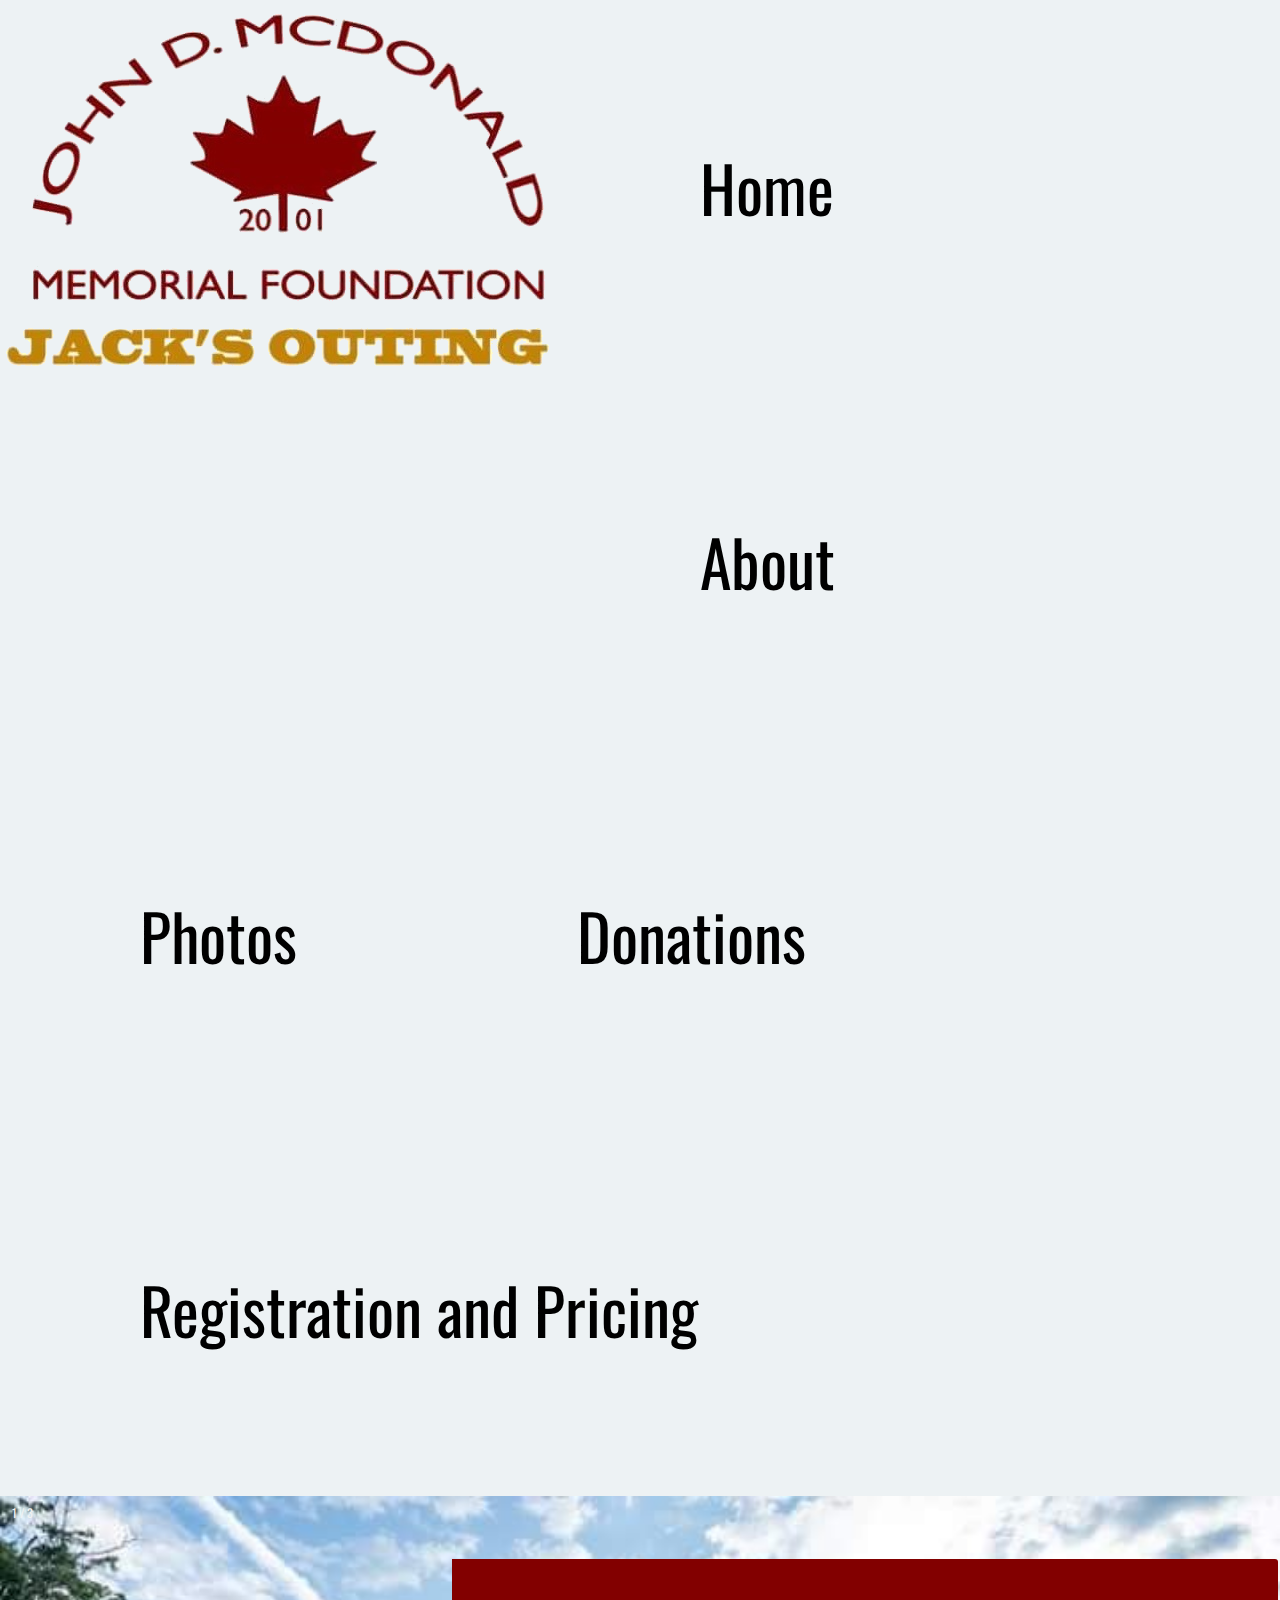
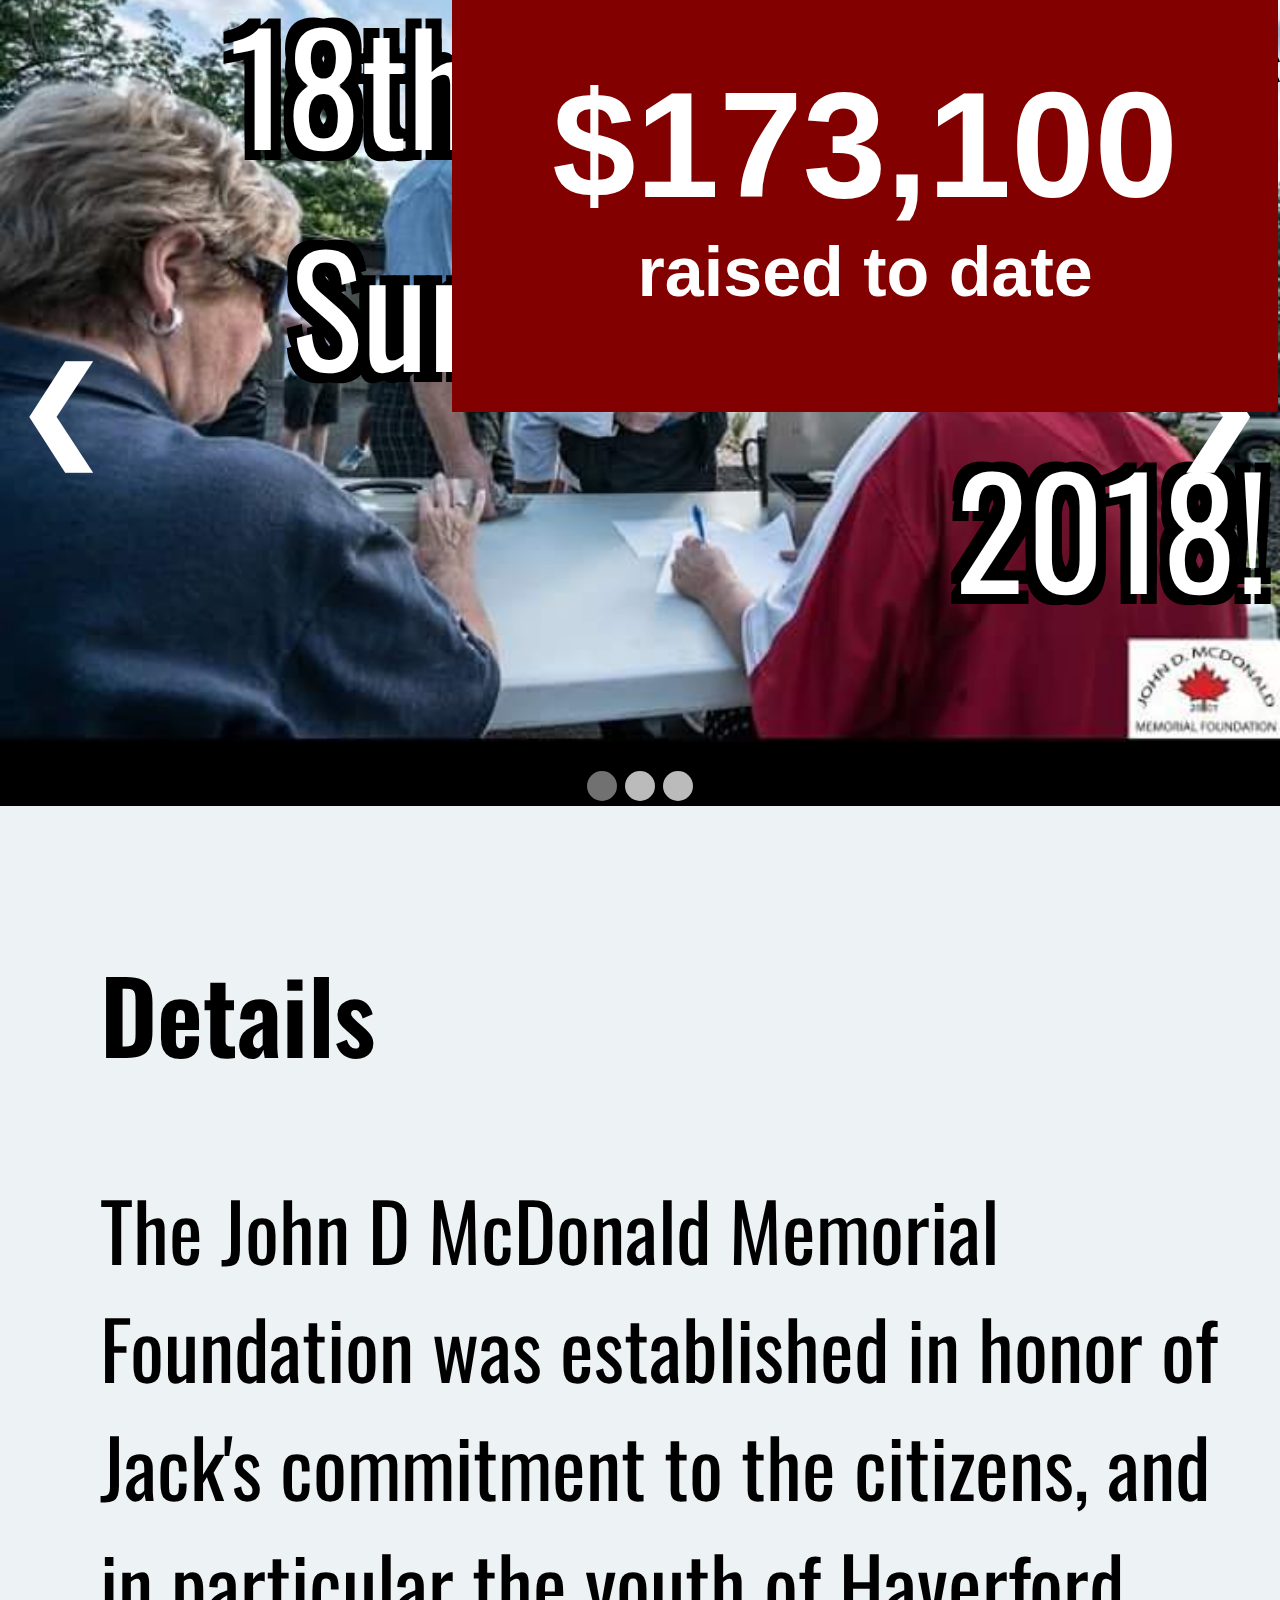
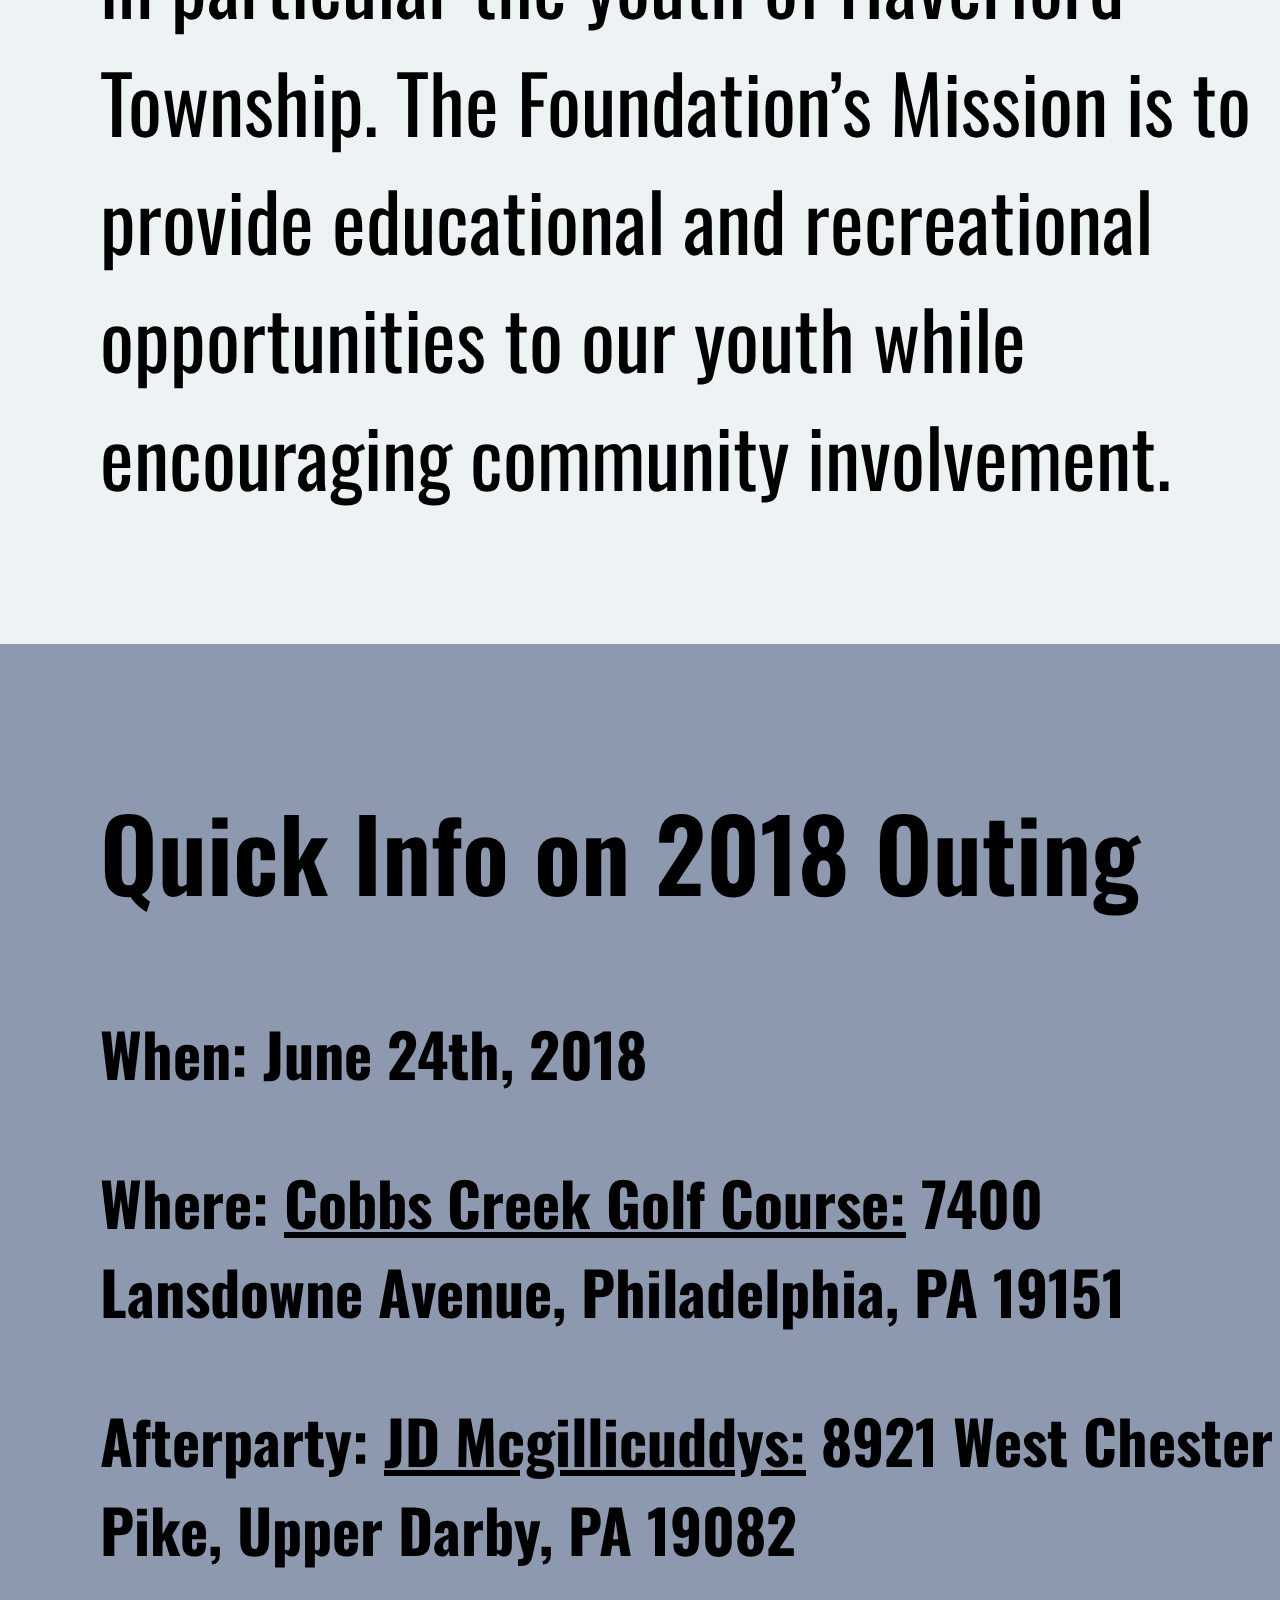
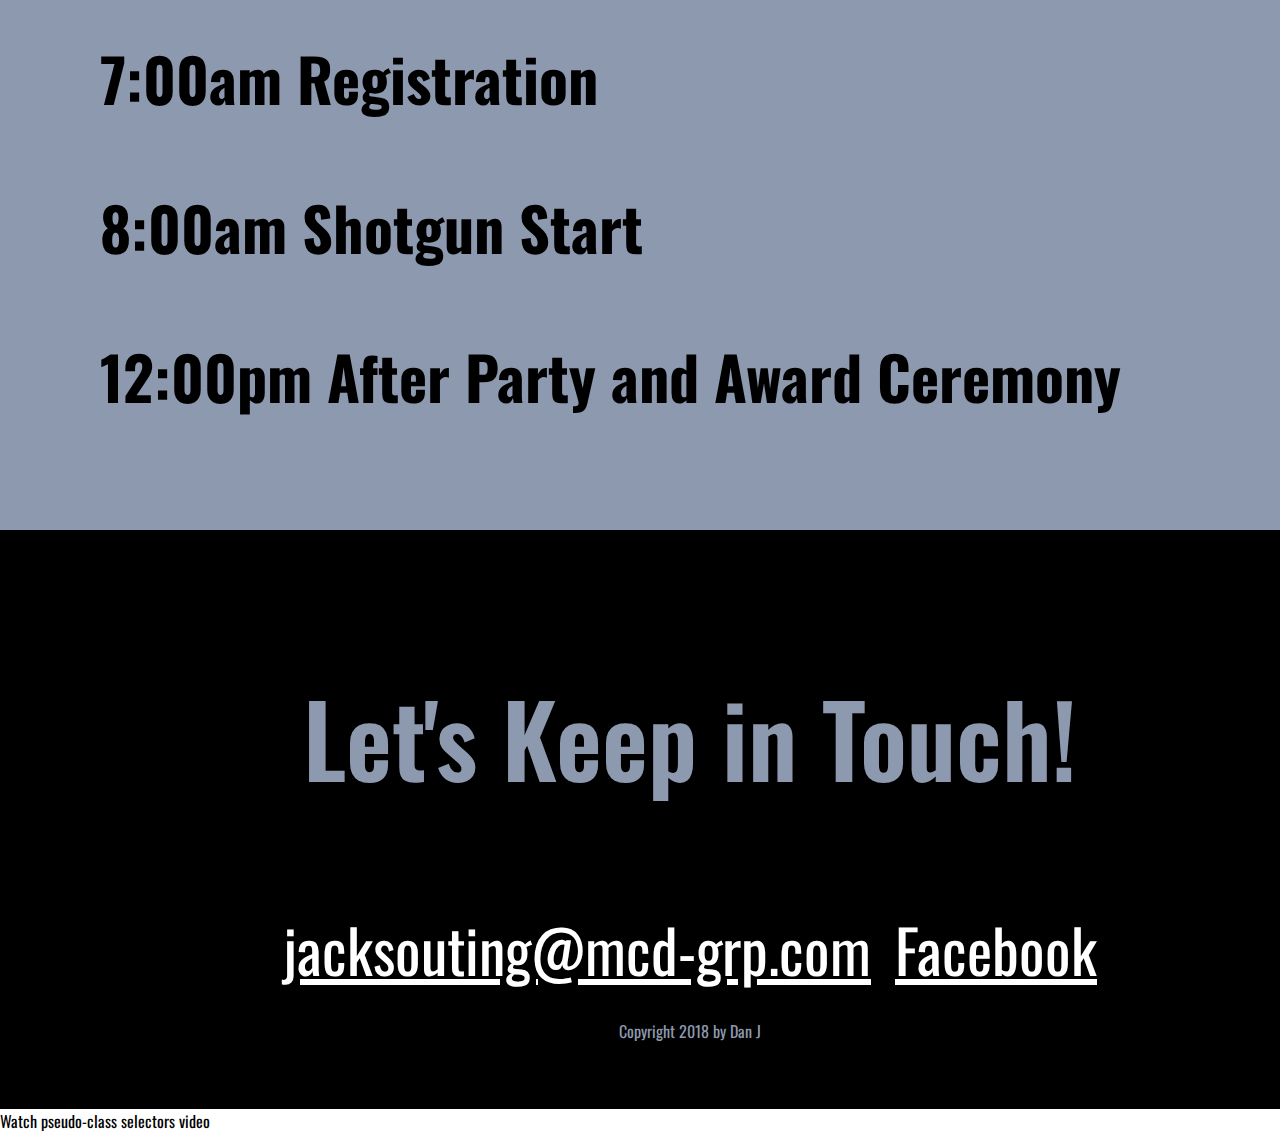
<file: JDM/index.html>
<!DOCTYPE html>
<html lang="en">
<head>
    <meta charset="UTF-8">
    <meta name="viewport" content="width=device-width, initial-scale=1.0">
  
    <link href="https://fonts.googleapis.com/css?family=Caveat|Open+Sans:400,700" rel="stylesheet">
    <link href="https://fonts.googleapis.com/css?family=Oswald" rel="stylesheet">
    <link rel="stylesheet" href="css/styles.css">
    <script scr="/javascript/script.js" defer></script>
    <meta name="viewport" content="width=device-width, initial-scale=1">
</head>
<body>
    <!-- // Intro -->
    <header>

        <ul>
            <li><img class="logo" src="images/translogo.png" ></li>
            <li class="left_button"><a style="text-decoration:none" href="index.html">Home</a></li>
            <li class="left_button"><a style="text-decoration:none" href="about.html" >About</a></li>
             <li class="right_button"><a style="text-decoration:none"  href="photos.html">Photos</a></li>
           
            
            <li class="right_button"><a style="text-decoration:none"  href="donations.html">Donations</a></li>
             <li class="left_button"><a style="text-decoration:none"  href="payment.html">Registration and Pricing</a></li>
            
      
    
        </ul>
              
  
        <!--<div class="content-wrap">
            <!-- <img class="profile-img" src="images/leaf.svg" alt="Your Name"> -->
          
           


<!-- Slideshow container -->
<!-- Slideshow container -->
<div class="slideshow-container">

  <!-- Full-width images with number and caption text -->
  <div class="mySlides fade">
    <div class="numbertext">1 / 3</div>
    <img src="images/outing1.jpg" style="width:100%; height: 10%">
      <div class="text">18th Annual Outing <br> Sunday, June 24th 2018!</div>
      
      
  </div>

  <div class="mySlides fade">
    <div class="numbertext">2 / 3</div>
    <img src="images/outing2.jpg" style="width:100%">
    <div class="text">Caption Two</div>
  </div>

  <div class="mySlides fade">
    <div class="numbertext">3 / 3</div>
    <img src="images/outing3.jpg" style="width:100%">
    <div class="text">Caption Three</div>
  </div>

  <!-- Next and previous buttons -->
  <a class="prev" onclick="plusSlides(-1)">&#10094;</a>
  <a class="next" onclick="plusSlides(1)">&#10095;</a>
   <a class="logo" href="donations.html" style="text-decoration:none"> <button class="raised"> <span style="font-size: 1500%" >$173,100 <br /> </span> 
       <span style="font-size: 700%;">raised to date</span> </button></a>
    </div>
<br>

<!-- The dots/circles -->
<div style="text-align:center">
  <span class="dot" onclick="currentSlide(1)"></span> 
  <span class="dot" onclick="currentSlide(2)"></span> 
  <span class="dot" onclick="currentSlide(3)"></span> 
</div>

     
<script>
var slideIndex = 1;
showSlides(slideIndex);

function plusSlides(n) {
  showSlides(slideIndex += n);
}

function currentSlide(n) {
  showSlides(slideIndex = n);
}

function showSlides(n) {
  var i;
  var slides = document.getElementsByClassName("mySlides");
  var dots = document.getElementsByClassName("dot");
  if (n > slides.length) {slideIndex = 1}    
  if (n < 1) {slideIndex = slides.length}
  for (i = 0; i < slides.length; i++) {
      slides[i].style.display = "none";  
  }
  for (i = 0; i < dots.length; i++) {
      dots[i].className = dots[i].className.replace(" active", "");
  }
  slides[slideIndex-1].style.display = "block";  
  dots[slideIndex-1].className += " active";
}
</script>



        
           
   </header>

<main>



    <!-- // Work Experience -->
    <section class ="work">
        <div class="content-wrap">
        <h2>Details</h2>
            
         
        
        <p>The John D McDonald Memorial Foundation was established in honor of Jack's commitment to the citizens, and in particular the youth of Haverford Township. The Foundation’s Mission is to provide educational and recreational opportunities to our youth while encouraging community involvement.</p>
        </div>
    </section>
    
     <!-- // Education -->
    <section class ="education">
        <div class="content-wrap">
        <h2>Quick Info on 2018 Outing</h2>
            <h3>When: June 24th, 2018</h3>
            
        <h3>Where:  <a href="https://cobbscreek.golfphilly.org/">Cobbs Creek Golf Course:</a>  7400 Lansdowne Avenue, Philadelphia, PA 19151</h3>
            <h3>Afterparty:  <a href="http://www.jdmcgillicuddys.com/">JD Mcgillicuddys:</a>  8921 West Chester Pike, Upper Darby, PA 19082</h3>
           <h3>7:00am Registration</h3>
            <h3>8:00am Shotgun Start</h3>
            <h3>12:00pm After Party and Award Ceremony</h3>
        </div>
    </section>
</main>
    
    
<footer>
    <div class="content-wrap">
    <h2>Let's Keep in Touch!</h2>
    <!-- Social media and contact links. Add or remove any networks. -->
    <div class="contact-info">
        <a href="mailto:jacksouting@mcd-grp.com">jacksouting@mcd-grp.com</a>
        <a href="www.facebook.com/JDMFoundation" target="_blank">Facebook</a>
    </div>
    
    <p>Copyright 2018 by Dan J</p>
    </div>
</footer>
</body>
</html>
Watch pseudo-class selectors video
</file>
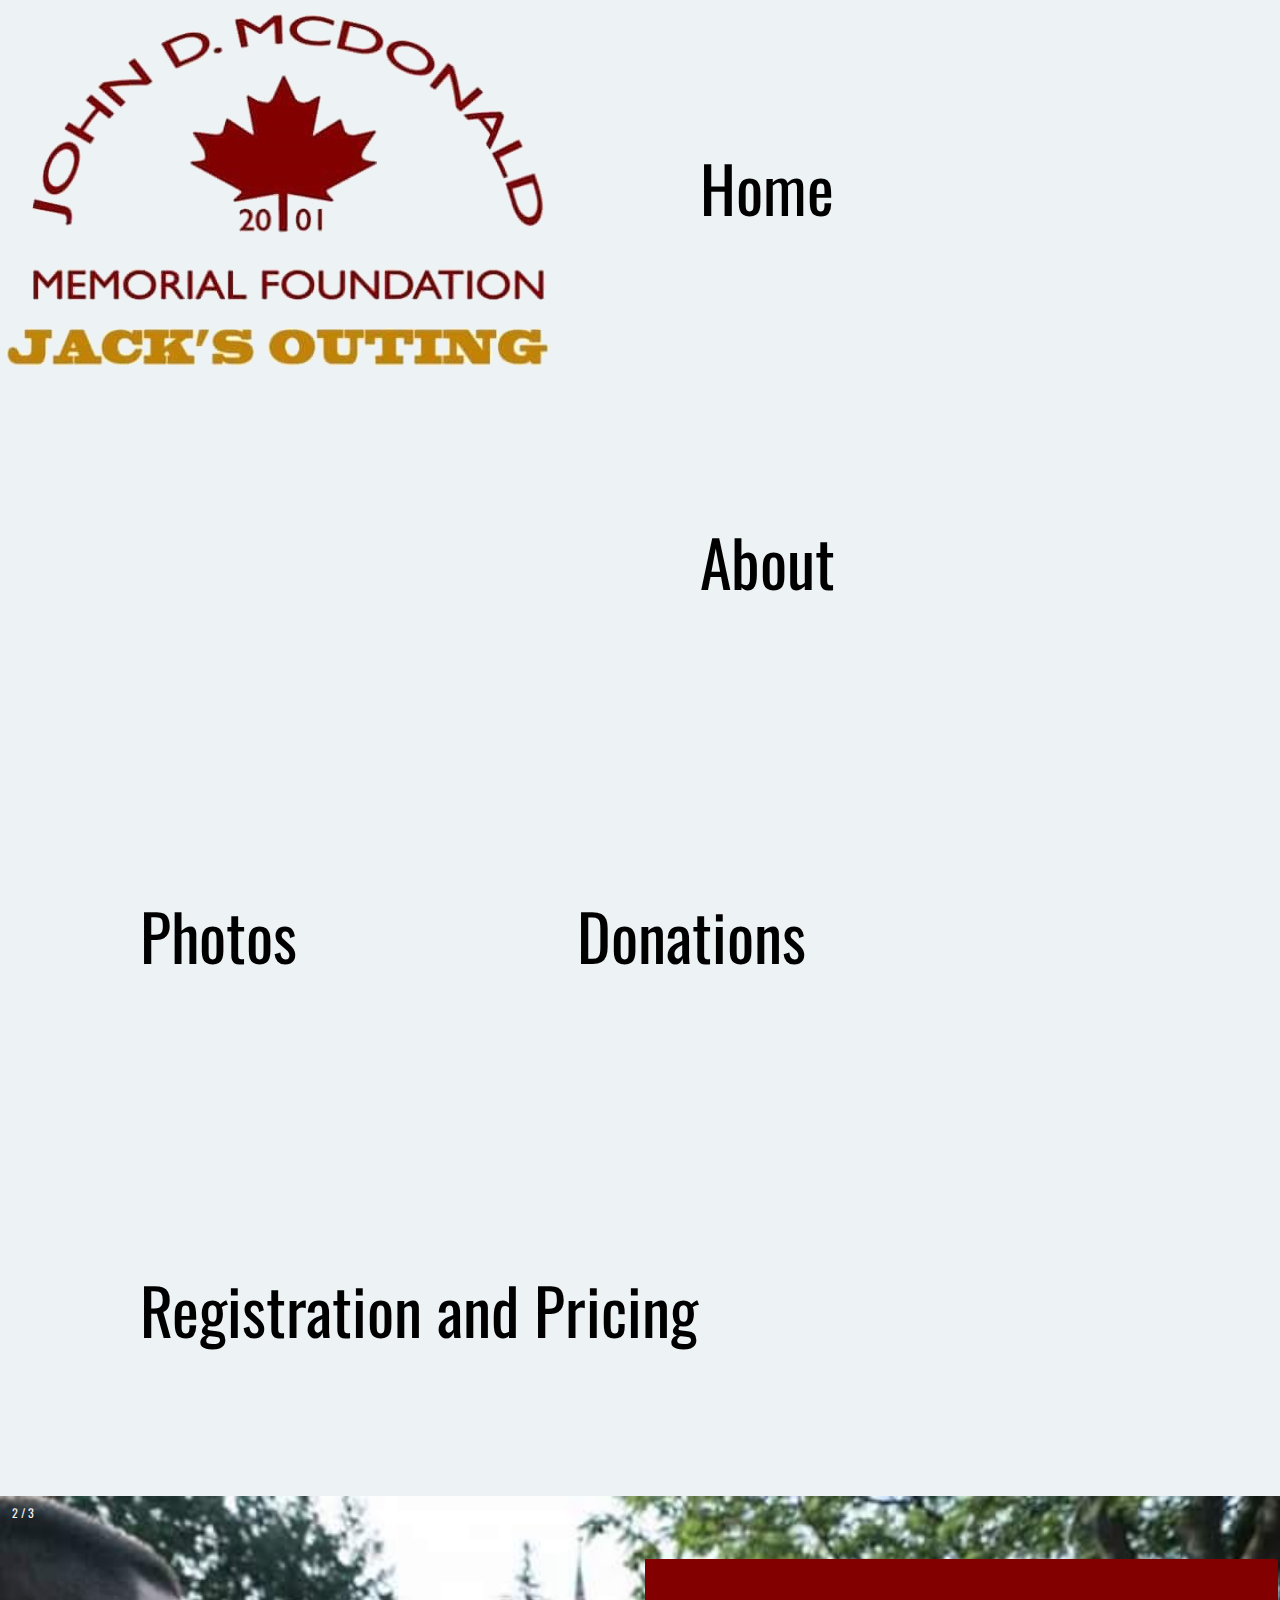
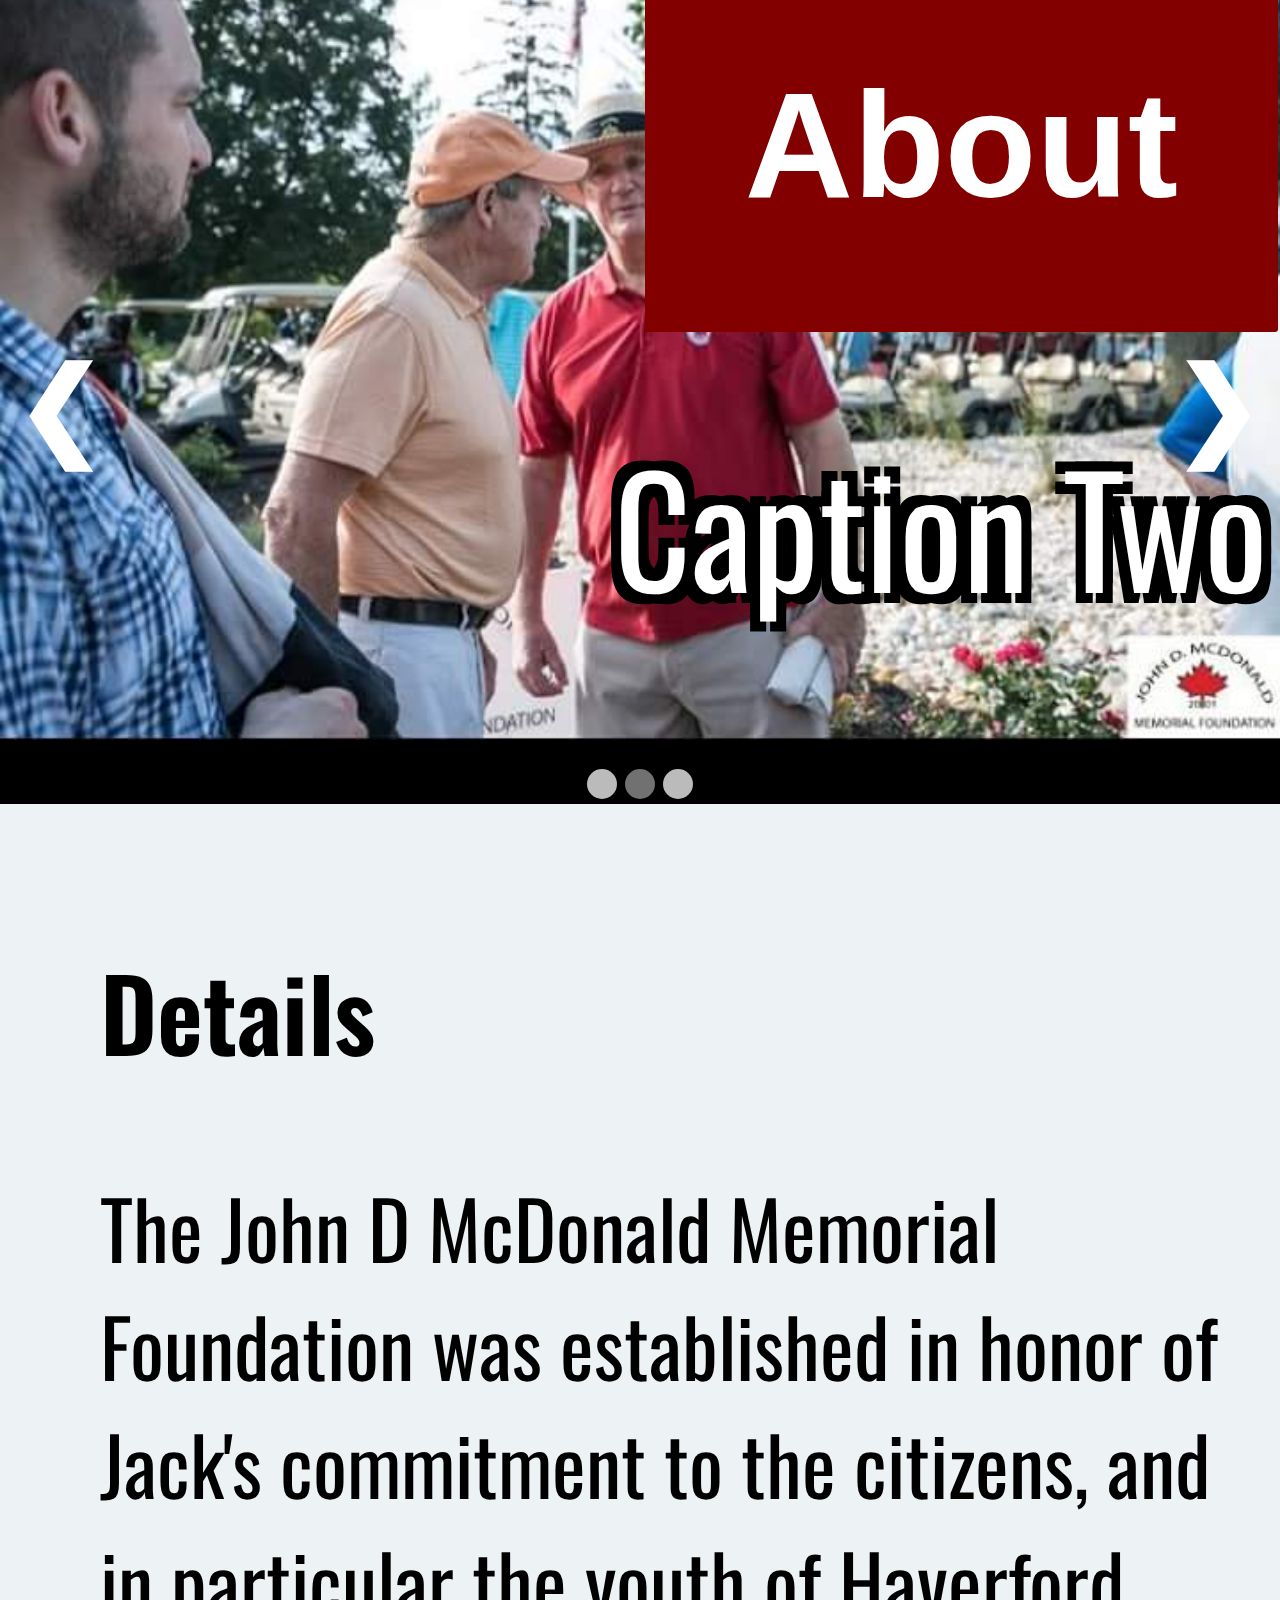
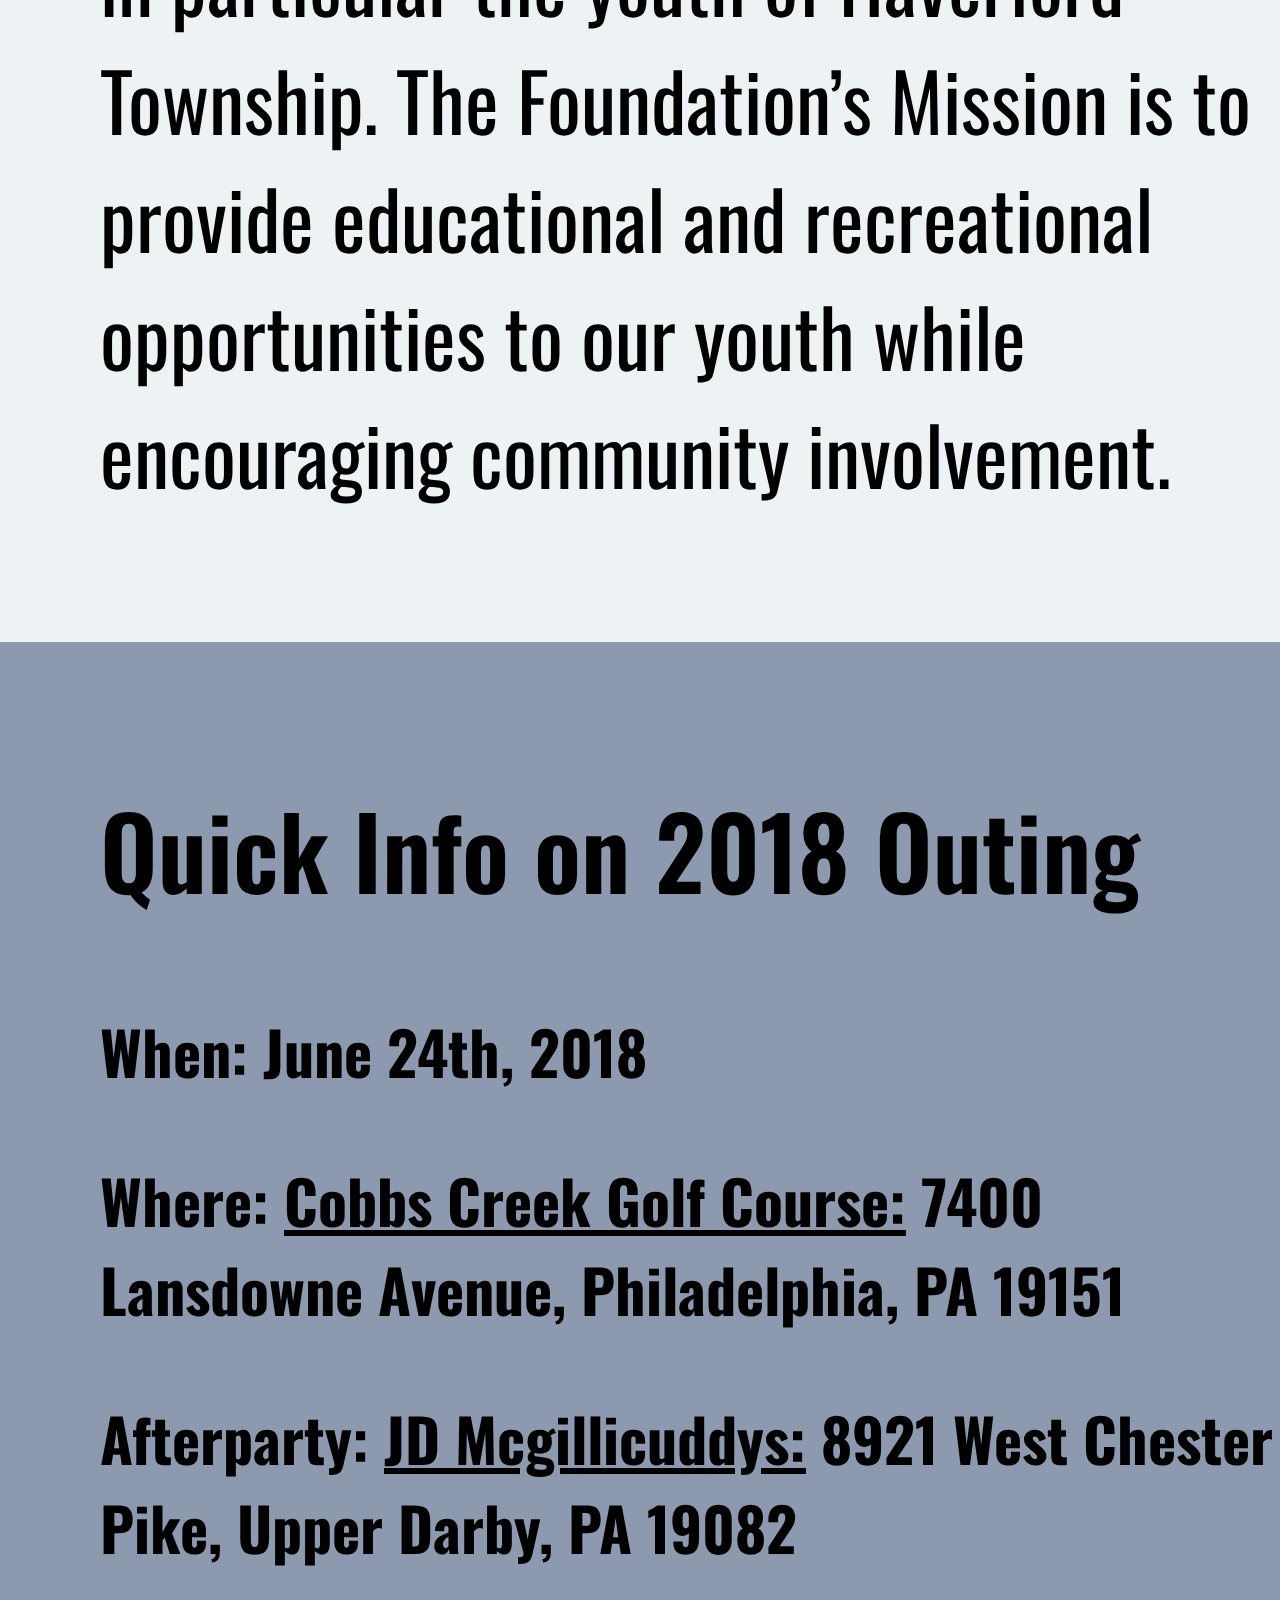
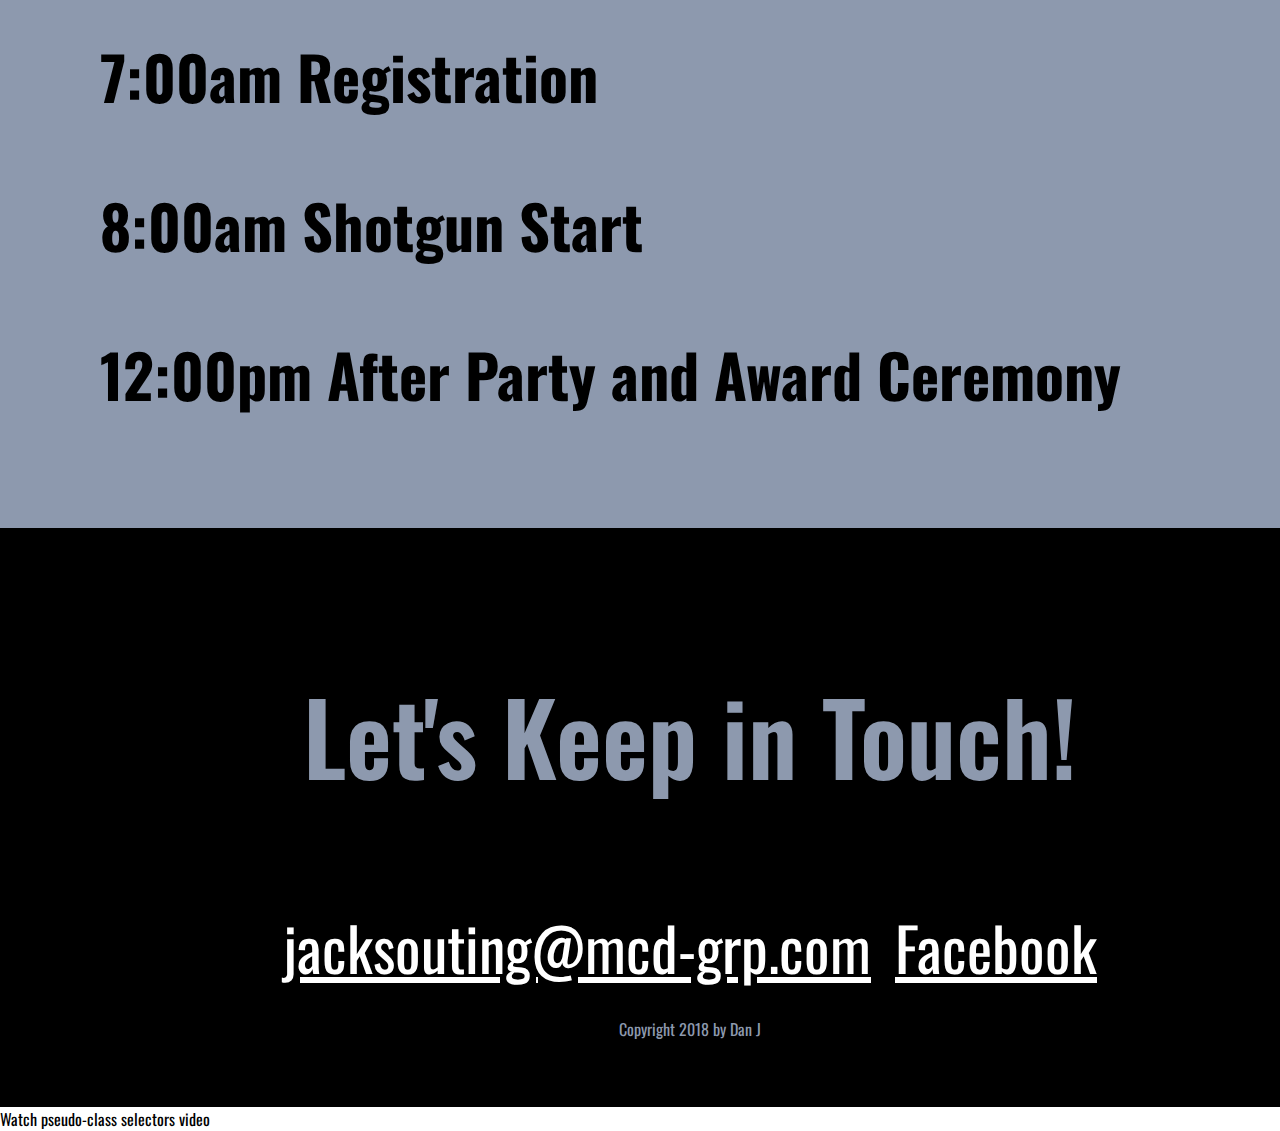
<file: JDM/about.html>
<!DOCTYPE html>
<html lang="en">
<head>
    <meta charset="UTF-8">
    <meta name="viewport" content="width=device-width, initial-scale=1.0">
  
    <link href="https://fonts.googleapis.com/css?family=Caveat|Open+Sans:400,700" rel="stylesheet">
    <link href="https://fonts.googleapis.com/css?family=Oswald" rel="stylesheet">
    <link rel="stylesheet" href="css/styles.css">
    <script scr="/javascript/script.js" defer></script>
    <meta name="viewport" content="width=device-width, initial-scale=1">
</head>
<body>
    <!-- // Intro -->
    <header>

        <ul>
           <li><img class="logo" src="images/translogo.png" ></li>
            <li class="left_button"><a style="text-decoration:none" href="index.html">Home</a></li>
            <li class="left_button"><a style="text-decoration:none" href="about.html" >About</a></li>
             <li class="right_button"><a style="text-decoration:none"  href="photos.html">Photos</a></li>
           
            
            <li class="right_button"><a style="text-decoration:none"  href="donations.html">Donations</a></li>
             <li class="left_button"><a style="text-decoration:none"  href="payment.html">Registration and Pricing</a></li>
            
      
    
        </ul>
              
  
        <!--<div class="content-wrap">
            <!-- <img class="profile-img" src="images/leaf.svg" alt="Your Name"> -->
          
           


<!-- Slideshow container -->
<!-- Slideshow container -->
<div class="slideshow-container">

  <!-- Full-width images with number and caption text -->
  <div class="mySlides fade">
    <div class="numbertext">1 / 3</div>
    <img src="images/outing1.jpg" style="width:100%; ">
      
      
  </div>

  <div class="mySlides fade">
    <div class="numbertext">2 / 3</div>
    <img src="images/outing2.jpg" style="width:100%">
    <div class="text">Caption Two</div>
  </div>

  <div class="mySlides fade">
    <div class="numbertext">3 / 3</div>
    <img src="images/outing3.jpg" style="width:100%">
    <div class="text">Caption Three</div>
  </div>

  <!-- Next and previous buttons -->
  <a class="prev" onclick="plusSlides(-1)">&#10094;</a>
  <a class="next" onclick="plusSlides(1)">&#10095;</a>
   <a class="logo" style="text-decoration:none"> <button class="raised"> <span style="font-size: 1500%" >About <br /> </span>  </button></a>
    </div>
<br>

<!-- The dots/circles -->
<div style="text-align:center">
  <span class="dot" onclick="currentSlide(1)"></span> 
  <span class="dot" onclick="currentSlide(2)"></span> 
  <span class="dot" onclick="currentSlide(3)"></span> 
</div>

     
<script>
var slideIndex = 2;
showSlides(slideIndex);

function plusSlides(n) {
  showSlides(slideIndex += n);
}

function currentSlide(n) {
  showSlides(slideIndex = n);
}

function showSlides(n) {
  var i;
  var slides = document.getElementsByClassName("mySlides");
  var dots = document.getElementsByClassName("dot");
  if (n > slides.length) {slideIndex = 1}    
  if (n < 1) {slideIndex = slides.length}
  for (i = 0; i < slides.length; i++) {
      slides[i].style.display = "none";  
  }
  for (i = 0; i < dots.length; i++) {
      dots[i].className = dots[i].className.replace(" active", "");
  }
  slides[slideIndex-1].style.display = "block";  
  dots[slideIndex-1].className += " active";
}
</script>



        
           
   </header>

<main>



    <!-- // Work Experience -->
    <section class ="work">
        <div class="content-wrap">
        <h2>Details</h2>
            
         
        
        <p>The John D McDonald Memorial Foundation was established in honor of Jack's commitment to the citizens, and in particular the youth of Haverford Township. The Foundation’s Mission is to provide educational and recreational opportunities to our youth while encouraging community involvement.</p>
        </div>
    </section>
    
     <!-- // Education -->
    <section class ="education">
        <div class="content-wrap">
        <h2>Quick Info on 2018 Outing</h2>
            <h3>When: June 24th, 2018</h3>
            
        <h3>Where:  <a href="https://cobbscreek.golfphilly.org/">Cobbs Creek Golf Course:</a>  7400 Lansdowne Avenue, Philadelphia, PA 19151</h3>
            <h3>Afterparty:  <a href="http://www.jdmcgillicuddys.com/">JD Mcgillicuddys:</a>  8921 West Chester Pike, Upper Darby, PA 19082</h3>
           <h3>7:00am Registration</h3>
            <h3>8:00am Shotgun Start</h3>
            <h3>12:00pm After Party and Award Ceremony</h3>
</main>
    
    
<footer>
    <div class="content-wrap">
    <h2>Let's Keep in Touch!</h2>
    <!-- Social media and contact links. Add or remove any networks. -->
    <div class="contact-info">
        <a href="mailto:jacksouting@mcd-grp.com">jacksouting@mcd-grp.com</a>
        <a href="www.facebook.com/JDMFoundation" target="_blank">Facebook</a>
    </div>
    
    <p>Copyright 2018 by Dan J</p>
    </div>
</footer>
</body>
</html>
Watch pseudo-class selectors video
</file>
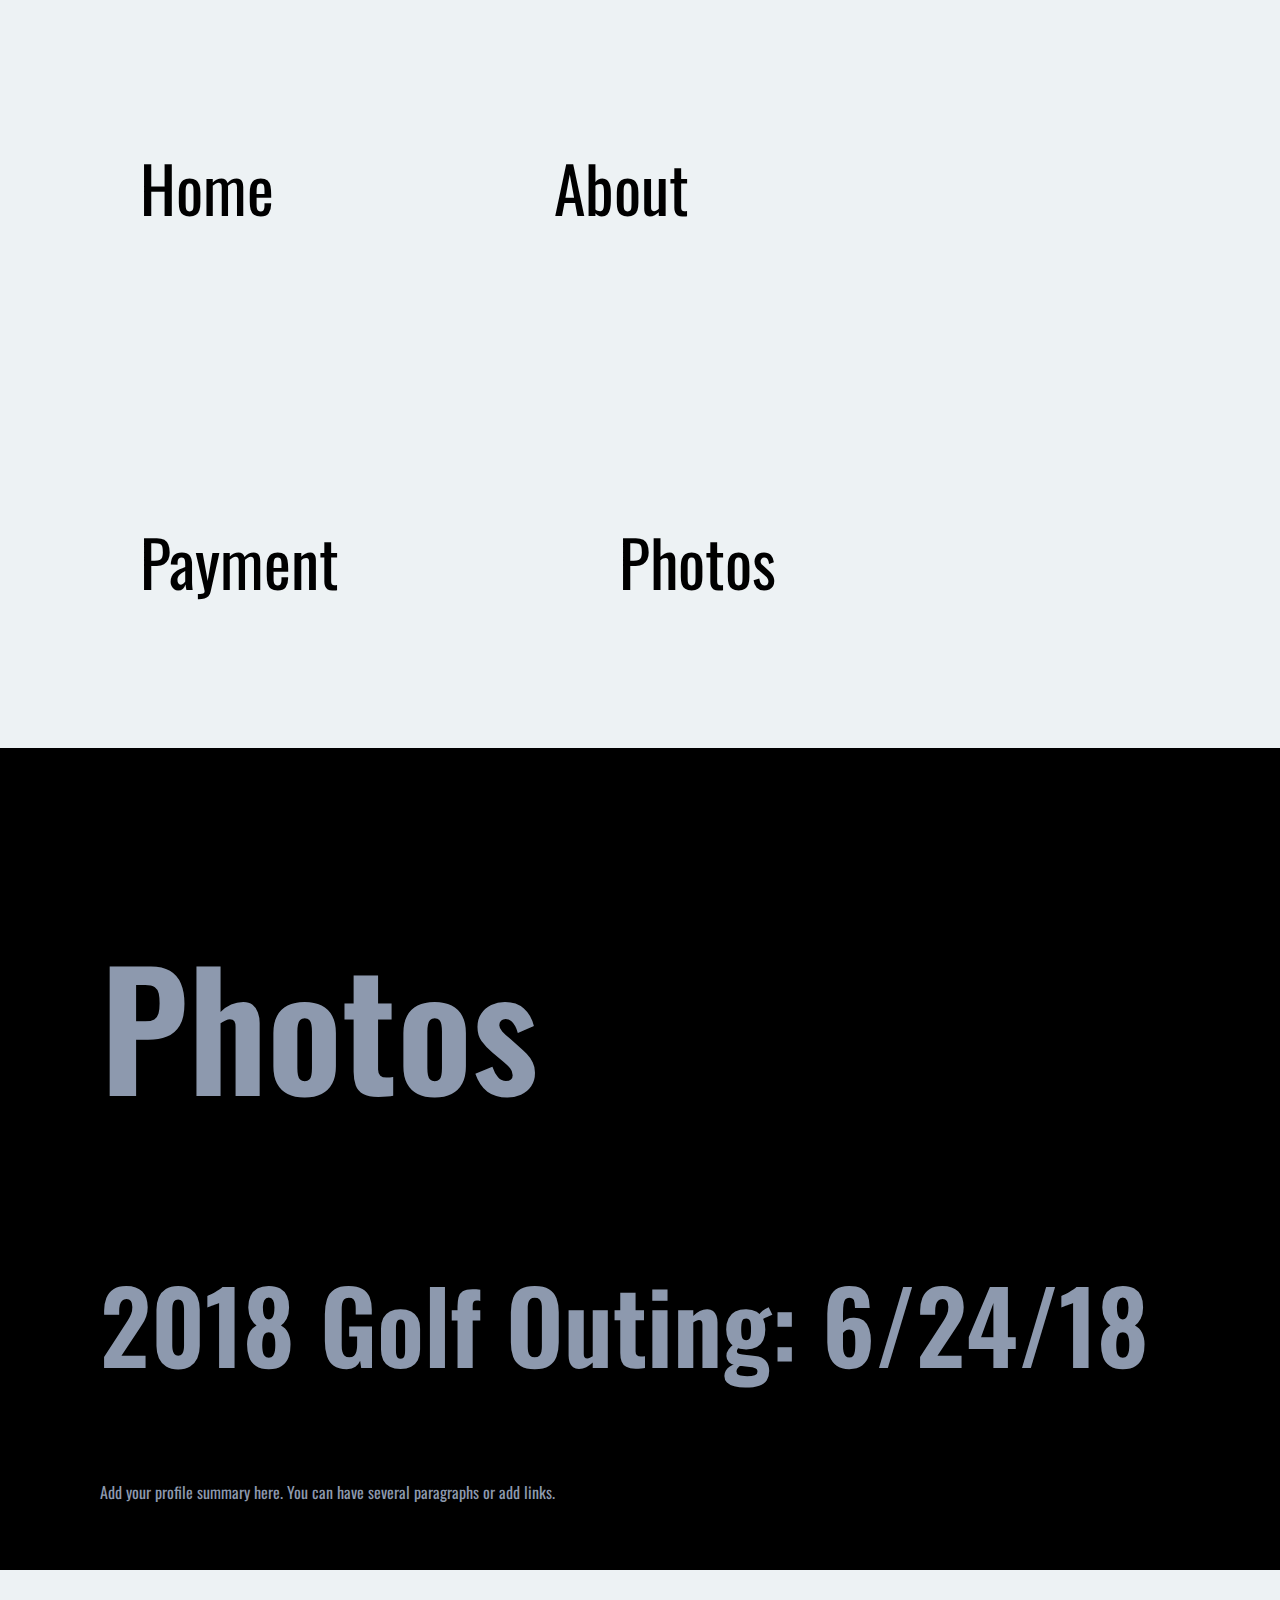
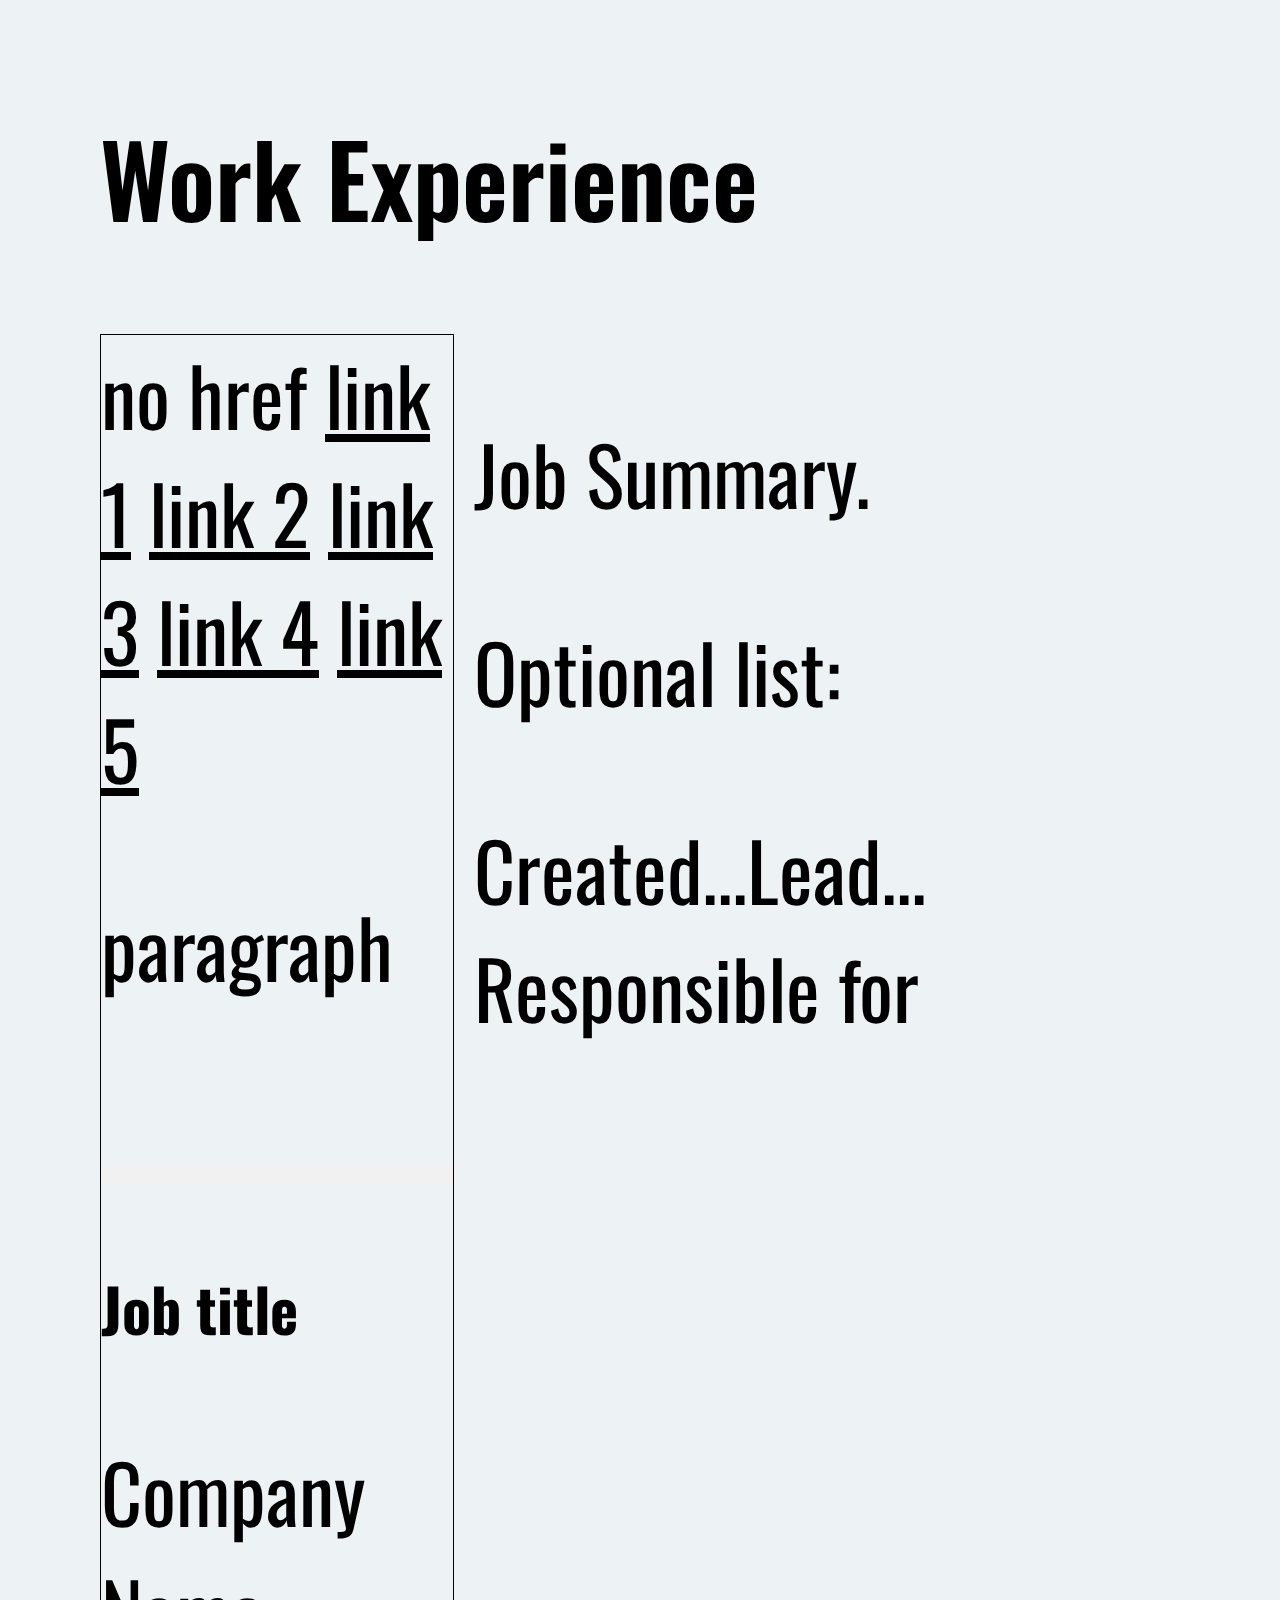
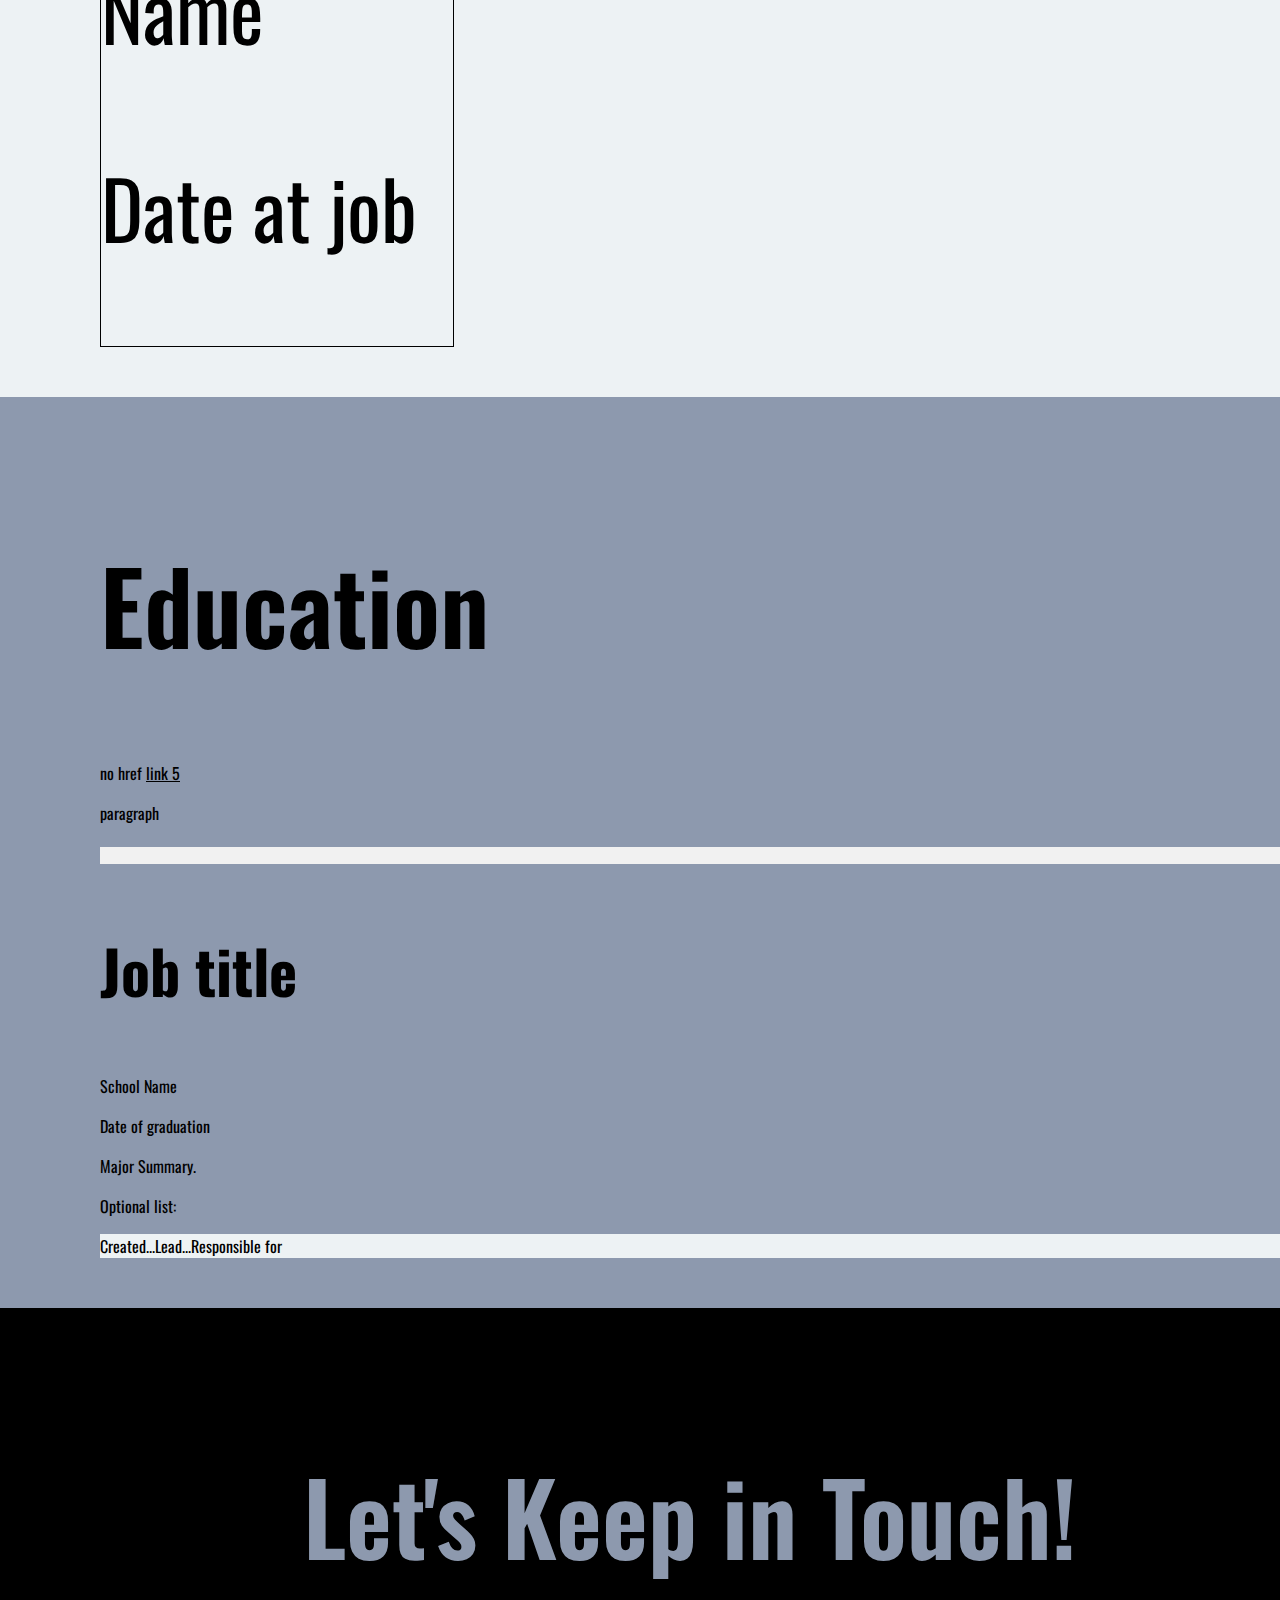
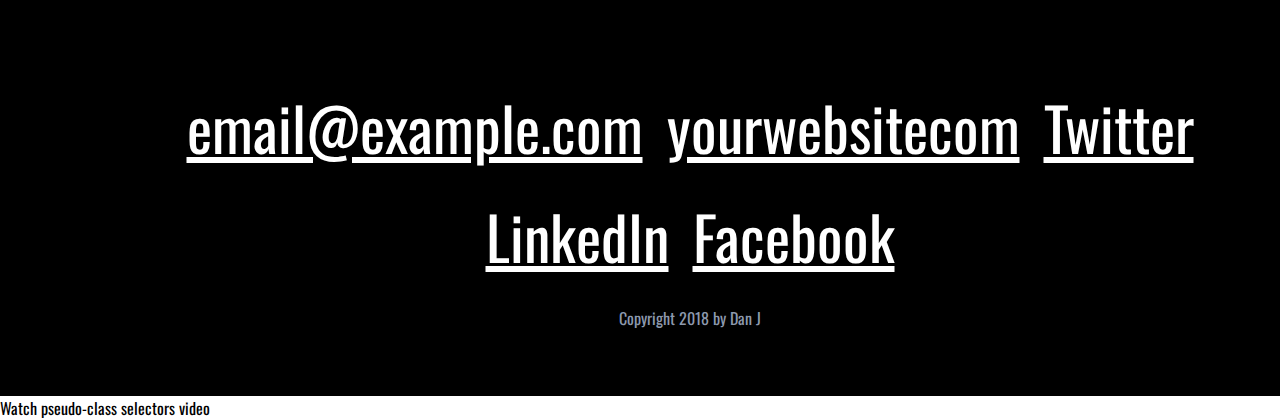
<file: JDM/difference.html>
<!DOCTYPE html>
<html lang="en">
<head>
    <meta charset="UTF-8">
    <meta name="viewport" content="width=device-width, initial-scale=1.0">
    <title> JDM Foundation </title>
    <link href="https://fonts.googleapis.com/css?family=Caveat|Open+Sans:400,700" rel="stylesheet">
    <link href="https://fonts.googleapis.com/css?family=Oswald" rel="stylesheet">
    <link rel="stylesheet" href="css/styles.css">
</head>
<body>
    <!-- // Intro -->
    <header>

        <ul>
            <li class="button"><a style="text-decoration:none" href="index.html">Home</a></li>
            <li class="button"><a style="text-decoration:none" href="about.html">About</a></li>
            <li class="button"><a style="text-decoration:none"  href="payment.html">Payment</a></li>
            <li class="button"><a style="text-decoration:none"  href="photos.html">Photos</a></li>
        </ul>
       
        <div class="content-wrap">
            <!-- <img class="profile-img" src="images/leaf.svg" alt="Your Name"> -->
            <div class="demo">
            <h1 class="demo">Photos</h1>
            <h2 id="demo">2018 Golf Outing: 6/24/18</h2>
            <p>Add your profile summary here. You can have several paragraphs or add links.</p>
            </div>
            
        </div>
        
   </header>

<main>



    <!-- // Work Experience -->
    <section class ="work">
        <div class="content-wrap">
        <h2>Work Experience</h2>
            
        <div class="col-narrow">    
        <a>no href</a>
        <a href="#">link 1</a>
        <a href="#">link 2</a>
        <a href="#">link 3</a>
        <a href="#">link 4</a>
        <a href="#5">link 5</a>
        <p>paragraph</p>
        <input type="text">
        <!-- Job details: copy this whole block to add more jobs -->
        <h3>Job title</h3>
        <p class="demo">Company Name</p>
        <p>Date at job</p>
        </div>
            
        <div class="col-wide">    
        <p>Job Summary.</p>
        
        <!-- This list can be deleted if you don't want to use it. -->
        <p>Optional list:</p>
        <ul>
            <li>Created...</li>    
            <li>Lead...</li>
            <li>Responsible for</li>
        </ul>
        <!-- End of Job Details block. -->
            </div>
            </div>
    </section>
    
     <!-- // Education -->
    <section class ="education">
        <div class="content-wrap">
        <h2>Education</h2>
        <a>no href</a>
        <a href="#5">link 5</a>
        <p>paragraph</p>
        <input type="text">
        <!-- Job details: copy this whole block to add more jobs -->
        <h3>Job title</h3>
        <p class="demo">School Name</p>
        <p>Date of graduation</p>
        
        <p>Major Summary.</p>
        
        <!-- This list can be deleted if you don't want to use it. -->
        <p>Optional list:</p>
        <ul>
            <li>Created...</li>    
            <li>Lead...</li>
            <li>Responsible for</li>
        </ul>
        <!-- End of Job Details block. -->
        </div>
    </section>
    
</main>
    
    
<footer>
    <div class="content-wrap">
    <h2>Let's Keep in Touch!</h2>
    <!-- Social media and contact links. Add or remove any networks. -->
    <div class="contact-info">
        <a href="mailto:email@example.com">email@example.com</a>
        <a href="http://yourwebsite.com" target="_blank">yourwebsitecom</a>
        <a href="#" target="_blank">Twitter</a>
        <a href="#" target="_blank">LinkedIn</a>
        <a href="#" target="_blank">Facebook</a>
    </div>
    
    <p>Copyright 2018 by Dan J</p>
    </div>
</footer>
</body>
</html>
Watch pseudo-class selectors video
</file>
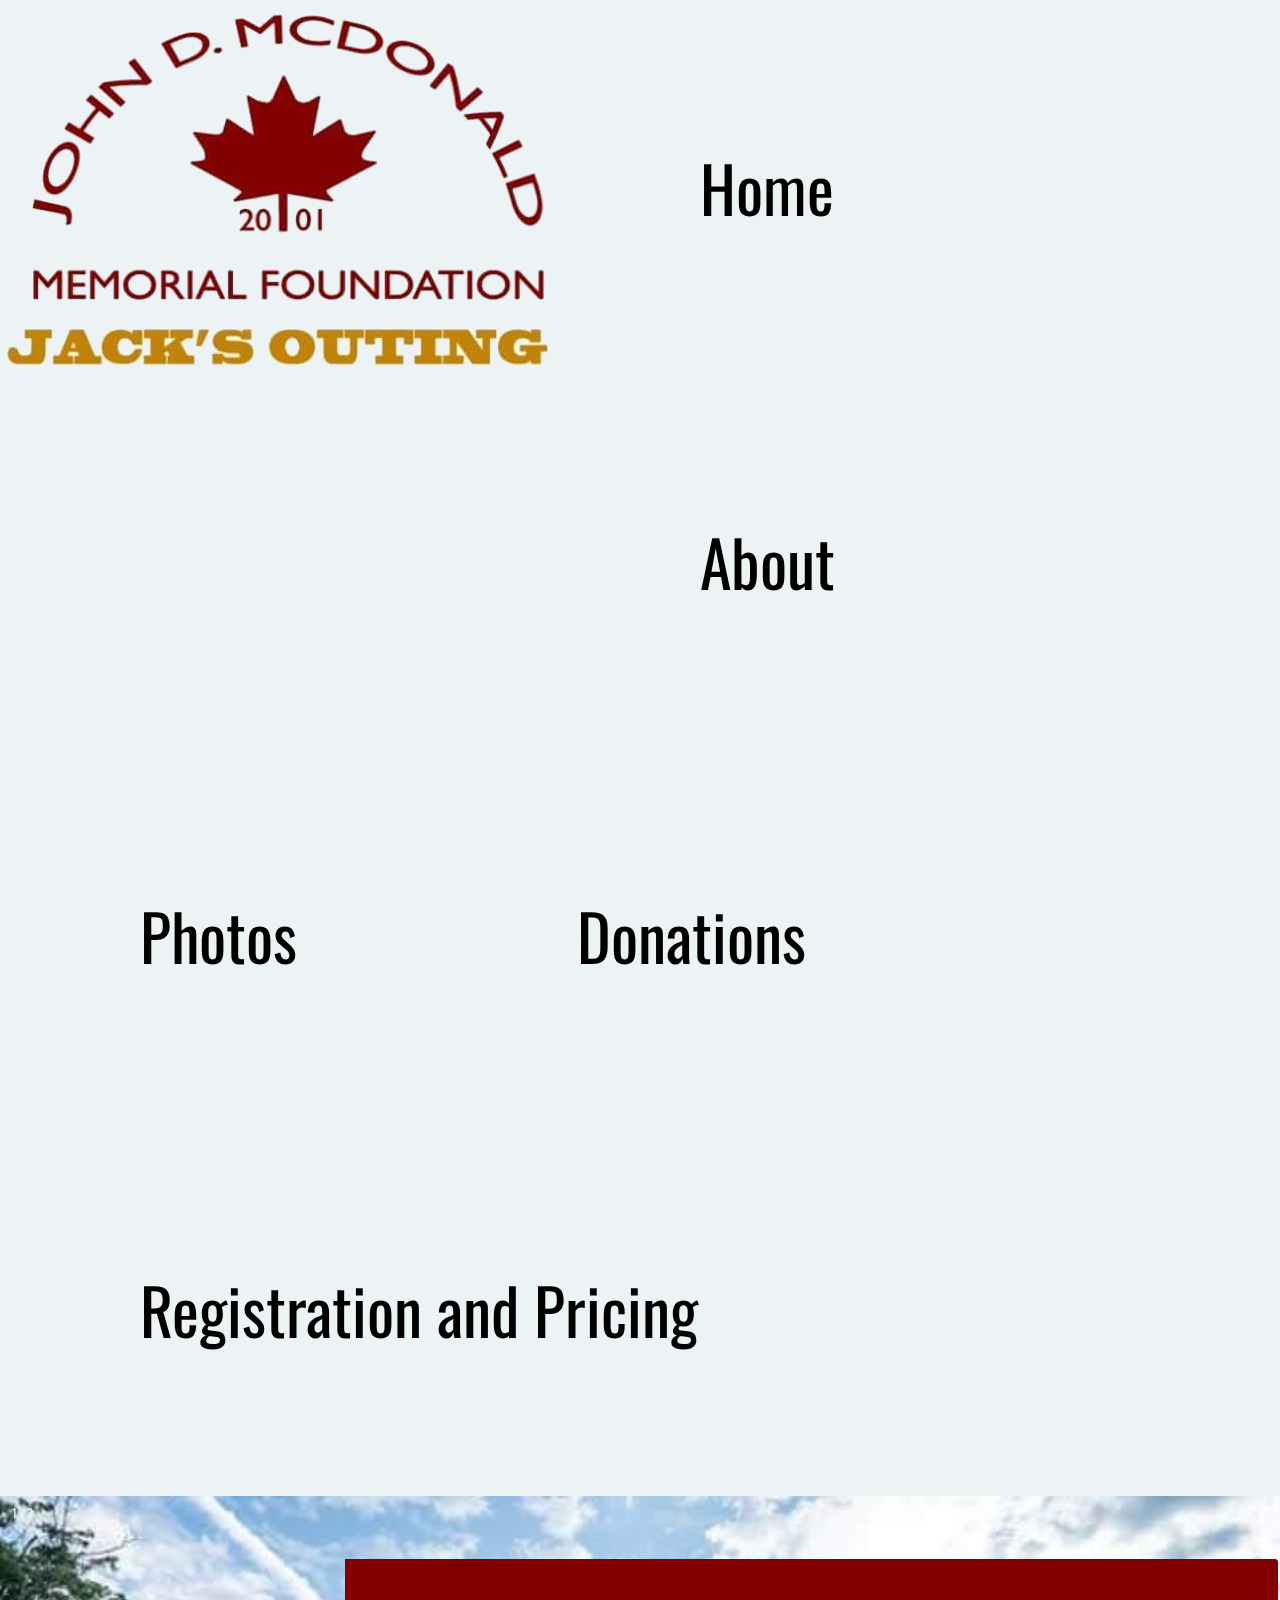
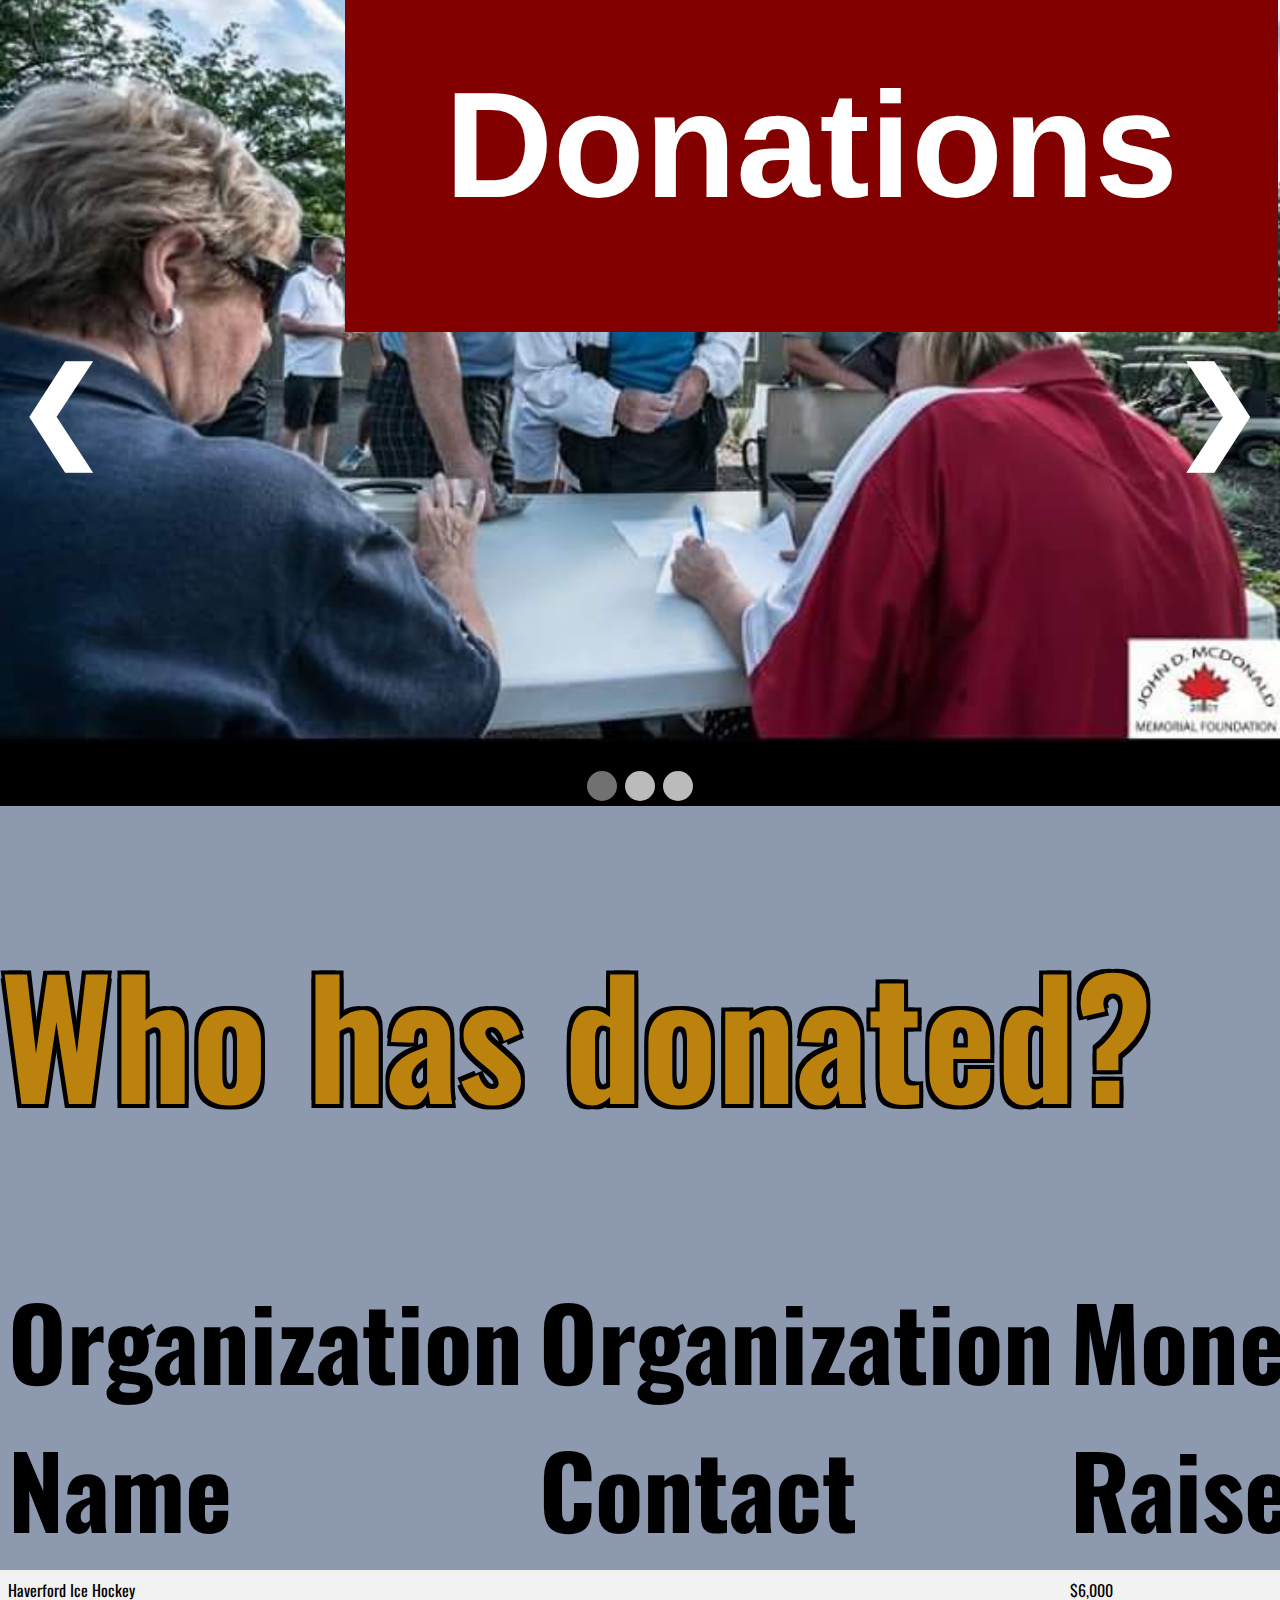
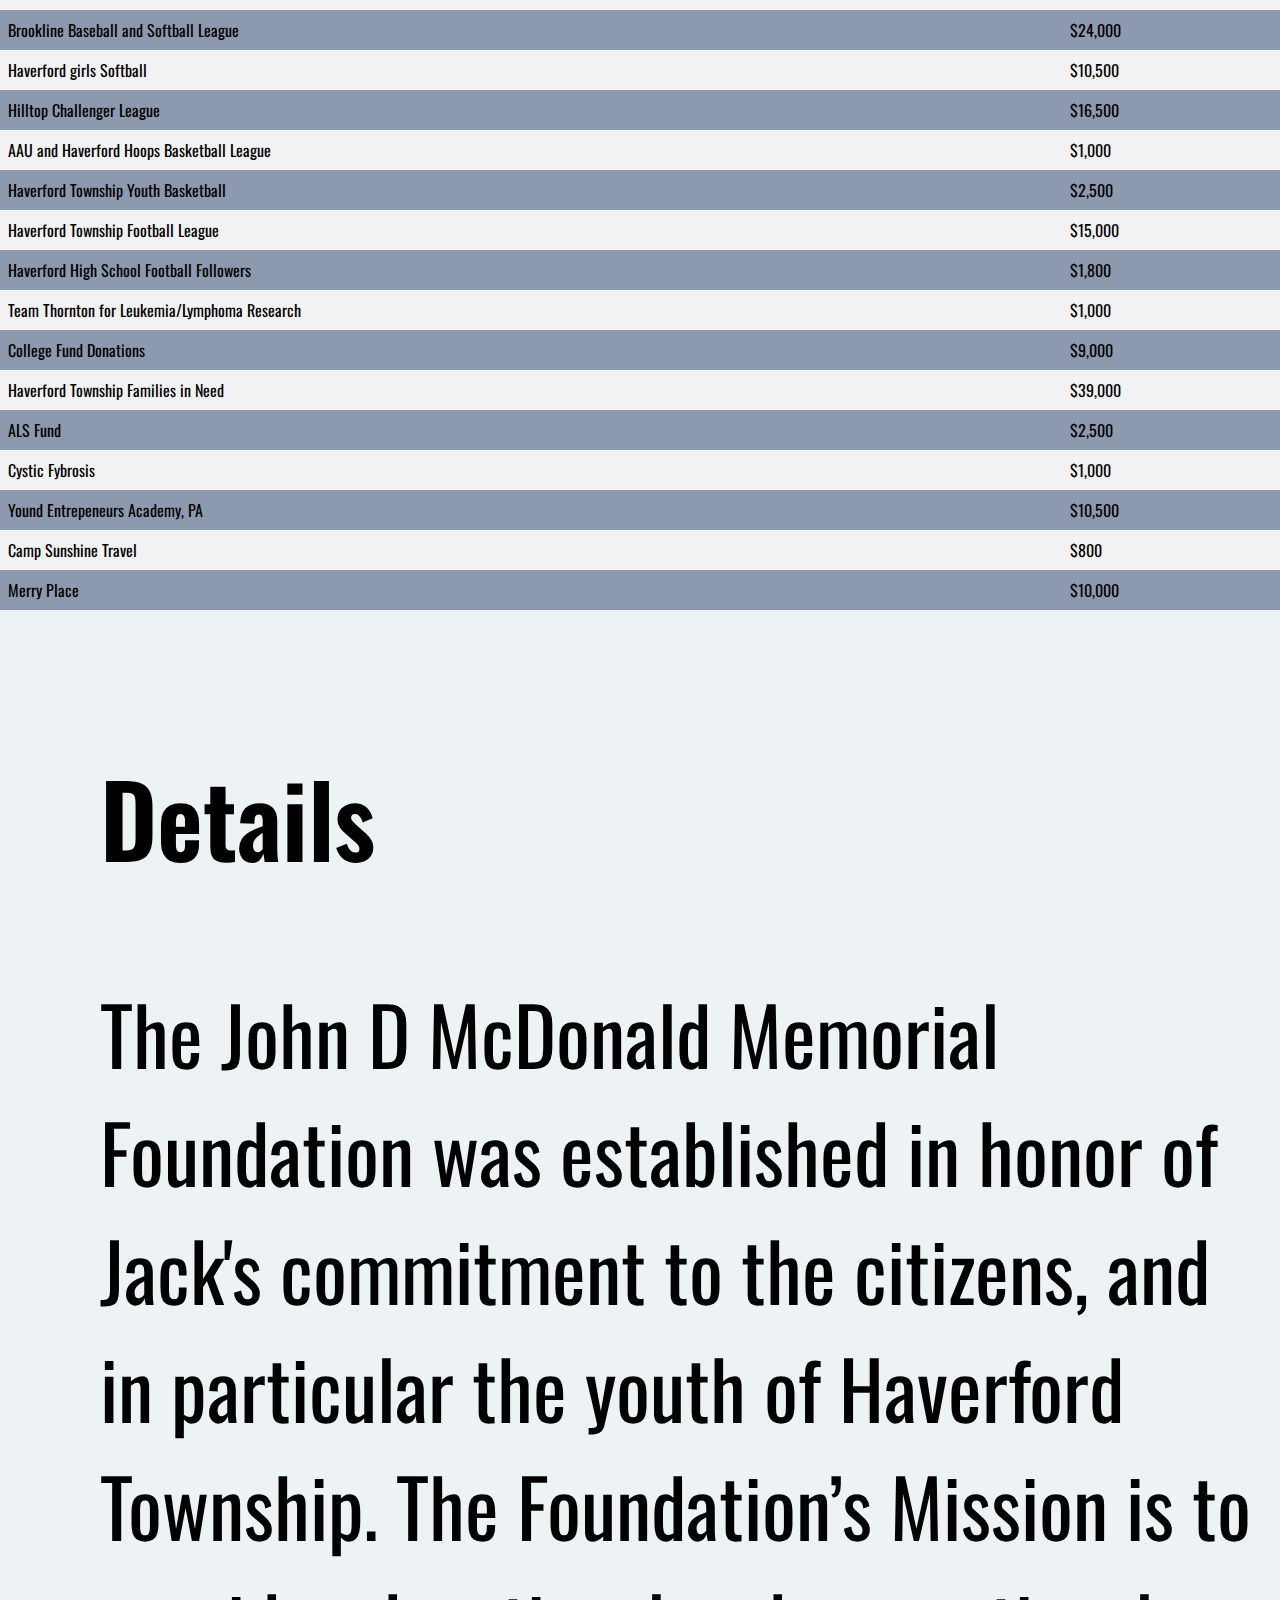
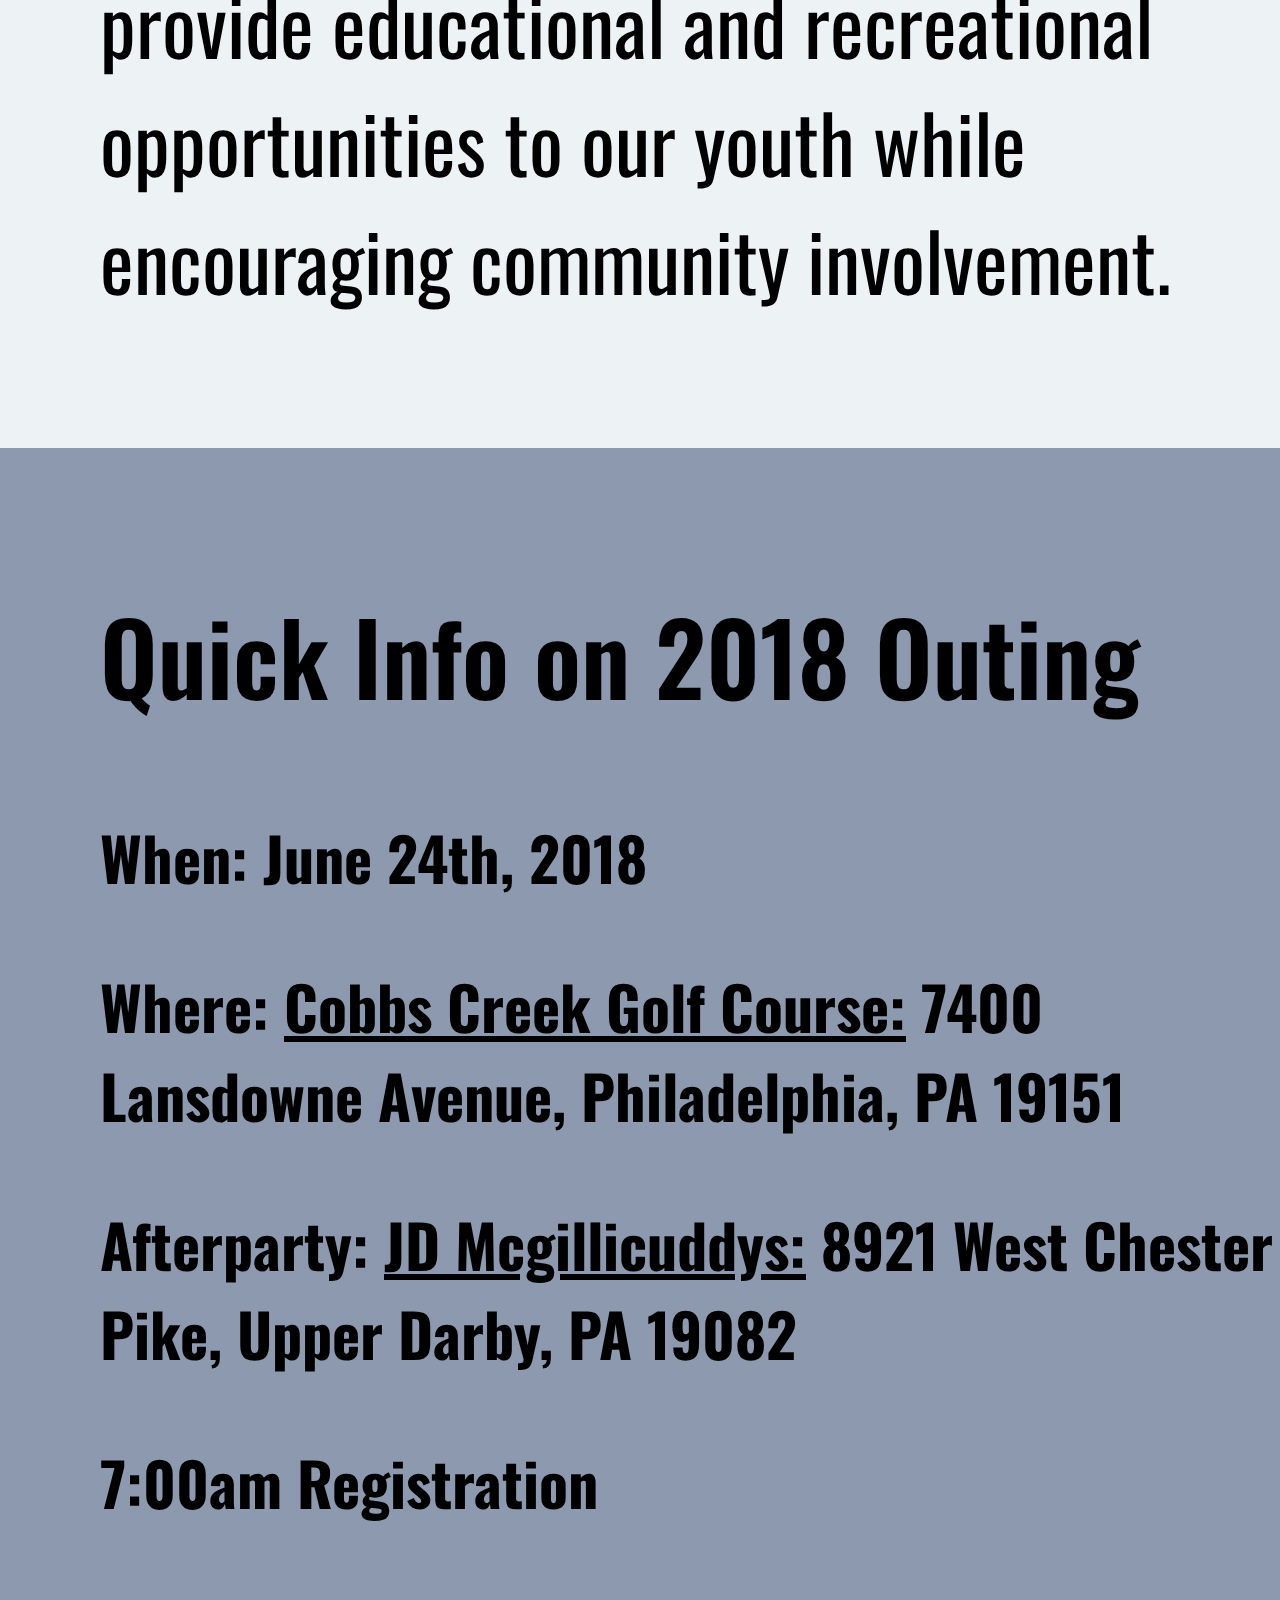
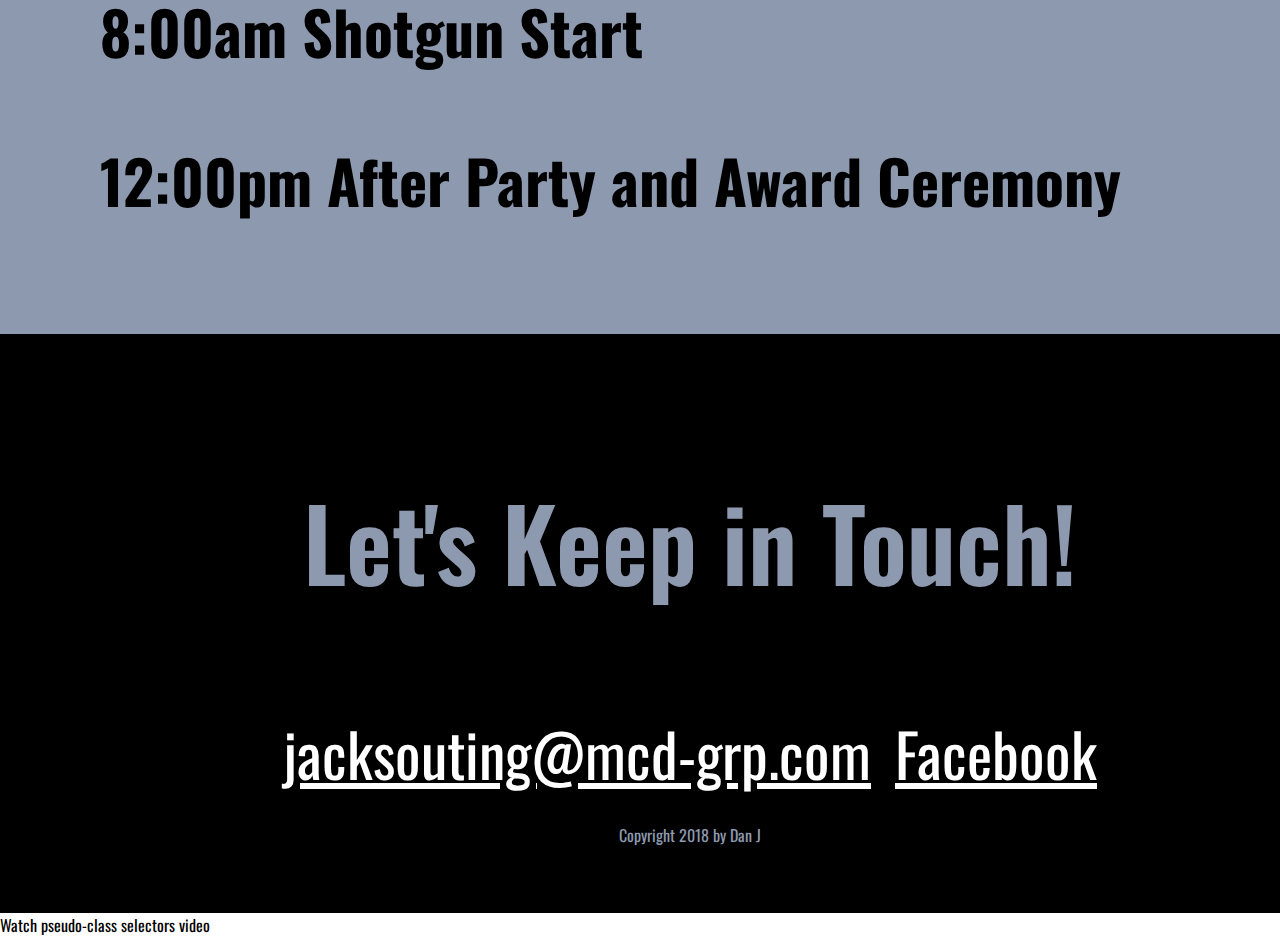
<file: JDM/donations.html>
<!DOCTYPE html>
<html lang="en">
<head>
    <meta charset="UTF-8">
    <meta name="viewport" content="width=device-width, initial-scale=1.0">
  
    <link href="https://fonts.googleapis.com/css?family=Caveat|Open+Sans:400,700" rel="stylesheet">
    <link href="https://fonts.googleapis.com/css?family=Oswald" rel="stylesheet">
    <link rel="stylesheet" href="css/styles.css">
    <script scr="/javascript/script.js" defer></script>
    <meta name="viewport" content="width=device-width, initial-scale=1">
    <style>
        table {
            border-collapse: collapse;
            width: 100%;
        }

        th, td {
            text-align: left;
            padding: 8px;
        }

        tr:nth-child(even){background-color: #f2f2f2}
    </style>
</head>
<body>
    <!-- // Intro -->
    <header>

        <ul>
           <li><img class="logo" src="images/translogo.png" ></li>
            <li class="left_button"><a style="text-decoration:none" href="index.html">Home</a></li>
            <li class="left_button"><a style="text-decoration:none" href="about.html" >About</a></li>
             <li class="right_button"><a style="text-decoration:none"  href="photos.html">Photos</a></li>
           
            
            <li class="right_button"><a style="text-decoration:none"  href="donations.html">Donations</a></li>
             <li class="left_button"><a style="text-decoration:none"  href="payment.html">Registration and Pricing</a></li>
            
      
    
        </ul>
              
  
        <!--<div class="content-wrap">
            <!-- <img class="profile-img" src="images/leaf.svg" alt="Your Name"> -->
          
      

<!-- Slideshow container -->
<!-- Slideshow container -->
<div class="slideshow-container">

  <!-- Full-width images with number and caption text -->
  <div class="mySlides fade">
    <div class="numbertext">1 / 3</div>
    <img src="images/outing1.jpg" style="width:100%; ">
      
      
  </div>

  <div class="mySlides fade">
    <div class="numbertext">2 / 3</div>
    <img src="images/outing2.jpg" style="width:100%">
    <div class="text">Caption Two</div>
  </div>

  <div class="mySlides fade">
    <div class="numbertext">3 / 3</div>
    <img src="images/outing3.jpg" style="width:100%">
    <div class="text">Caption Three</div>
  </div>

  <!-- Next and previous buttons -->
  <a class="prev" onclick="plusSlides(-1)">&#10094;</a>
  <a class="next" onclick="plusSlides(1)">&#10095;</a>
   <a class="logo" style="text-decoration:none"> <button class="raised"> <span style="font-size: 1500%" >Donations <br /> </span>  </button></a>
    </div>
<br>

<!-- The dots/circles -->
<div style="text-align:center">
  <span class="dot" onclick="currentSlide(1)"></span> 
  <span class="dot" onclick="currentSlide(2)"></span> 
  <span class="dot" onclick="currentSlide(3)"></span> 
</div>

     
<script>
var slideIndex = 1;
showSlides(slideIndex);

function plusSlides(n) {
  showSlides(slideIndex += n);
}

function currentSlide(n) {
  showSlides(slideIndex = n);
}

function showSlides(n) {
  var i;
  var slides = document.getElementsByClassName("mySlides");
  var dots = document.getElementsByClassName("dot");
  if (n > slides.length) {slideIndex = 1}    
  if (n < 1) {slideIndex = slides.length}
  for (i = 0; i < slides.length; i++) {
      slides[i].style.display = "none";  
  }
  for (i = 0; i < dots.length; i++) {
      dots[i].className = dots[i].className.replace(" active", "");
  }
  slides[slideIndex-1].style.display = "block";  
  dots[slideIndex-1].className += " active";
}
</script>



        
           
   </header>

<main>

 <section class="opener">
        
     

<div class="table" style="overflow-x:auto;">
       <h1 style="color: #BB830D; text-shadow:
		-4px -4px 0 #000,
		4px -4px 0 #000,
		-4px 4px 0 #000,
		4px 4px 0 #000;">Who has donated?</h1>
  <table>
    <tr>
      <th style="font-size: 100px">Organization Name</th>
      <th style="font-size: 100px">Organization Contact</th>
      <th style="font-size: 100px">Money Raised</th>
    </tr>
    <tr>
      <td>Haverford Ice Hockey</td>
      <td></td>
      <td>$6,000</td>
      
    </tr>
    <tr>
      <td>Brookline Baseball and Softball League</td>
      <td></td>
      <td>$24,000</td>
      
    </tr>
    <tr>
      <td>Haverford girls Softball</td>
      <td></td>
      <td>$10,500</td>

    </tr>
       <tr>
      <td>Hilltop Challenger League</td>
      <td></td>
      <td>$16,500</td>

    </tr>
       <tr>
      <td>AAU and Haverford Hoops Basketball League</td>
      <td></td>
      <td>$1,000</td>

    </tr>
       <tr>
      <td>Haverford Township Youth Basketball</td>
      <td></td>
      <td>$2,500</td>

    </tr>
       <tr>
      <td>Haverford Township Football League</td>
      <td></td>
      <td>$15,000</td>

    </tr>
       <tr>
      <td>Haverford High School Football Followers</td>
      <td></td>
      <td>$1,800</td>

    </tr>
       <tr>
      <td>Team Thornton for Leukemia/Lymphoma Research</td>
      <td></td>
      <td>$1,000</td>

    </tr>
       <tr>
      <td>College Fund Donations</td>
      <td></td>
      <td>$9,000</td>

    </tr>
       <tr>
      <td>Haverford Township Families in Need</td>
      <td></td>
      <td>$39,000</td>

    </tr>
       <tr>
      <td>ALS Fund</td>
      <td></td>
      <td>$2,500</td>

    </tr>
       <tr>
      <td>Cystic Fybrosis</td>
      <td></td>
      <td>$1,000</td>

    </tr>
       <tr>
      <td>Yound Entrepeneurs Academy, PA</td>
      <td></td>
      <td>$10,500</td>

    </tr>
       <tr>
      <td>Camp Sunshine Travel</td>
      <td></td>
      <td>$800</td>

    </tr>
       <tr>
      <td>Merry Place</td>
      <td></td>
      <td>$10,000</td>

    </tr>
  </table>
</div>

     
        </section>


    <!-- // Work Experience -->
    <section class ="work">
        <div class="content-wrap">
        <h2>Details</h2>
            
         
        
        <p>The John D McDonald Memorial Foundation was established in honor of Jack's commitment to the citizens, and in particular the youth of Haverford Township. The Foundation’s Mission is to provide educational and recreational opportunities to our youth while encouraging community involvement.</p>
        </div>
    </section>
    
     <!-- // Education -->
    <section class ="education">
        <div class="content-wrap">
        <h2>Quick Info on 2018 Outing</h2>
            <h3>When: June 24th, 2018</h3>
            
        <h3>Where:  <a href="https://cobbscreek.golfphilly.org/">Cobbs Creek Golf Course:</a>  7400 Lansdowne Avenue, Philadelphia, PA 19151</h3>
            <h3>Afterparty:  <a href="http://www.jdmcgillicuddys.com/">JD Mcgillicuddys:</a>  8921 West Chester Pike, Upper Darby, PA 19082</h3>
           <h3>7:00am Registration</h3>
            <h3>8:00am Shotgun Start</h3>
            <h3>12:00pm After Party and Award Ceremony</h3>
</main>
    
    
<footer>
    <div class="content-wrap">
    <h2>Let's Keep in Touch!</h2>
    <!-- Social media and contact links. Add or remove any networks. -->
    <div class="contact-info">
        <a href="mailto:jacksouting@mcd-grp.com">jacksouting@mcd-grp.com</a>
        <a href="www.facebook.com/JDMFoundation" target="_blank">Facebook</a>
    </div>
    
    <p>Copyright 2018 by Dan J</p>
    </div>
</footer>
</body>
</html>
Watch pseudo-class selectors video
</file>
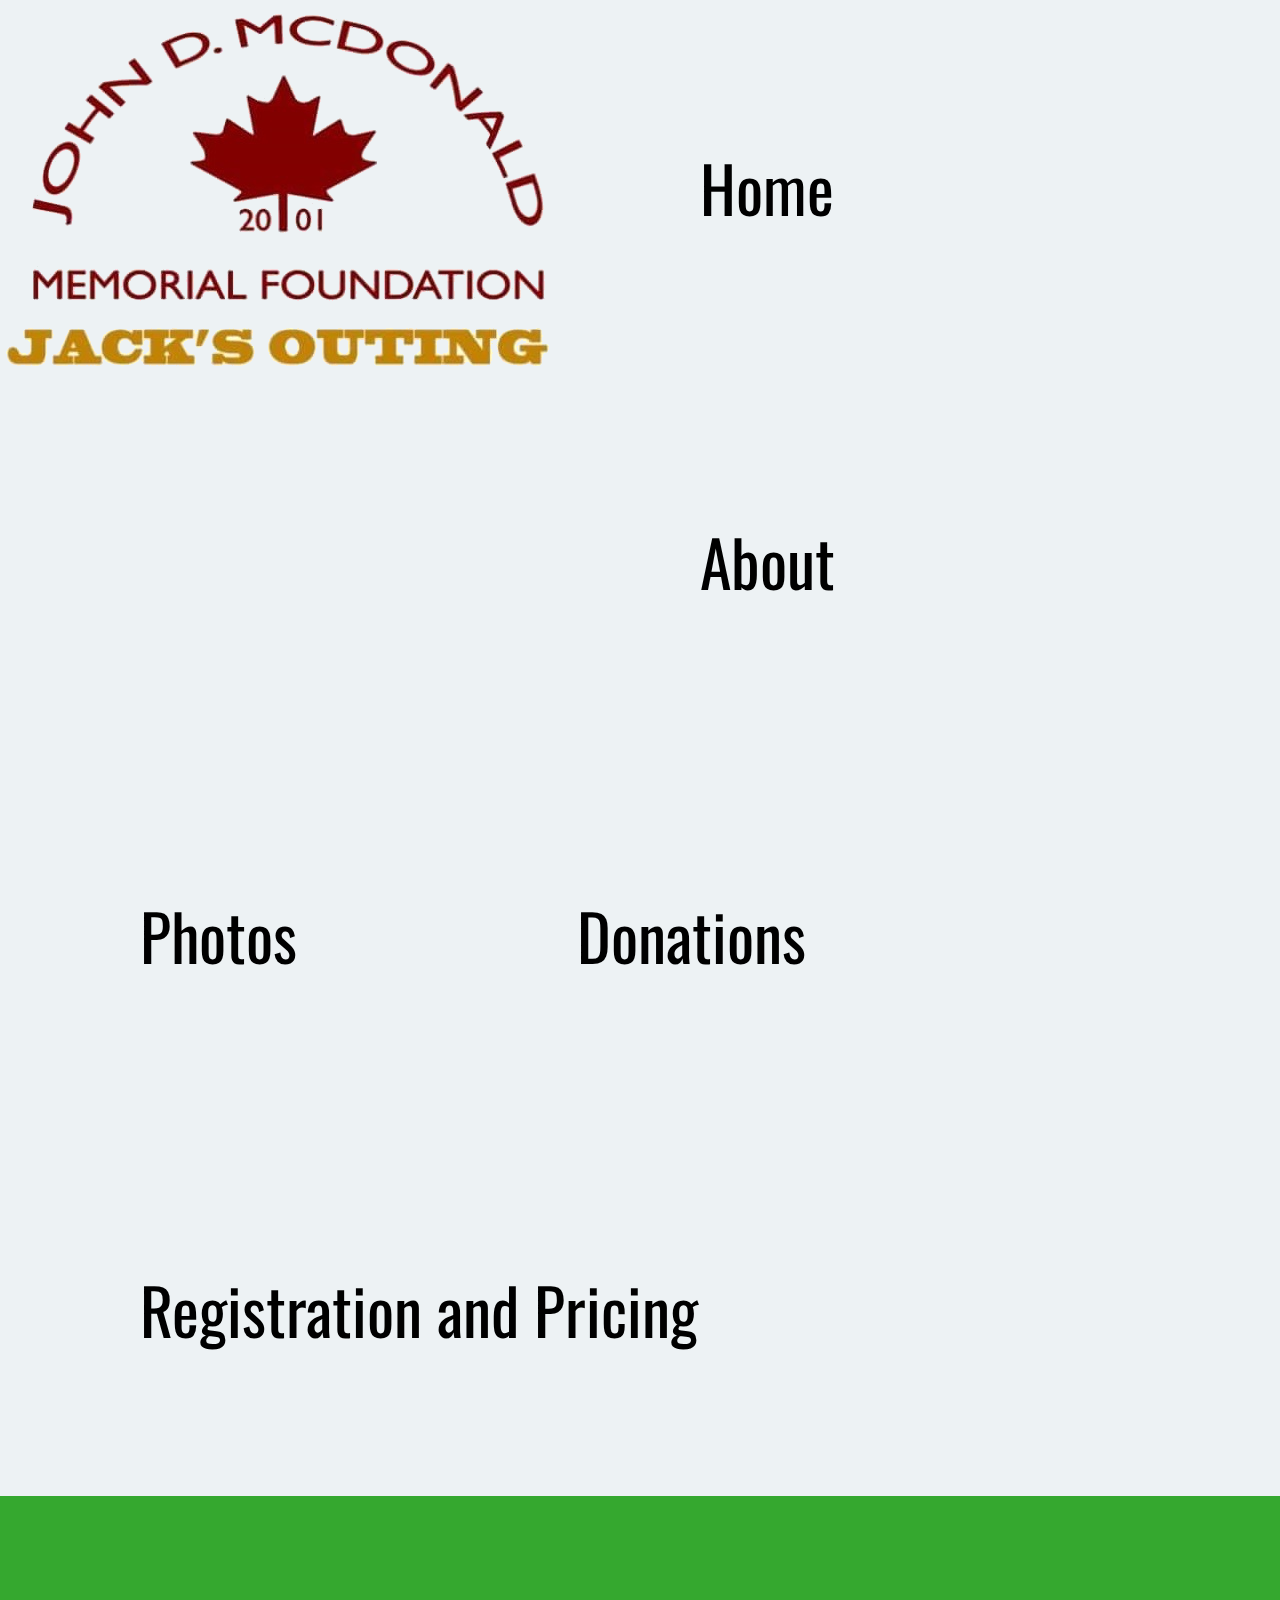
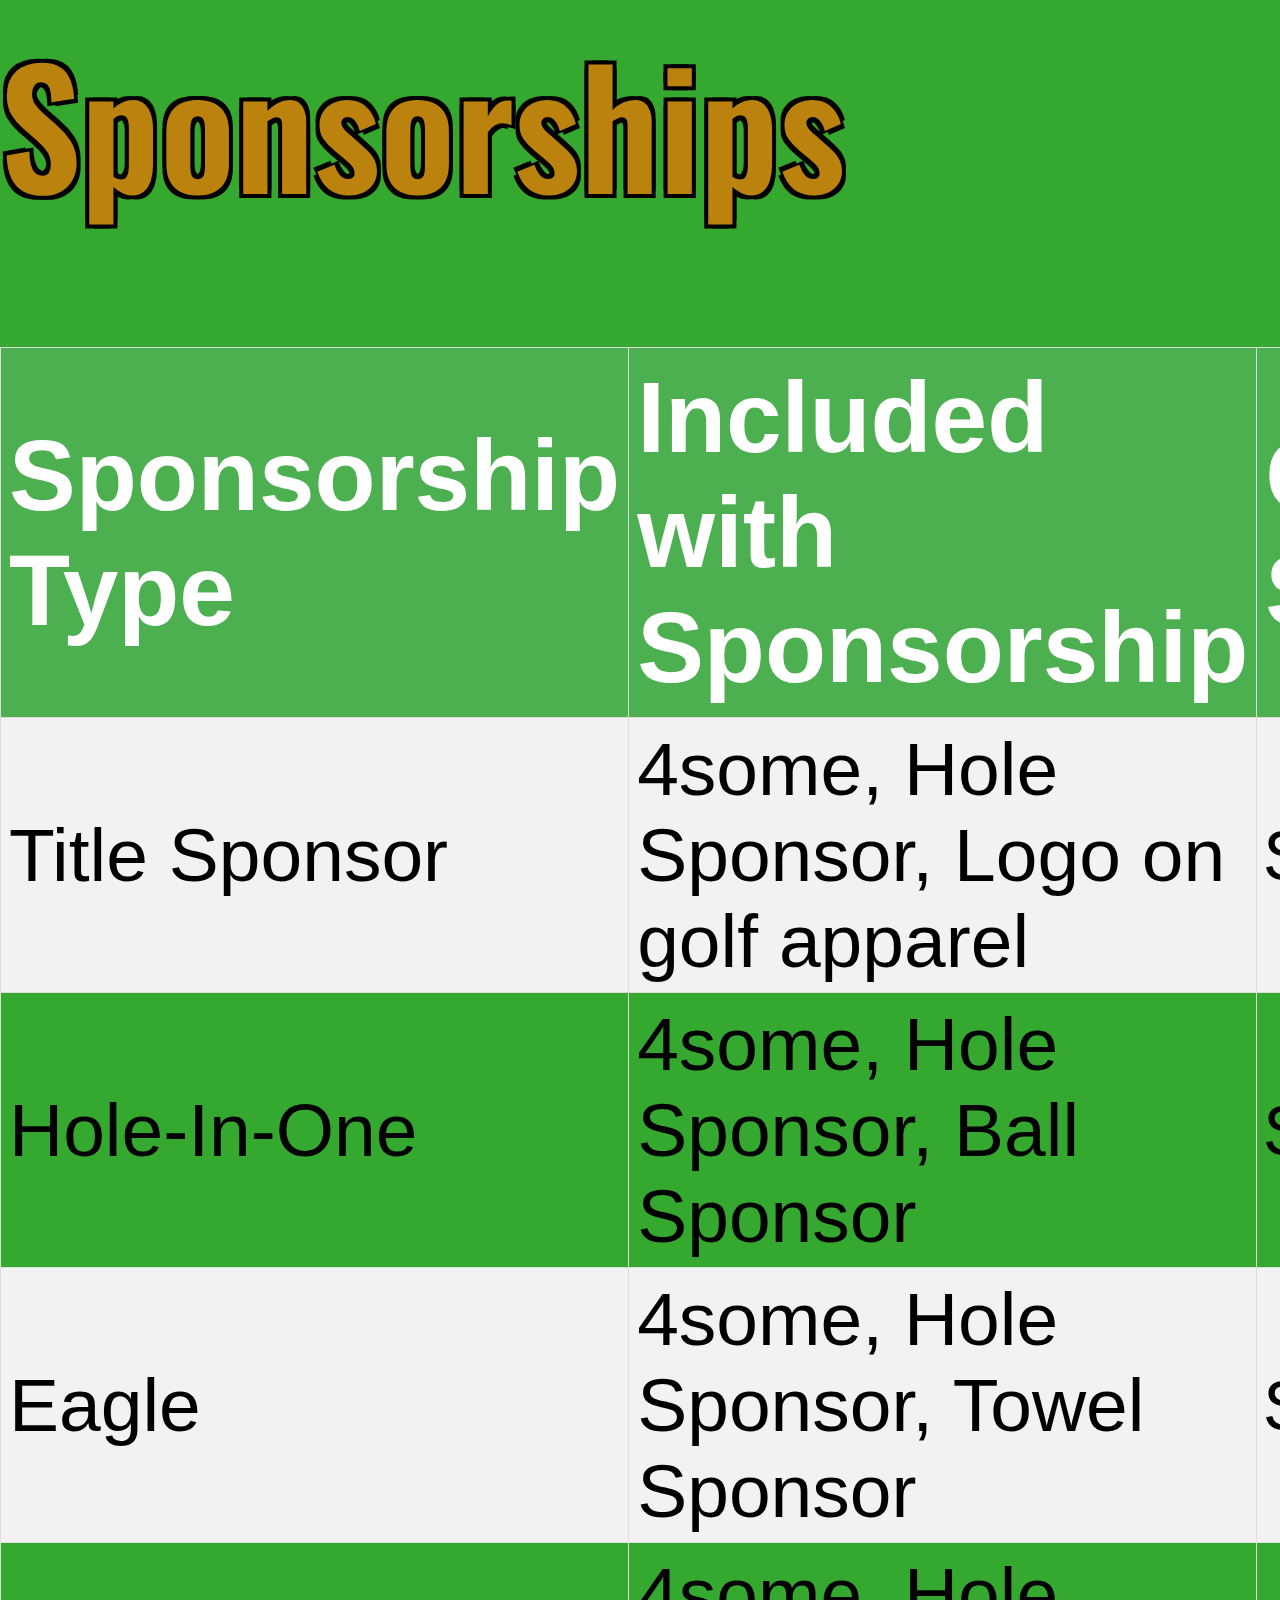
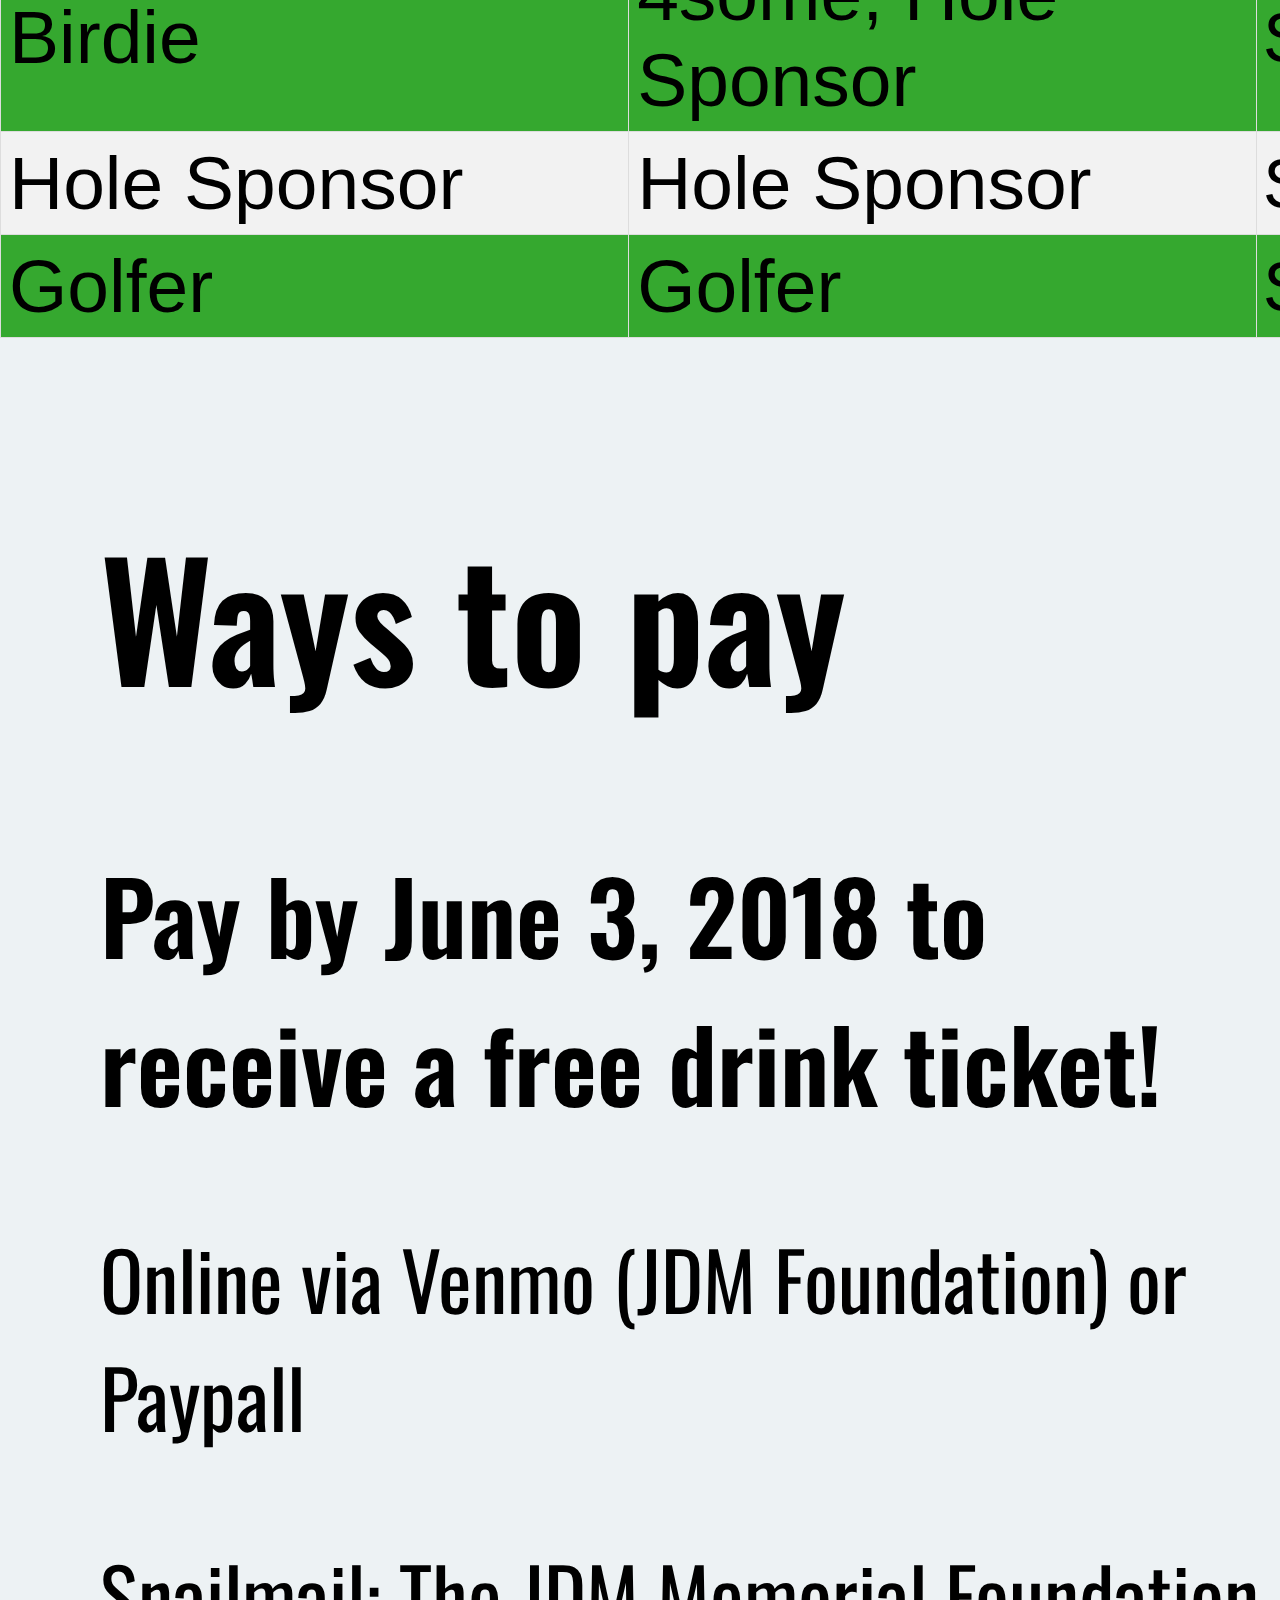
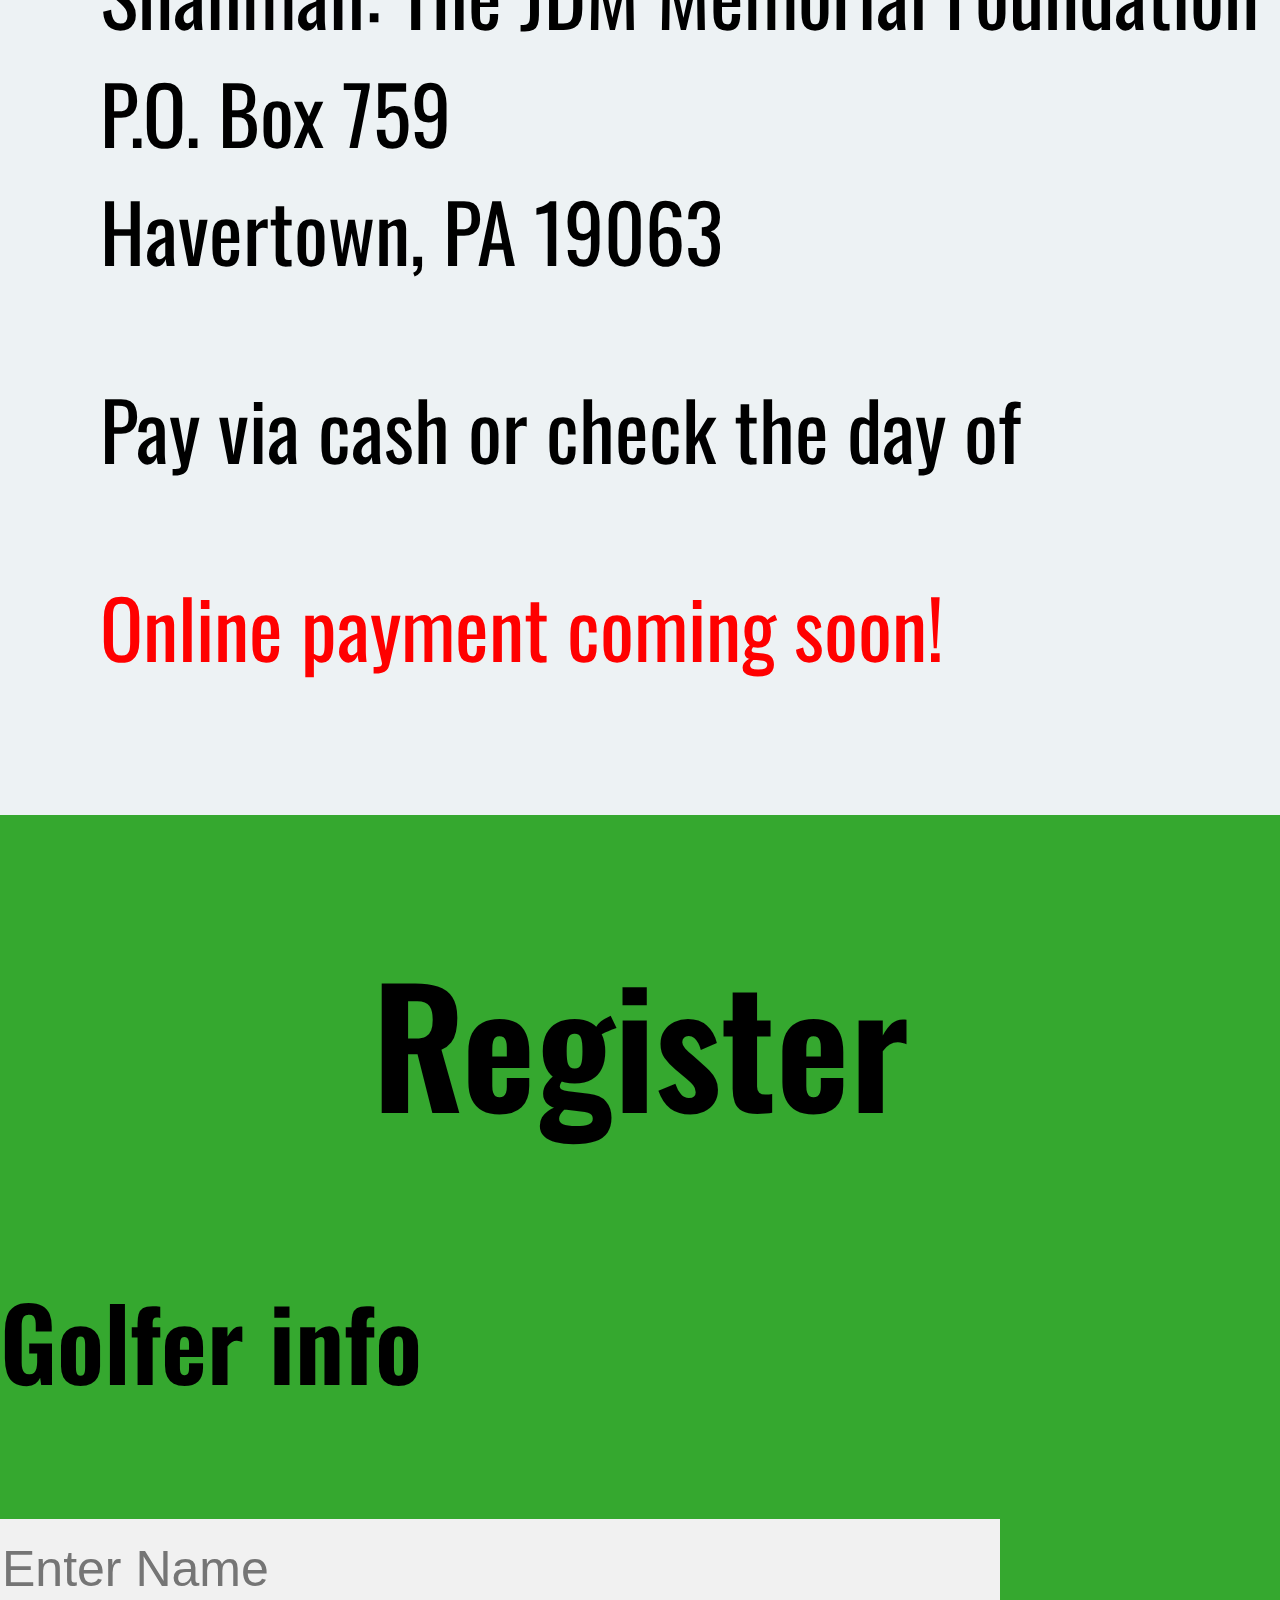
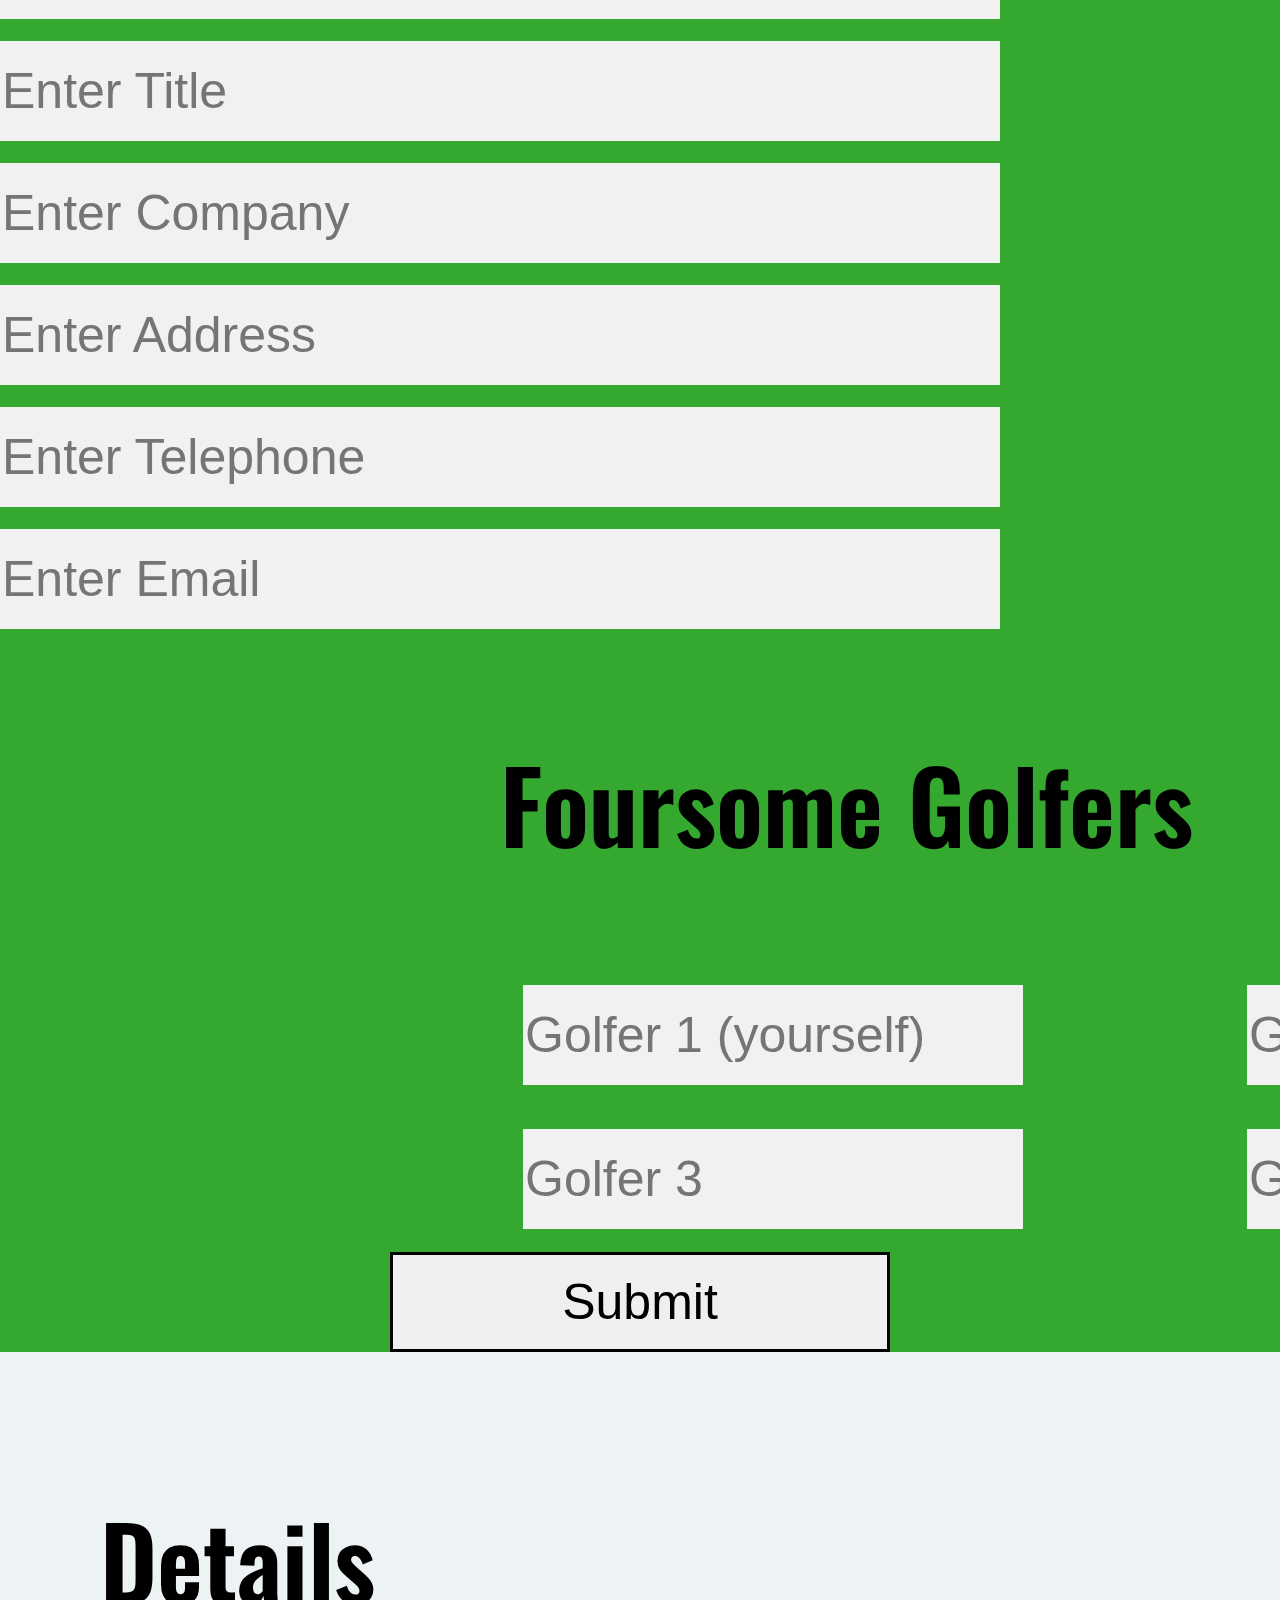
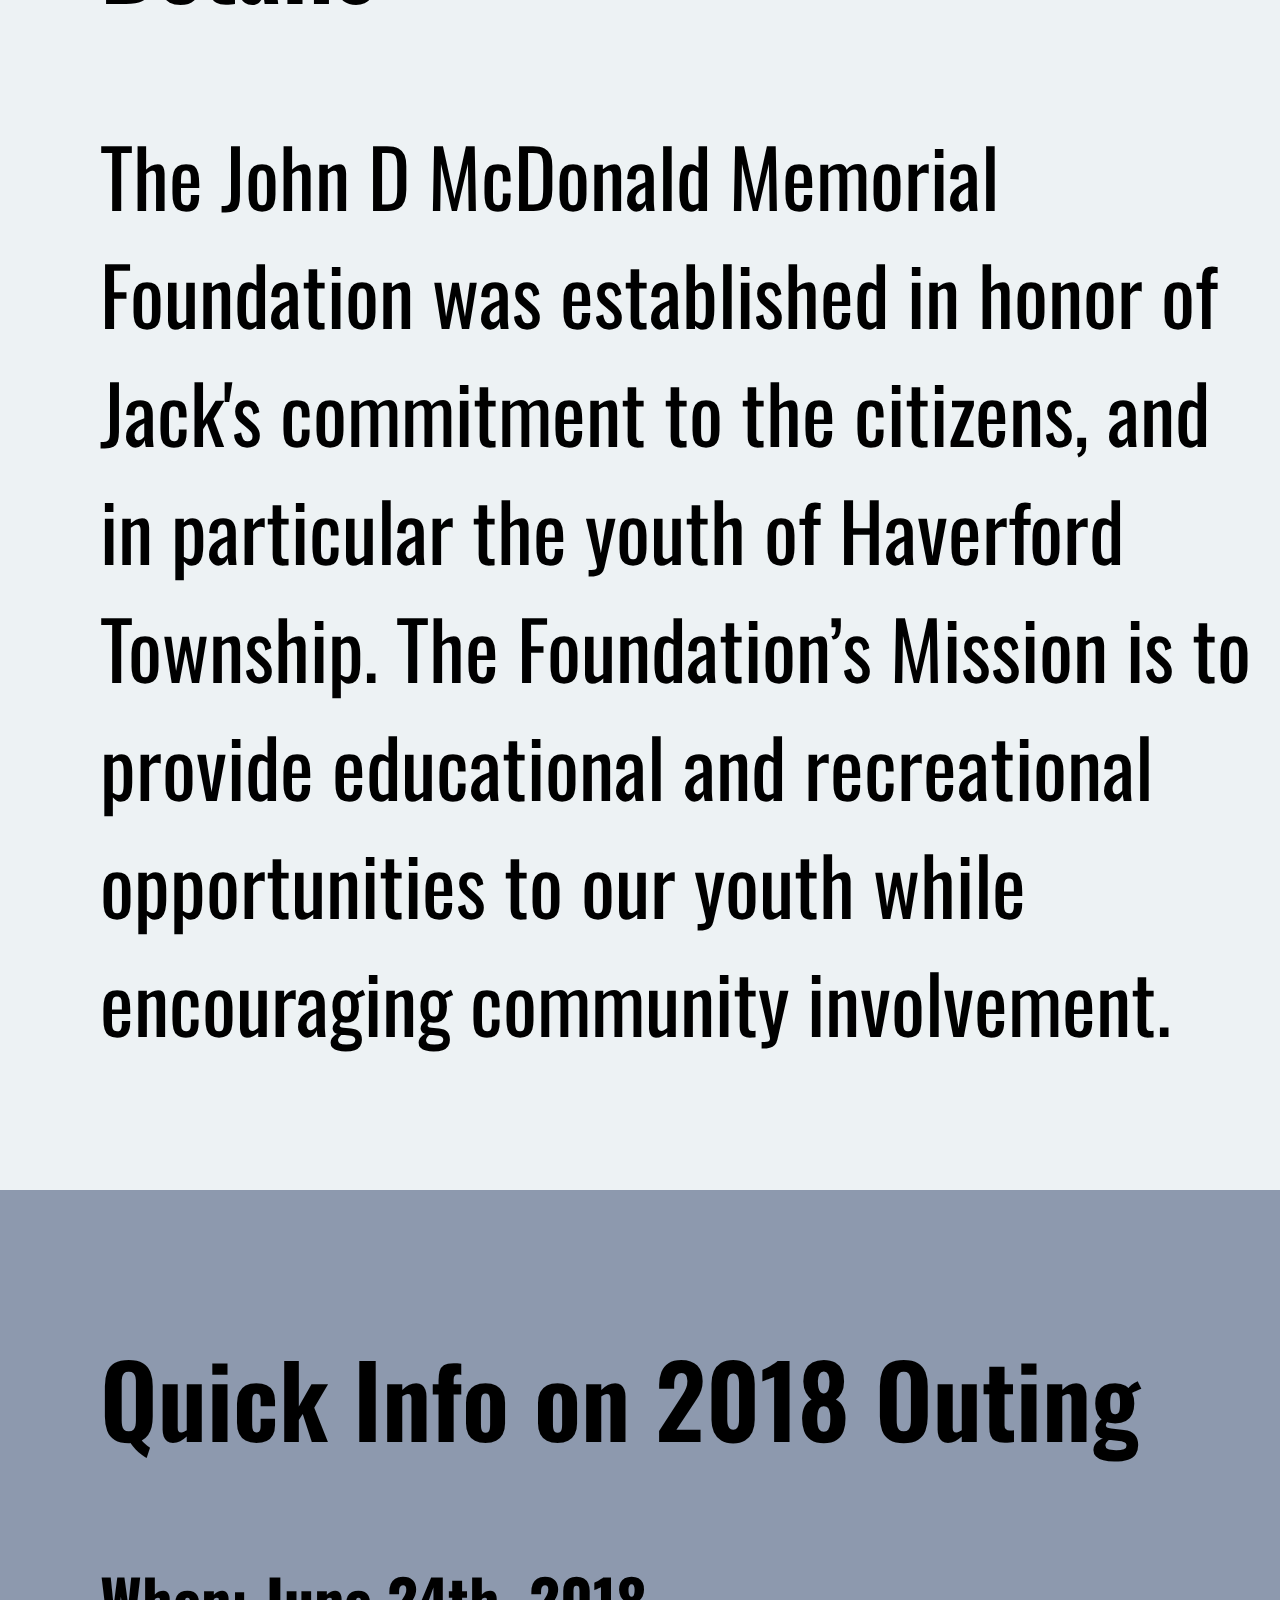
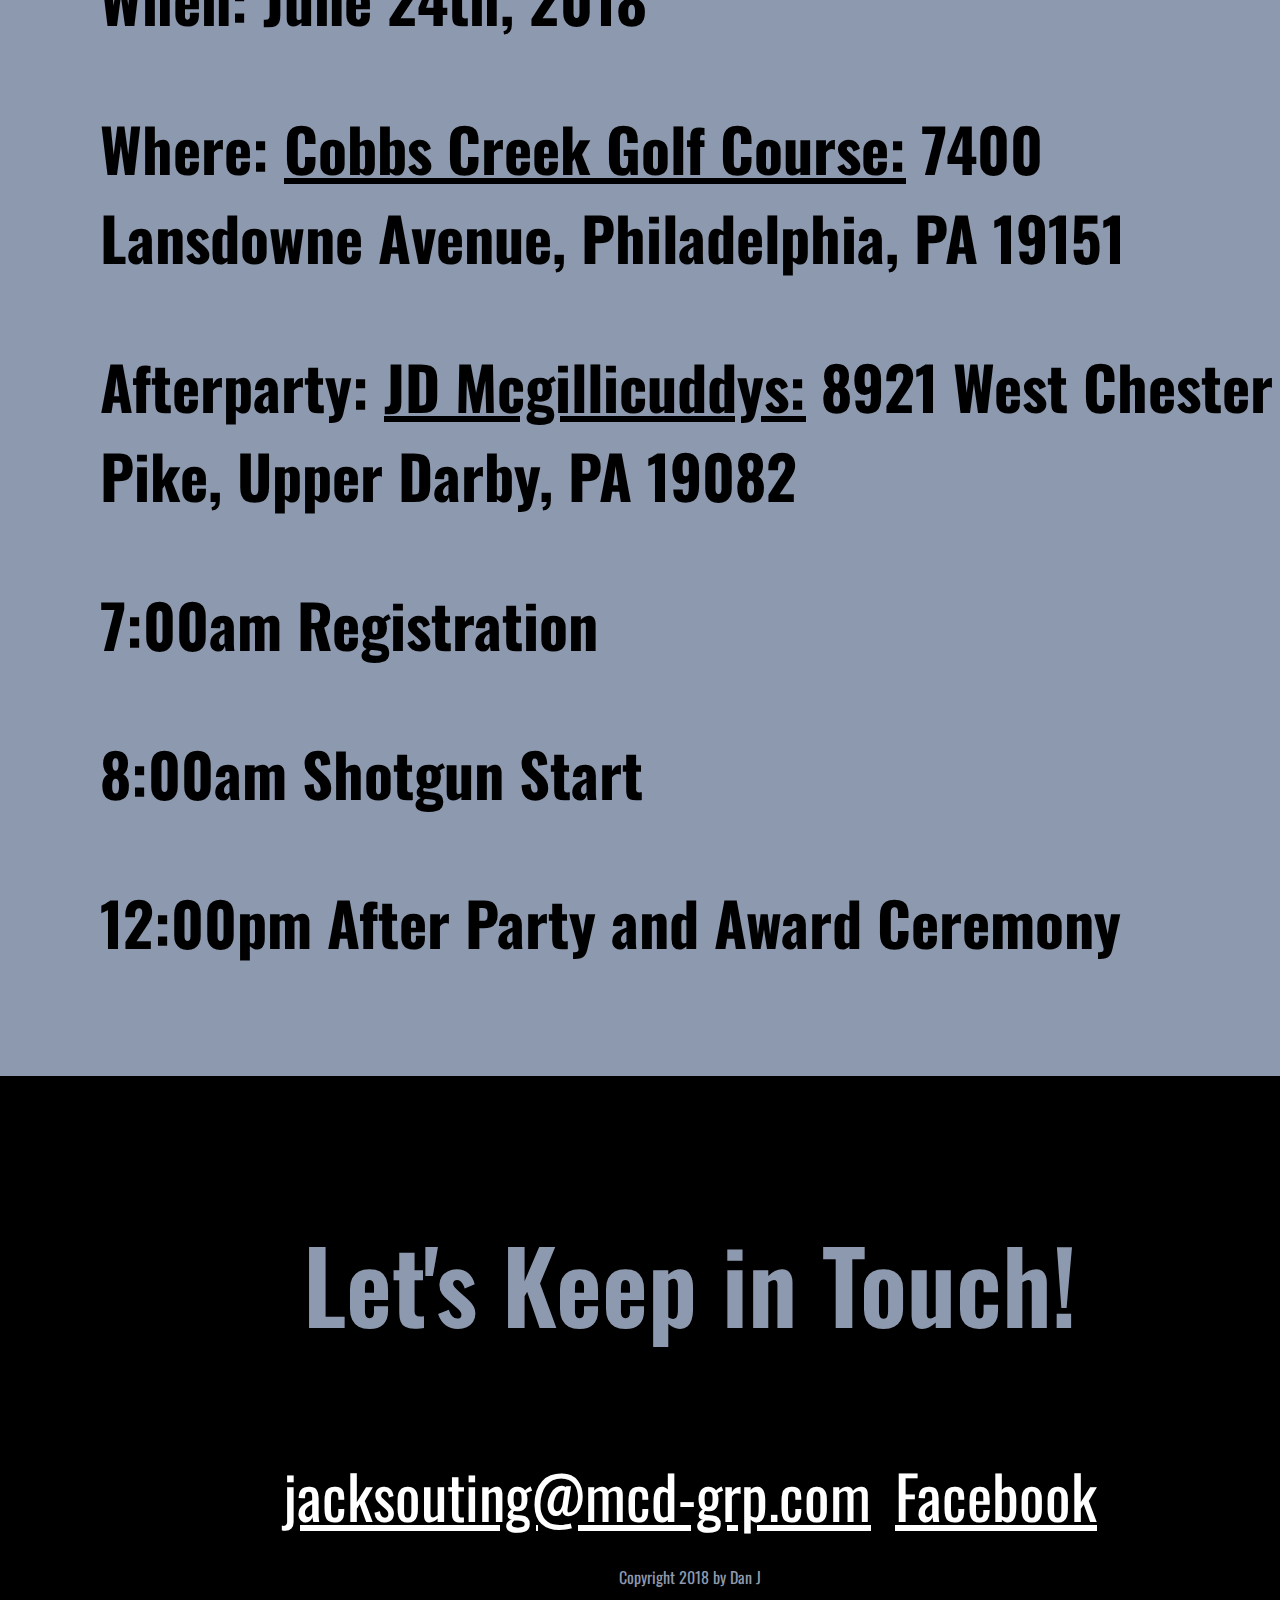
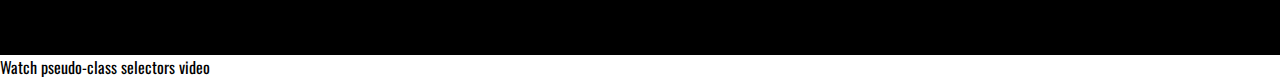
<file: JDM/payment.html>
<!DOCTYPE html>
<html lang="en">
<head>
    <meta charset="UTF-8">
    <meta name="viewport" content="width=device-width, initial-scale=1.0">
  
    <link href="https://fonts.googleapis.com/css?family=Caveat|Open+Sans:400,700" rel="stylesheet">
    <link href="https://fonts.googleapis.com/css?family=Oswald" rel="stylesheet">
    <link rel="stylesheet" href="css/styles.css">
    <script scr="/javascript/script.js" defer></script>
    <meta name="viewport" content="width=device-width, initial-scale=1">
</head>
<body>
    <!-- // Intro -->
    <header>

        <ul>
            <li><img class="logo" src="images/translogo.png" ></li>
            <li class="left_button"><a style="text-decoration:none" href="index.html">Home</a></li>
            <li class="left_button"><a style="text-decoration:none" href="about.html" >About</a></li>
             <li class="right_button"><a style="text-decoration:none"  href="photos.html">Photos</a></li>
           
            
            <li class="right_button"><a style="text-decoration:none"  href="donations.html">Donations</a></li>
             <li class="left_button"><a style="text-decoration:none"  href="payment.html">Registration and Pricing</a></li>
           
            
      
    
        </ul>
              
  
        <!--<div class="content-wrap">
            <!-- <img class="profile-img" src="images/leaf.svg" alt="Your Name"> -->
          
           
    </header>

<!-- Slideshow container -->
<!-- Slideshow container -->

        
     
<main>
     <section class="sponsorships">
<div class="table" style="overflow-x:auto;">
       <h1 style="color: #BB830D; text-shadow:
		-4px -4px 0 #000,
		4px -4px 0 #000,
		-4px 4px 0 #000,
		4px 4px 0 #000;">Sponsorships</h1>
  <table id="customers">
  <tr>
    <th>Sponsorship Type</th>
    <th>Included with Sponsorship</th>
    <th>Cost of Sponsorship</th>
  </tr>
  <tr>
    <td>Title Sponsor</td>
    <td>4some, Hole Sponsor, Logo on golf apparel</td>
    <td>$2,500</td>
  </tr>
  <tr>
    <td>Hole-In-One</td>
    <td>4some, Hole Sponsor, Ball Sponsor</td>
    <td>$1,500</td>
  </tr>
  <tr>
    <td>Eagle</td>
    <td>4some, Hole Sponsor, Towel Sponsor</td>
    <td>$1,500</td>
  </tr>
  <tr>
    <td>Birdie</td>
    <td>4some, Hole Sponsor</td>
    <td>$750</td>
  </tr>
  <tr>
    <td>Hole Sponsor</td>
    <td>Hole Sponsor</td>
    <td>$150</td>
  </tr>
  <tr>
    <td>Golfer</td>
    <td>Golfer</td>
    <td>$125</td>
  </tr>
  
</table>
</div>

     
   


        
            <section class ="work">
        <div class="content-wrap">
        <h1>Ways to pay</h1>
        <h2>Pay by June 3, 2018 to receive a free drink ticket!</h2>    
         
        
        <p>Online via Venmo (JDM Foundation) or Paypall</p>
            <p>Snailmail: The JDM Memorial Foundation <br>P.O. Box 759 <br>Havertown, PA 19063</p>
            <p>Pay via cash or check the day of</p>
            <p style="color: red;">Online payment coming soon!</p>
        </div>
                
                
                
                
                
                
    </section>
         
<h1 style="text-align: center;">Register</h1>         
<form action="action_page.php">
    
  <div class="registration_container">
   <h2 style="font-size: 100px; padding-top: 0px; margin-top: 0px">Golfer info <br></h2>
   
<tr>
    <table>
    <input class="regsiterInput" type="text" placeholder="Enter Name" name="name" style="width: 1000px; height: 100px;font-size: 50px" required> 
 </table>
    
    <table>
   <input class="regsiterInput" type="text" placeholder="Enter Title" name="title" style="width: 1000px; height: 100px;font-size: 50px" required>
         </table>

    <table>
    <input class="regsiterInput" type="text" placeholder="Enter Company" name="company" style="width: 1000px; height: 100px;font-size: 50px" required>
    </table>
      
    <table>
    <input class="regsiterInput" type="text" placeholder="Enter Address" name="address" style="width: 1000px; height: 100px;font-size: 50px" required>
    </table>
      
    <table>
    <input class="regsiterInput" type="text" placeholder="Enter Telephone" name="telephone" style="width: 1000px; height: 100px;font-size: 50px" required>
    </table>
      
    <table>
    <input class="regsiterInput" type="text" placeholder="Enter Email" name="email" style="width: 1000px; height: 100px;font-size: 50px" required>
    </table>

      
      </tr>
    </div>
       
<div class="rightOfTable">
  <table align="right;">
    <tr>
      <h2 style="font-size: 100px; padding-top: 0px; margin-top: 0px">Foursome Golfers</h2>

    </tr>
    <tr>
      <td><input type="text" placeholder="Golfer 1 (yourself)" name="golfers" style="margin: 20px; width: 500px; height: 100px;font-size: 50px"></td>
      <td><input type="text" placeholder="Golfer 2" name="golfers" style="margin-left: 200px; width: 500px; height: 100px;font-size: 50px"></td>
      
      
    </tr>
    <tr>
      <td><input type="text" placeholder="Golfer 3" name="golfers" style="margin: 20px; width: 500px; height: 100px; font-size: 50px"></td>
      <td><input type="text" placeholder="Golfer 4" name="golfers" style="margin-left: 200px; width: 500px; height: 100px;font-size: 50px"></td>
     
      
    </tr>
      
 

           </table>
</div>
  
      <input type="submit" value="Submit" style="width: 500px; height: 100px;font-size: 50px; display: block; border: solid; margin-left: auto; margin-right: auto;">
      






    <!-- // Work Experience -->
    <section class ="work">
        <div class="content-wrap">
        <h2>Details</h2>
            
         
        
        <p>The John D McDonald Memorial Foundation was established in honor of Jack's commitment to the citizens, and in particular the youth of Haverford Township. The Foundation’s Mission is to provide educational and recreational opportunities to our youth while encouraging community involvement.</p>
        </div>
    </section>
    
     <!-- // Education -->
    <section class ="education">
        <div class="content-wrap">
        <h2>Quick Info on 2018 Outing</h2>
            <h3>When: June 24th, 2018</h3>
            
        <h3>Where:  <a href="https://cobbscreek.golfphilly.org/">Cobbs Creek Golf Course:</a>  7400 Lansdowne Avenue, Philadelphia, PA 19151</h3>
            <h3>Afterparty:  <a href="http://www.jdmcgillicuddys.com/">JD Mcgillicuddys:</a>  8921 West Chester Pike, Upper Darby, PA 19082</h3>
           <h3>7:00am Registration</h3>
            <h3>8:00am Shotgun Start</h3>
            <h3>12:00pm After Party and Award Ceremony</h3>
        </div>
         </section>
    </section>
            </main>
    
    
<footer>
    <div class="content-wrap">
    <h2>Let's Keep in Touch!</h2>
    <!-- Social media and contact links. Add or remove any networks. -->
    <div class="contact-info">
        <a href="mailto:jacksouting@mcd-grp.com">jacksouting@mcd-grp.com</a>
        <a href="www.facebook.com/JDMFoundation" target="_blank">Facebook</a>
    </div>
    
    <p>Copyright 2018 by Dan J</p>
    </div>
</footer>
</body>
</html>
Watch pseudo-class selectors video
</file>
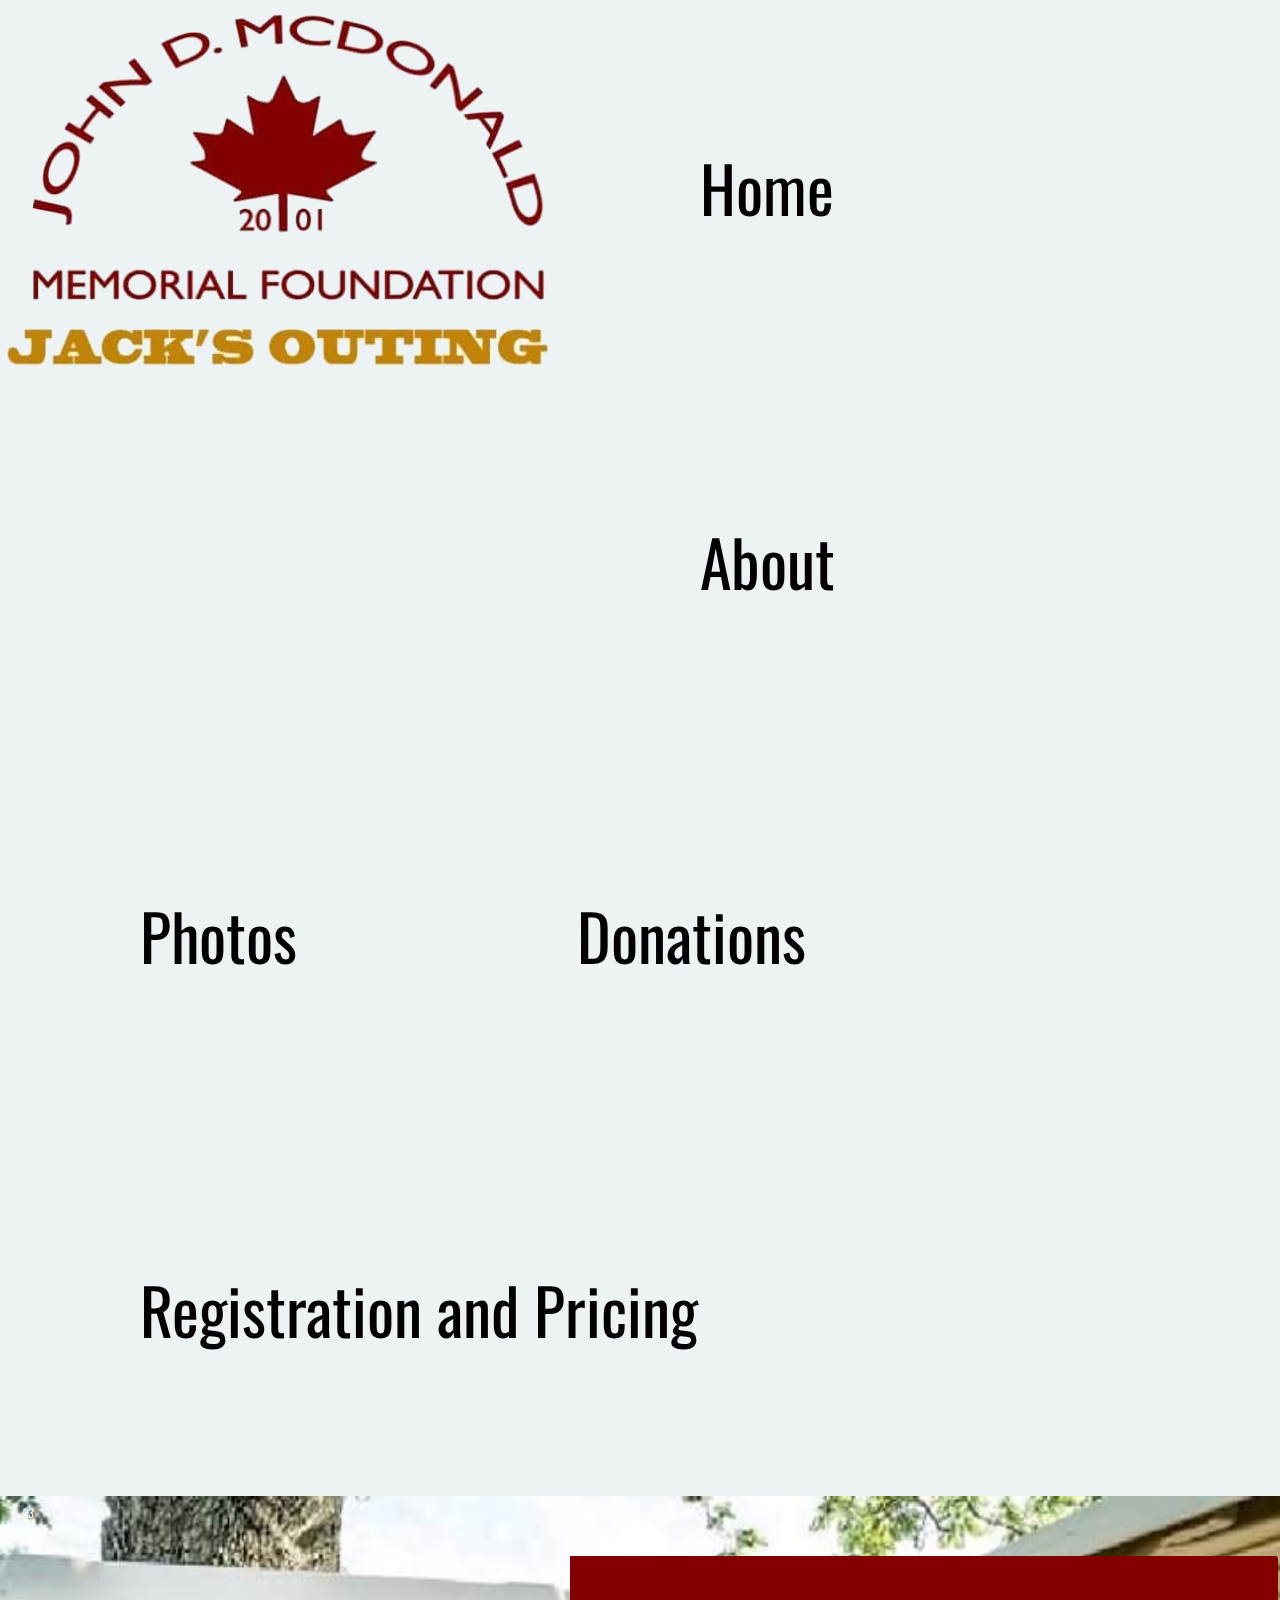
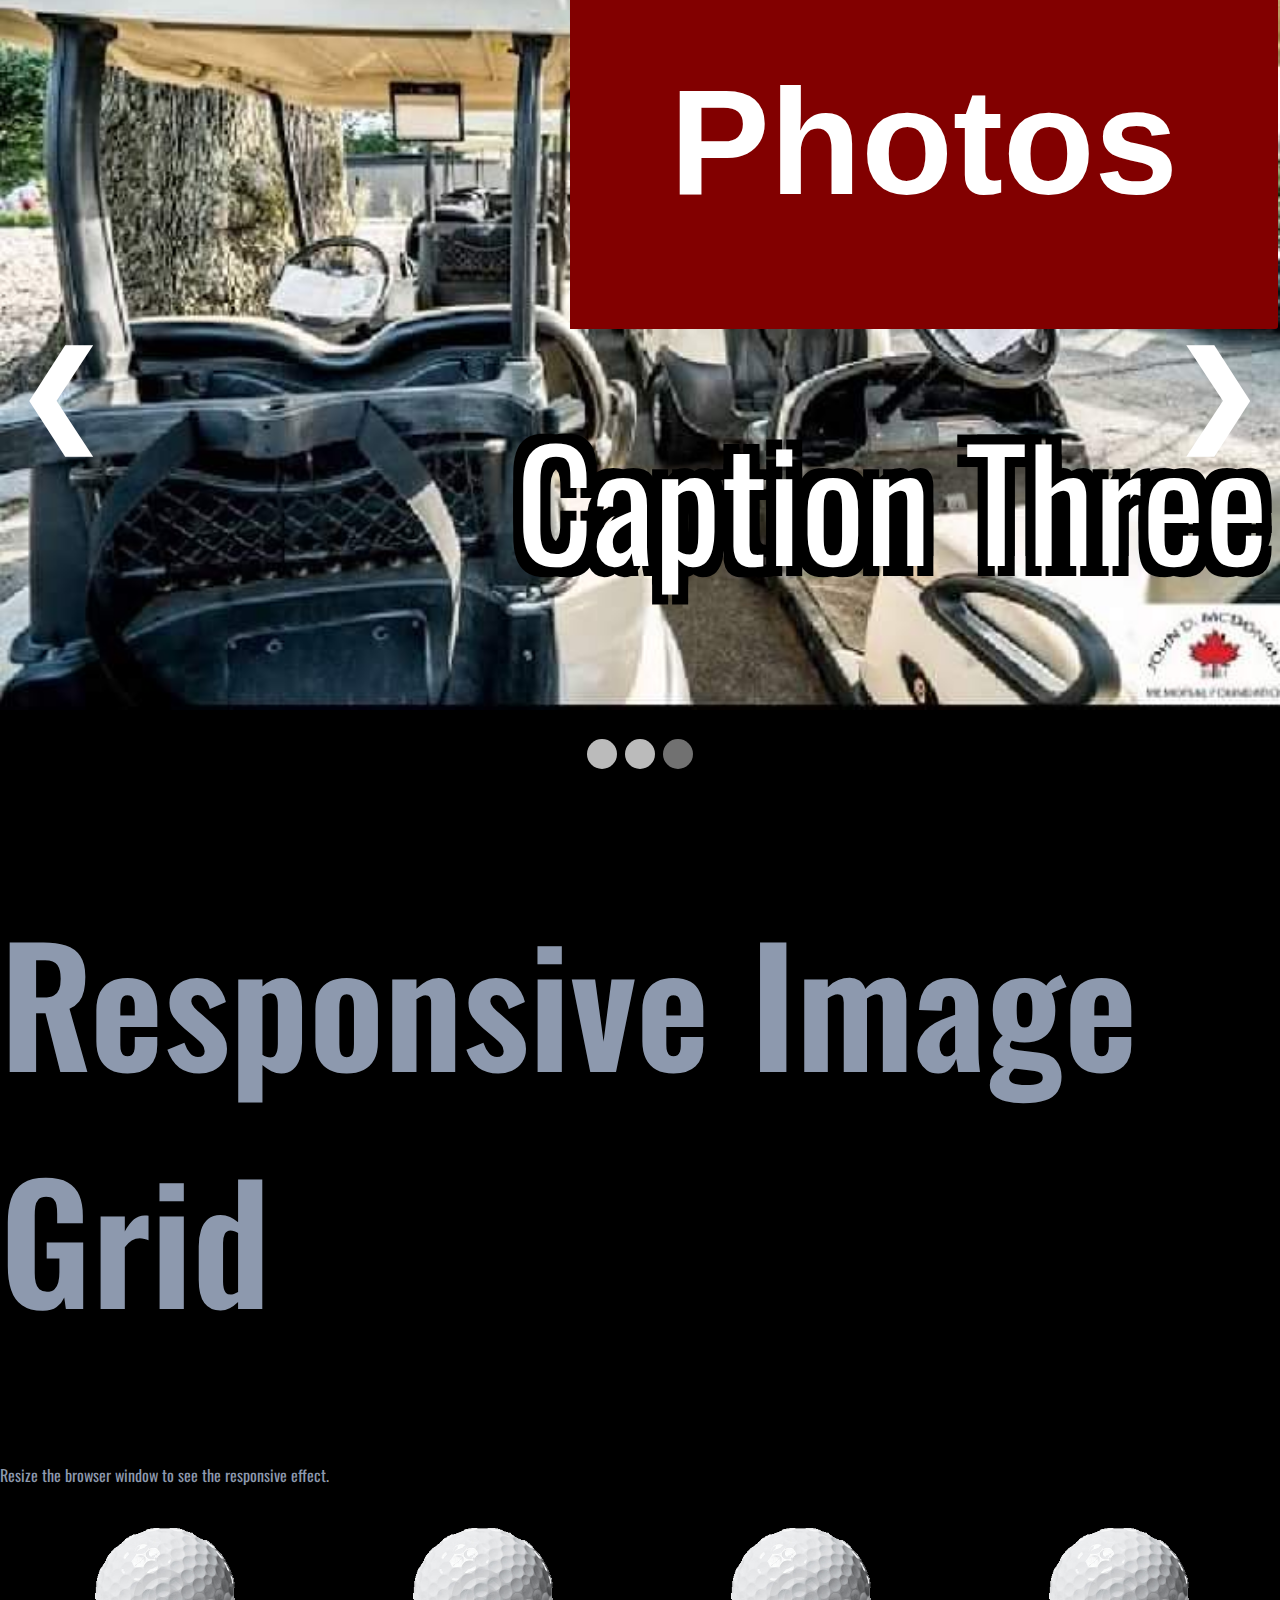
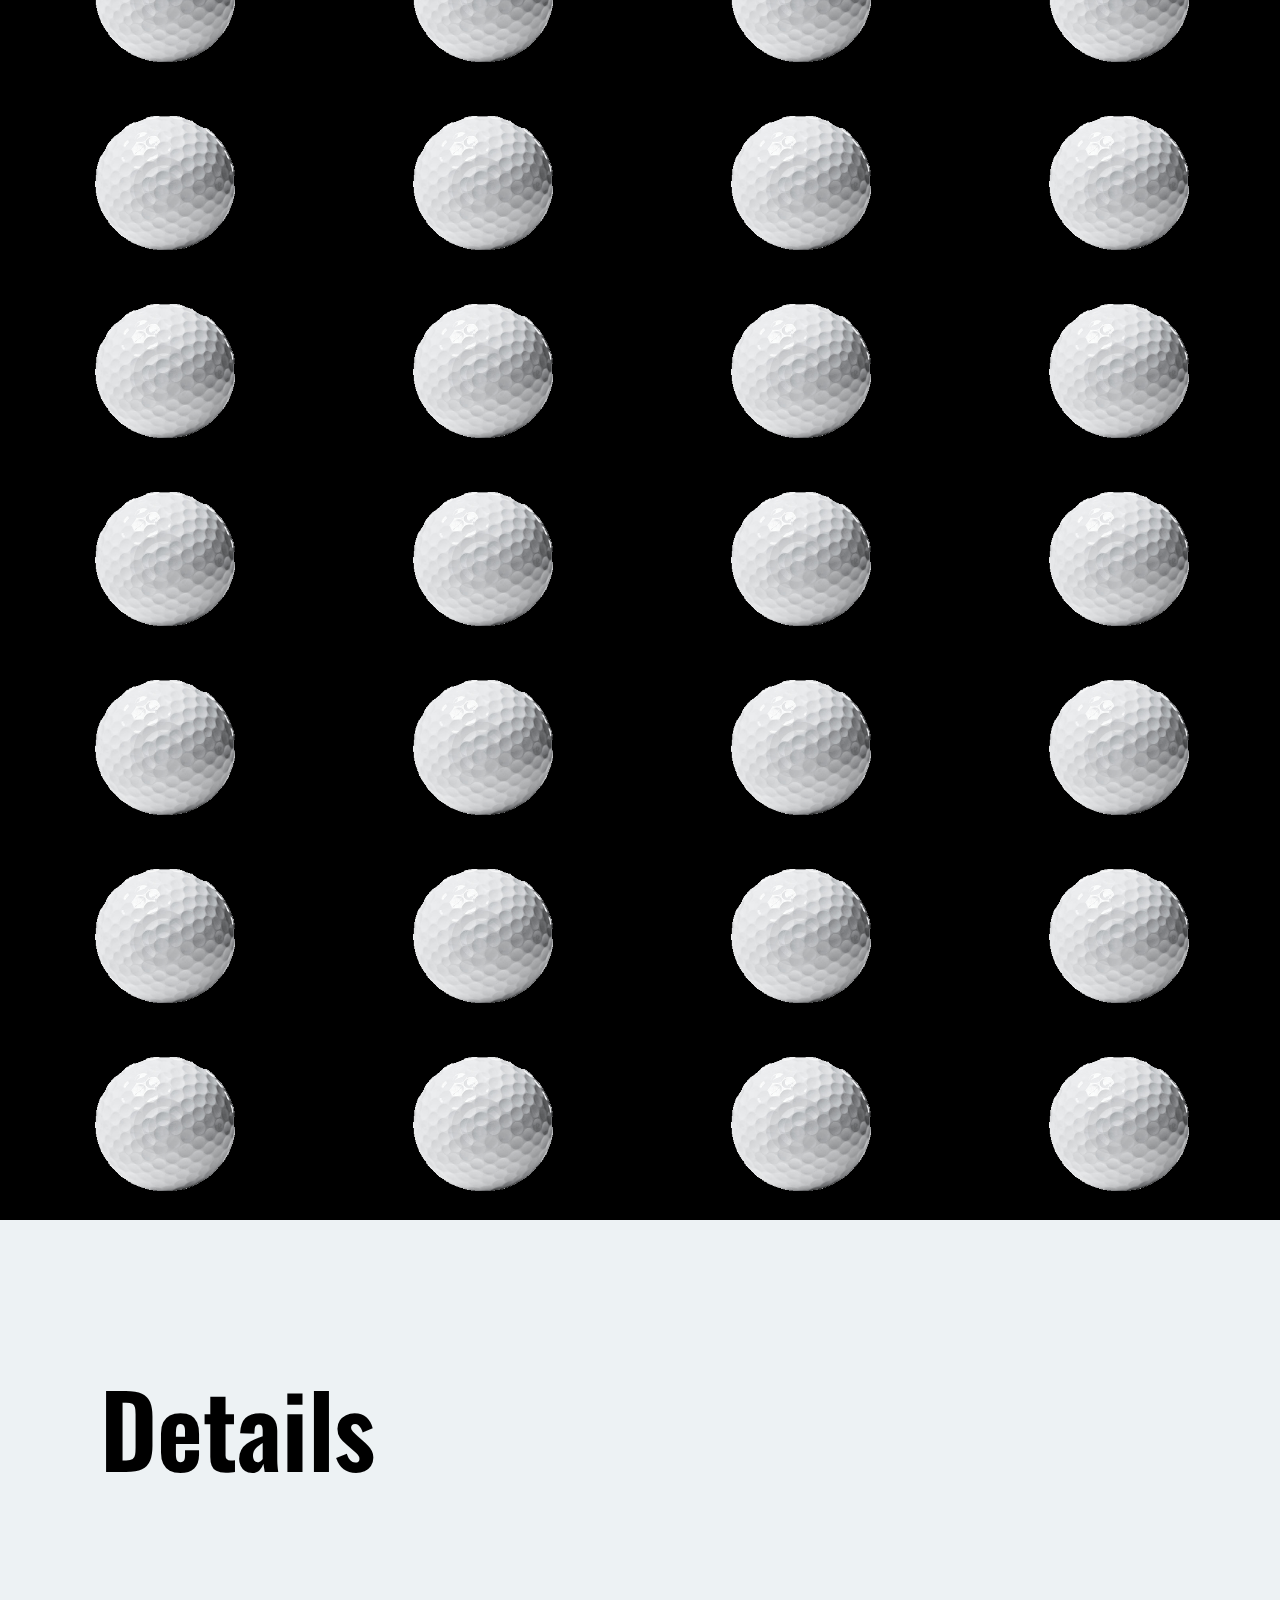
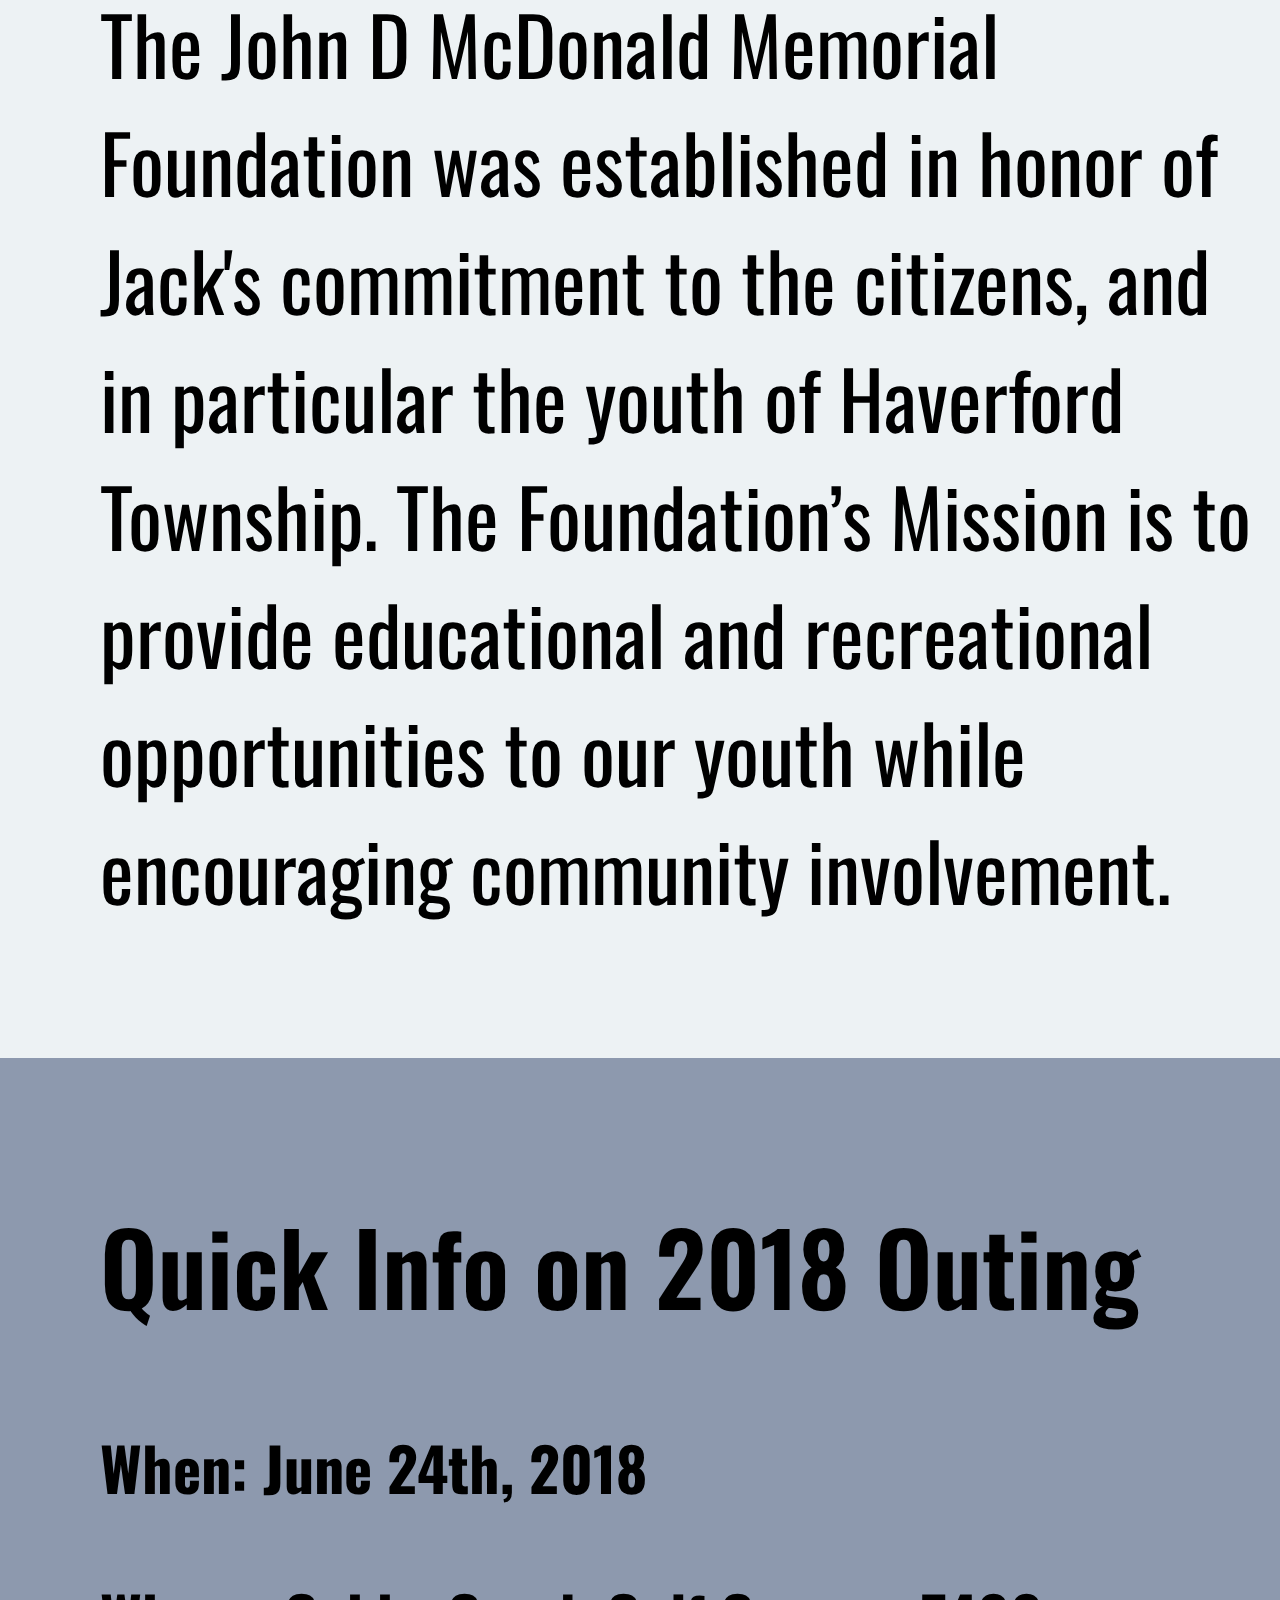
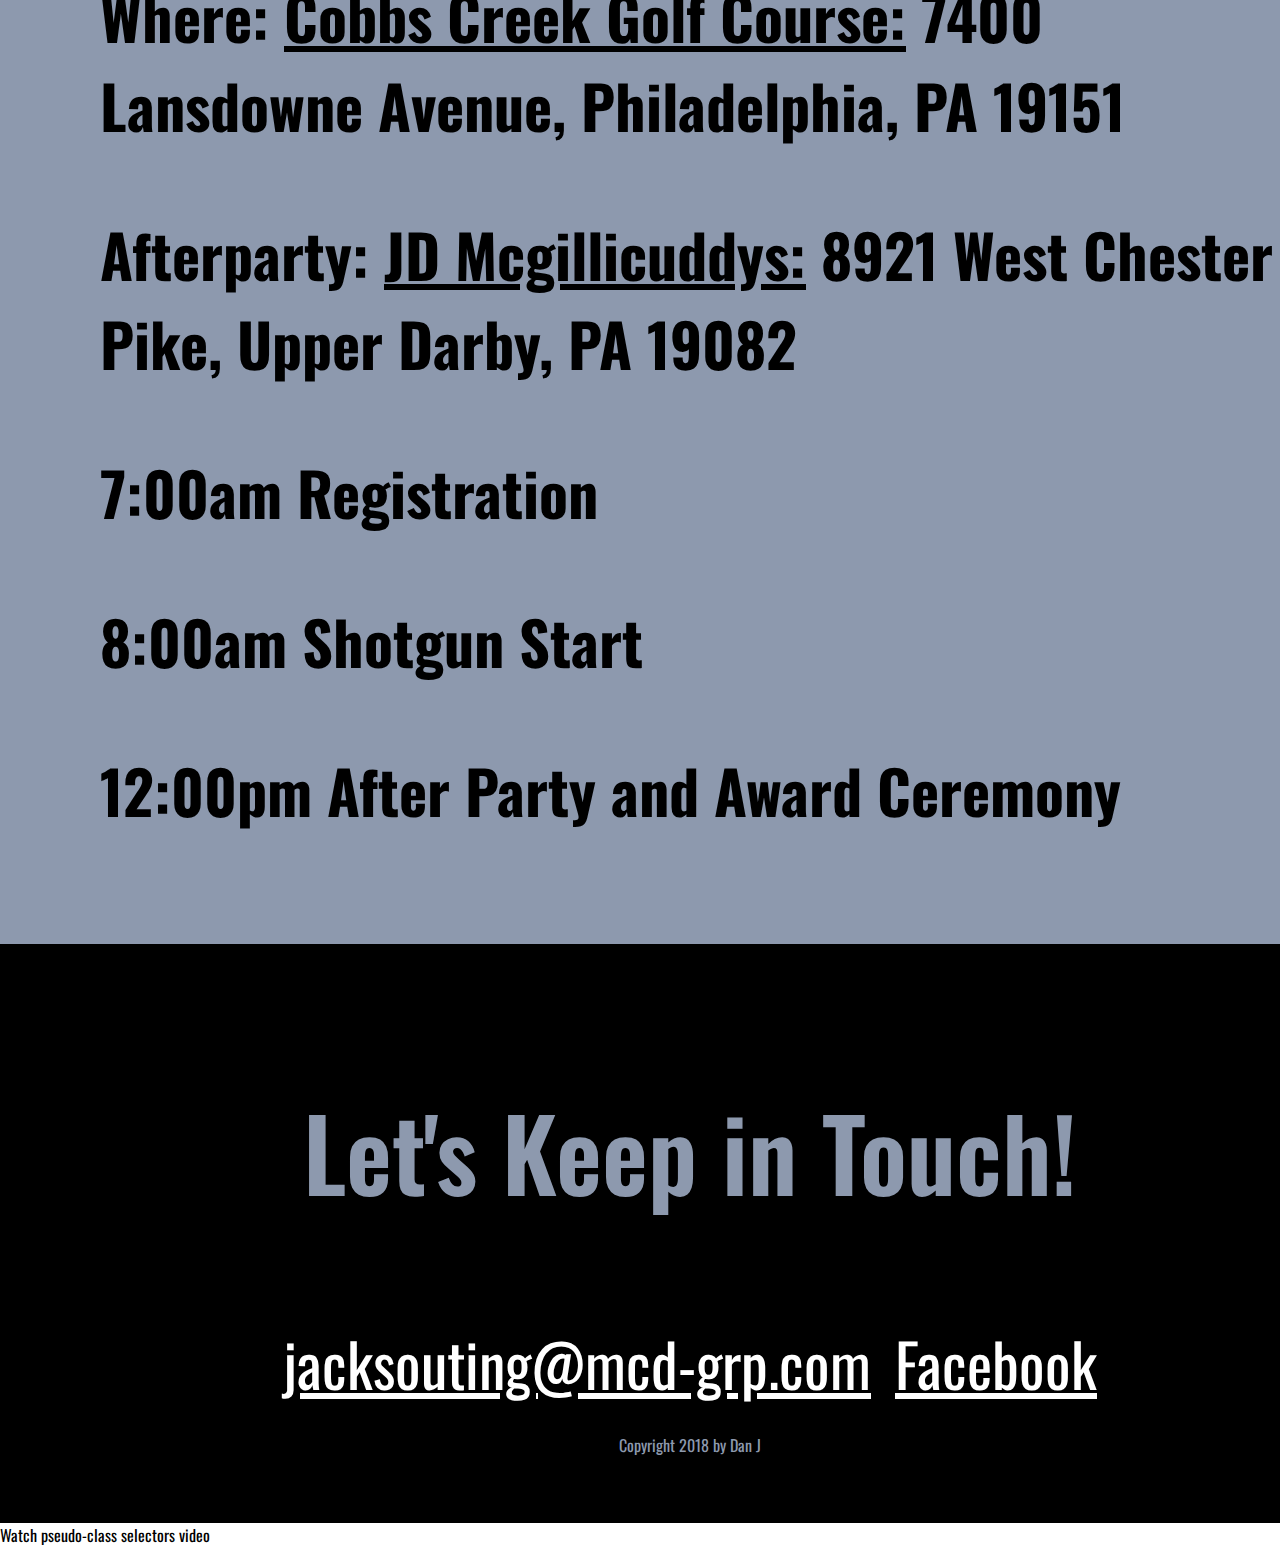
<file: JDM/photos.html>
<!DOCTYPE html>
<html lang="en">
<head>
    <meta charset="UTF-8">
    <meta name="viewport" content="width=device-width, initial-scale=1.0">
  
    <link href="https://fonts.googleapis.com/css?family=Caveat|Open+Sans:400,700" rel="stylesheet">
    <link href="https://fonts.googleapis.com/css?family=Oswald" rel="stylesheet">
    <link rel="stylesheet" href="css/styles.css">
    <script scr="/javascript/script.js" defer></script>
    <meta name="viewport" content="width=device-width, initial-scale=1">
</head>
<body>
    <!-- // Intro -->
    <header>

        <ul>
            <li><img class="logo" src="images/translogo.png" ></li>
            <li class="left_button"><a style="text-decoration:none" href="index.html">Home</a></li>
            <li class="left_button"><a style="text-decoration:none" href="about.html" >About</a></li>
             <li class="right_button"><a style="text-decoration:none"  href="photos.html">Photos</a></li>
           
            
            <li class="right_button"><a style="text-decoration:none"  href="donations.html">Donations</a></li>
             <li class="left_button"><a style="text-decoration:none"  href="payment.html">Registration and Pricing</a></li>
            
      
    
        </ul>
              
  
        <!--<div class="content-wrap">
            <!-- <img class="profile-img" src="images/leaf.svg" alt="Your Name"> -->
          
           
<div class="slideshow-container">

  <!-- Full-width images with number and caption text -->
  <div class="mySlides fade">
    <div class="numbertext">1 / 3</div>
    <img src="images/outing1.jpg" style="width:100%; ">
      
      
  </div>

  <div class="mySlides fade">
    <div class="numbertext">2 / 3</div>
    <img src="images/outing2.jpg" style="width:100%">
    <div class="text">Caption Two</div>
  </div>

  <div class="mySlides fade">
    <div class="numbertext">3 / 3</div>
    <img src="images/outing3.jpg" style="width:100%">
    <div class="text">Caption Three</div>
  </div>

  <!-- Next and previous buttons -->
  <a class="prev" onclick="plusSlides(-1)">&#10094;</a>
  <a class="next" onclick="plusSlides(1)">&#10095;</a>
   <a class="logo" style="text-decoration:none"> <button class="raised"> <span style="font-size: 1500%" >Photos <br /> </span>  </button></a>
    </div>
<br>

<!-- The dots/circles -->
<div style="text-align:center">
  <span class="dot" onclick="currentSlide(1)"></span> 
  <span class="dot" onclick="currentSlide(2)"></span> 
  <span class="dot" onclick="currentSlide(3)"></span> 
</div>

     
<script>
var slideIndex = 3;
showSlides(slideIndex);

function plusSlides(n) {
  showSlides(slideIndex += n);
}

function currentSlide(n) {
  showSlides(slideIndex = n);
}

function showSlides(n) {
  var i;
  var slides = document.getElementsByClassName("mySlides");
  var dots = document.getElementsByClassName("dot");
  if (n > slides.length) {slideIndex = 1}    
  if (n < 1) {slideIndex = slides.length}
  for (i = 0; i < slides.length; i++) {
      slides[i].style.display = "none";  
  }
  for (i = 0; i < dots.length; i++) {
      dots[i].className = dots[i].className.replace(" active", "");
  }
  slides[slideIndex-1].style.display = "block";  
  dots[slideIndex-1].className += " active";
}
</script>


<div class="header">
  <h1>Responsive Image Grid</h1>
  <p>Resize the browser window to see the responsive effect.</p>
</div>

<!-- Photo Grid -->
<div class="row"> 
  <div class="column">
    <img src="images/golf.png" style="width:100%">
    <img src="images/golf.png" style="width:100%">
    <img src="images/golf.png" style="width:100%">
    <img src="images/golf.png" style="width:100%">
    <img src="images/golf.png" style="width:100%">
    <img src="images/golf.png" style="width:100%">
    <img src="images/golf.png" style="width:100%">
  </div>
  <div class="column">
    <img src="images/golf.png" style="width:100%">
    <img src="images/golf.png" style="width:100%">
    <img src="images/golf.png" style="width:100%">
    <img src="images/golf.png" style="width:100%">
    <img src="images/golf.png" style="width:100%">
    <img src="images/golf.png" style="width:100%">
    <img src="images/golf.png" style="width:100%">
  </div>  
  <div class="column">
    <img src="images/golf.png" style="width:100%">
    <img src="images/golf.png" style="width:100%">
    <img src="images/golf.png" style="width:100%">
    <img src="images/golf.png" style="width:100%">
    <img src="images/golf.png" style="width:100%">
    <img src="images/golf.png" style="width:100%">
    <img src="images/golf.png" style="width:100%">
  </div>
  <div class="column">
    <img src="images/golf.png" style="width:100%">
    <img src="images/golf.png" style="width:100%">
    <img src="images/golf.png" style="width:100%">
    <img src="images/golf.png" style="width:100%">
    <img src="images/golf.png" style="width:100%">
    <img src="images/golf.png" style="width:100%">
    <img src="images/golf.png" style="width:100%">
  </div>
</div>


        
           
   </header>

<main>



    <!-- // Work Experience -->
    <section class ="work">
        <div class="content-wrap">
        <h2>Details</h2>
            
         
        
        <p>The John D McDonald Memorial Foundation was established in honor of Jack's commitment to the citizens, and in particular the youth of Haverford Township. The Foundation’s Mission is to provide educational and recreational opportunities to our youth while encouraging community involvement.</p>
        </div>
    </section>
    
     <!-- // Education -->
    <section class ="education">
        <div class="content-wrap">
        <h2>Quick Info on 2018 Outing</h2>
            <h3>When: June 24th, 2018</h3>
            
        <h3>Where:  <a href="https://cobbscreek.golfphilly.org/">Cobbs Creek Golf Course:</a>  7400 Lansdowne Avenue, Philadelphia, PA 19151</h3>
            <h3>Afterparty:  <a href="http://www.jdmcgillicuddys.com/">JD Mcgillicuddys:</a>  8921 West Chester Pike, Upper Darby, PA 19082</h3>
           <h3>7:00am Registration</h3>
            <h3>8:00am Shotgun Start</h3>
            <h3>12:00pm After Party and Award Ceremony</h3>
</main>
    
    
<footer>
    <div class="content-wrap">
    <h2>Let's Keep in Touch!</h2>
    <!-- Social media and contact links. Add or remove any networks. -->
    <div class="contact-info">
        <a href="mailto:jacksouting@mcd-grp.com">jacksouting@mcd-grp.com</a>
        <a href="www.facebook.com/JDMFoundation" target="_blank">Facebook</a>
    </div>
    
    <p>Copyright 2018 by Dan J</p>
    </div>
</footer>
</body>
</html>
Watch pseudo-class selectors video
</file>
<file: JDM/css/styles.css>
/* Color Palette
#2B2D42 - dark blue
#8D99AE - light blue
#EDF2F4 - blue/white
#EF233C - red
*/

/* Global styles
------------------------*/
html {
    box-sizing: border-box;
}
*, *:before, *:after {
    box-sizing: inherit;
}
body {
    /* Go to google fonts and chose them, place link in index.html <head> before stylesheet declaration*/
 
    font-family: 'Oswald', sans-serif;
    margin: 0;
}
a {
    color: black;
}
a:hover {
    text-decoration: none;
}
h1, h2 {
    font-family: 'Oswald', sans-serif;
    font-weight: 600;
}
h1 {
    font-size: 160px;
}
h2 {
    font-size: 100px;
    /*margin-top: 0;*/
}
h3 {
    font-size: 60px;
}
.content-wrap {
    max-width: 100%;
    margin: 0 auto;
    padding: 50px;
    overflow: auto;
    position: relative;
    left: 50px;
}
.col-narrow {
    width: 30%;
    float: left;
    border: 1px solid black;
    min-height: 175px;
}
.col-wide {
    width: 70%;
    float: left;
    padding-left: 20px;
    border: none;
    min-height: 175px;
}
ul {
    margin: 0;
    padding: 0;
    overflow: hidden;
    background-color: #EDF2F4; 
    display: block;
    text-align: center;
    vertical-align: middle;
    border-top: 100px;
    list-style-type: none;
    
}
li {
    float: left;
    vertical-align: middle;
    border-top: 100px;
    
}
li a {
    display: block;
    padding: 140px;
    font-size: 400%;
    text-align: center;
    position: inherit;
    text-align: center;
    vertical-align: middle;
    float: left;
    display: table-cell;
  vertical-align: top;
    
    
    
}

ul img {
    display: block;
    margin-left: auto;
    margin-right: auto;
 
}
/* Header and Footer
------------------------*/
header, footer {
    background: black; 
   color: #8D99AE; 
    display: block;
   
   
}
/* header */
/*
header h1, header h2 {
    color: #EDF2F4;
    margin: 0;
*/

/* footer */
footer {
    text-align: center;
    color:  ;
}
.contact-info a {
    padding: 10px;
    display: inline-block; 
    color: white;
    font-size: 60px;
}


    
button {
  
    background-color: #820000; /* Green */
    border: none;
    color: white;
    padding: 2% 4%;
    text-align: center;
    text-decoration: none;
    display: inherit;
    margin: 4px 2px;
    -webkit-transition-duration: 0.4s; /* Safari */
    transition-duration: 0.4s;
    cursor: pointer;
    float: right;
    margin-top: 2%;
    
}

.button1 {
    background-color: #820000; 
    color: white; 
    border: none;
}

.button1:hover {
    background-color: whitesmoke;
    color: black;
}



.parent {
  position: relative;
  top: 0;
  left: 0;
}
.image1 {
  position: relative;
  top: 0;
  left: 0;
display: inline-block; 
    margin: 0 auto; 
    background: black;
    width: 100%;
}
.image2 {
  position: absolute;
  top: 200px;
  left: 70px;
}



.second_title {
     max-width: 100%;
    max-height: 100px;
    overflow: hidden;
    text-align: center;
    padding: 1% 1%;
    color: white;
}
.third_title {
     max-width: 100%;
    max-height: 100px;
    overflow: hidden;
    text-align: center;
    padding: none;
    color: #EDF2F4;
}

/* Container holding the image and the text */
.container {
    text-align: center;
}

/* Bottom left text */
.bottom-left {
    position: absolute;
    bottom: 8px;
    left: 16px;
}

/* Top left text */
.top-left {
    position: absolute;
    top: 8px;
    left: 16px;
}

/* Top right text */
.top-right {
    position: absolute;
    top: 8px;
    right: 16px;
}

/* Bottom right text */
.bottom-right {
    position: absolute;
    bottom: 8px;
    right: 16px;
}

/* Centered text */
.centered {
    position: absolute;
    top: 50%;
    left: 50%;
    transform: translate(-50%, -50%);
}
/* Work Experience
------------------------*/
.work {
    background: #EDF2F4;
    font-size: 500%
}


/* Education
------------------------*/
.education {
    background: #8D99AE;
}


.opener {
    background: #8D99AE;
}


.sponsorships {
    background-color: #35a82f;
}

label{
    display: inline-block;
    float: left;
    clear: left;
    width: 250px;
    text-align: left;
}

registerInput {
    display: block;
  float: right;
}


/* Scrolling images 
--------------------------------------------*/

* {box-sizing:border-box}

/* Slideshow container */
.slideshow-container {
  max-width: 100%;
  position: relative;
  margin: auto;
height: 10%;
}

/* Hide the images by default */
.mySlides {
    display: none;
}

/* Next & previous buttons */
.prev, .next {
  cursor: pointer;
  position: absolute;
  top: 50%;
  width: auto;
  margin-top: -22px;
  padding: 16px;
  color: white;
  font-weight: bold;
  font-size: 108px;
  transition: 0.6s ease;
  border-radius: 0 3px 3px 0;
}

.raised {
  cursor: pointer;
  position: absolute;
  top: 10%;
  width: auto;
  margin-top: -22px;
  padding: 100px;
  color: white;
  font-weight: bold;
  font-size: 10px;
  transition: 0.6s ease;
  border-radius: 0 3px 3px 0;
    background-color: #820000; 
    color: white; 
    border: none;
    right: 0%;
    
}

/* Position the "next button" to the right */
.next {
  right: 0;
  border-radius: 3px 0 0 3px;
}

.raised:hover {
    background-color: whitesmoke;
    color: black;
    
}

/* On hover, add a black background color with a little bit see-through */
.prev:hover, .next:hover {
  background-color: rgba(0,0,0,0.8);
}

/* Caption text */
.text {
  color: white;
 text-shadow:
		-10px -10px 0 #000,
		10px -10px 0 #000,
		-10px 10px 0 #000,
		10px 10px 0 #000;
  font-size: 150px;
  padding: 8px 12px;
  position: absolute;
  bottom: 12%;
  width: 100%;
  text-align: right;
}
.overlay {
  color: black;
  font-size: 150px;
  padding: 8px 12px;
  position: absolute;
  bottom: 800px;
  width: 100%;
  text-align: center;
    resize: 50%;
}
/* Number text (1/3 etc) */
.numbertext {
  color: #f2f2f2;
  font-size: 12px;
  padding: 8px 12px;
  position: absolute;
  top: 0;
}

/* The dots/bullets/indicators */
.dot {
  cursor: pointer;
  height: 30px;
  width: 30px;
  margin: 0 2px;
  background-color: #bbb;
  border-radius: 50%;
  display: inline-block;
  transition: background-color 0.6s ease;
   
}

.active, .dot:hover {
  background-color: #717171;
}

/* Fading animation */
.fade {
  -webkit-animation-name: fade;
  -webkit-animation-duration: 1.5s;
  animation-name: fade;
  animation-duration: 1.5s;
}

@-webkit-keyframes fade {
  from {opacity: .4} 
  to {opacity: 1}
}

@keyframes fade {
  from {opacity: .4} 
  to {opacity: 1}
}

/*//------------Form Fillout-----------------------------------------*/
* {box-sizing: border-box}

/* Add padding to containers */
.container {
}

.registration_container {
    margin-left: auto;
    margin-right: auto;
    font-size: 75px;
    border: none;
    display: inline-block;
    padding-left: 0;
    padding-right: 0;
    padding-top: 0px;
    padding-bottom:100px;

}

.rightOfTable {
    display: table;
    float: left;
    border-style: none;
    margin-left: auto;
    margin-right: auto;
    padding-left: 500px;
    padding-right: 300px;
}

#customers {
    font-family: "Trebuchet MS", Arial, Helvetica, sans-serif;
    border-collapse: collapse;
    width: 100%;
}

#customers td, #customers th {
    border: 1px solid #ddd;
    padding: 8px;
    font-size: 75px;
}

#customers tr:nth-child(even){background-color: #f2f2f2;}

#customers tr:hover {background-color: #ddd;}

#customers th {
    padding-top: 12px;
    padding-bottom: 12px;
    text-align: left;
    background-color: #4CAF50;
    color: white;
    font-size: 100px;
}




/* Full-width input fields */
input[type=text], input[type=password] {
  width: 100%;
  display: inline-block;
  border: none;
  background: #f1f1f1;
}

input[type=text]:focus, input[type=password]:focus {
  background-color: #ddd;
  outline: none;
}

/* Overwrite default styles of hr */


/* Set a style for the submit/register button */
.registerbtn {
  background-color: #4CAF50;
  color: white;
  padding: 16px 20px;
  margin: 8px 0;
  border: none;
  cursor: pointer;
  width: 100%;
  opacity: 0.9;
    resize: 100px
}

.registerbtn:hover {
  opacity:1;
}


/* Set a grey background color and center the text of the "sign in" section */
.signin {
  background-color: #f1f1f1;
  text-align: center;
}


/*---------image grid-----------------------------------------------------------*/
<style>
* {
    box-sizing: border-box;
}


.row {
    display: -ms-flexbox; /* IE10 */
    display: flex;
    -ms-flex-wrap: wrap; /* IE10 */
    flex-wrap: wrap;
    padding: 0 4px;
}

/* Create four equal columns that sits next to each other */
.column {
    -ms-flex: 25%; /* IE10 */
    flex: 25%;
    max-width: 25%;
    padding: 0 4px;
}

.column img {
    margin-top: 8px;
    vertical-align: middle;
}

/* Responsive layout - makes a two column-layout instead of four columns */
@media screen and (max-width: 800px) {
    .column {
        -ms-flex: 50%;
        flex: 50%;
        max-width: 50%;
    }
}

/* Responsive layout - makes the two columns stack on top of each other instead of next to each other */
@media screen and (max-width: 600px) {
    .column {
        -ms-flex: 100%;
        flex: 100%;
        max-width: 100%;
    }
}
</style>
</file>
